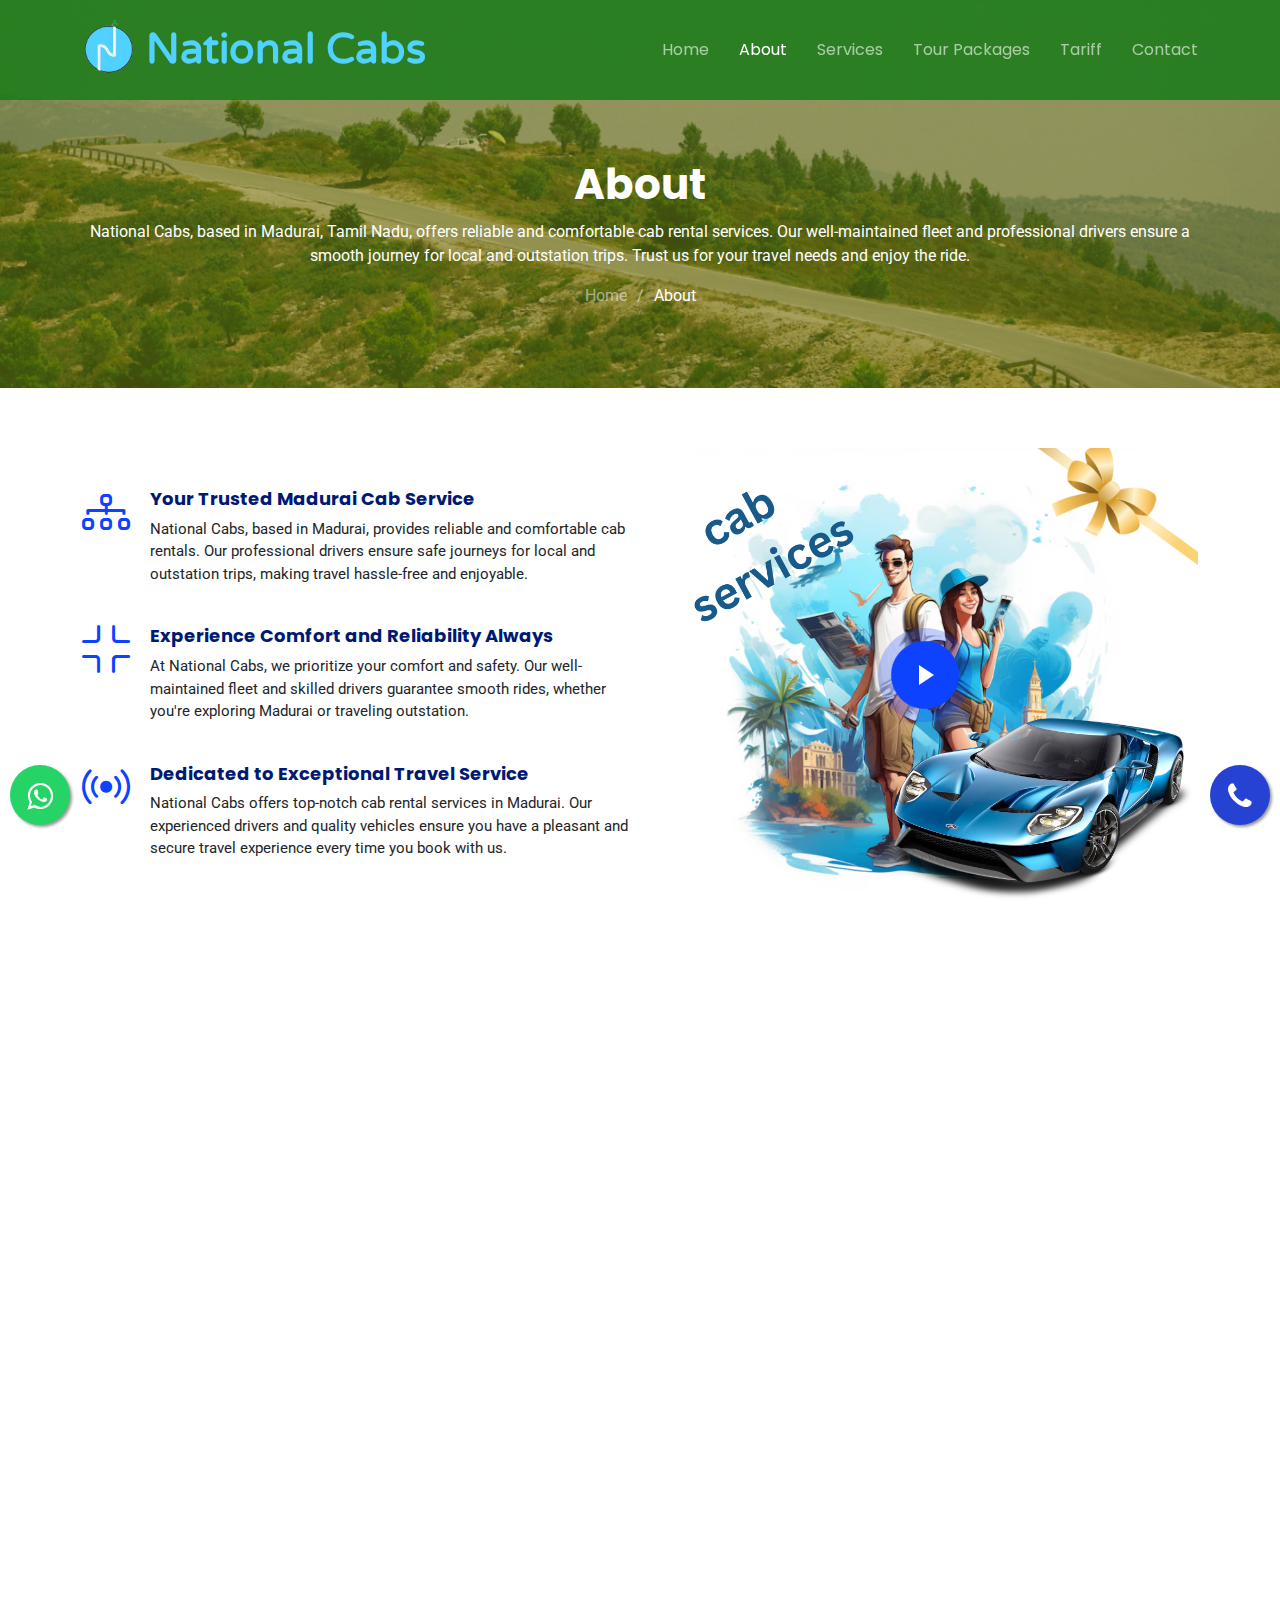
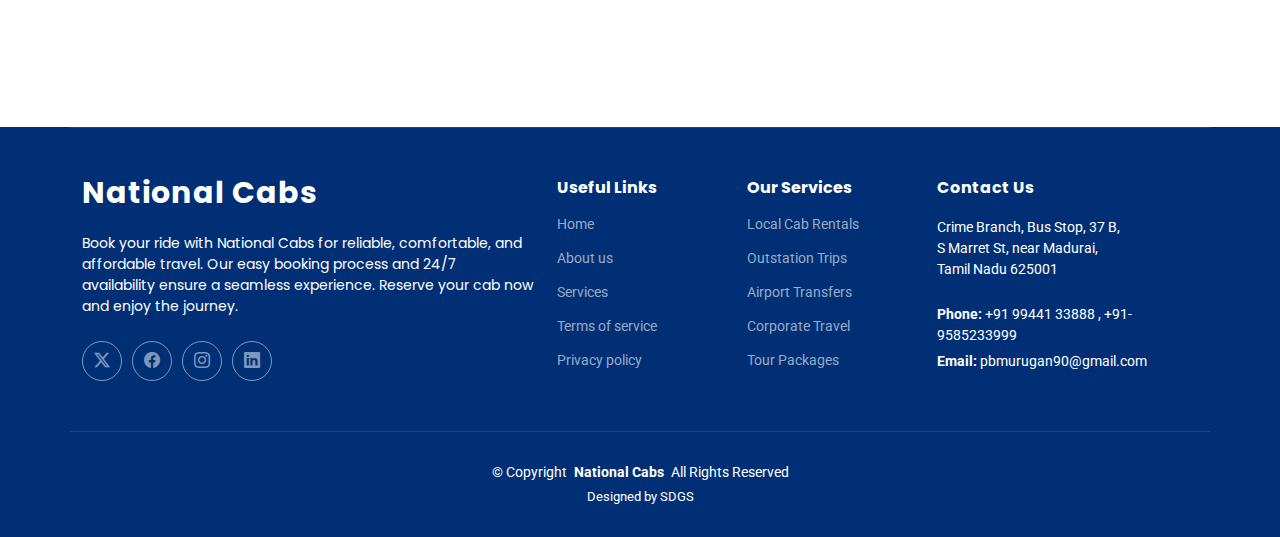
<file: about.html>
<!DOCTYPE html>
<html lang="en">

<head>
  <meta charset="utf-8">
  <meta content="width=device-width, initial-scale=1.0" name="viewport">
  <title>About National Cabs | Trusted Cab Services in Madurai and Beyond</title>
  <meta name="keywords" content="National Cabs, about us, Madurai cab services, travel agency, trusted cab rentals, car hire in Tamil Nadu">
  <meta name="description" content="Learn more about National Cabs, a reliable travel agency in Madurai offering cab services across Tamil Nadu for tourism and business trips.">
  
<link rel="shortcut icon" href="assets/img/logo-removebg-preview.png" type="image/x-icon">


  <!-- Favicons -->
 <link rel="shortcut icon" href="assets/img/logo-removebg-preview.png" type="image/x-icon">

  <!-- Fonts -->
  <link href="https://fonts.googleapis.com" rel="preconnect">
  <link href="https://fonts.gstatic.com" rel="preconnect" crossorigin>
  <link href="https://fonts.googleapis.com/css2?family=Roboto:ital,wght@0,100;0,300;0,400;0,500;0,700;0,900;1,100;1,300;1,400;1,500;1,700;1,900&family=Poppins:ital,wght@0,100;0,200;0,300;0,400;0,500;0,600;0,700;0,800;0,900;1,100;1,200;1,300;1,400;1,500;1,600;1,700;1,800;1,900&display=swap" rel="stylesheet">

  <!-- Vendor CSS Files -->
  <link href="assets/vendor/bootstrap/css/bootstrap.min.css" rel="stylesheet">
  <link href="assets/vendor/bootstrap-icons/bootstrap-icons.css" rel="stylesheet">
  <link href="assets/vendor/aos/aos.css" rel="stylesheet">
  <link href="assets/vendor/fontawesome-free/css/all.min.css" rel="stylesheet">
  <link href="assets/vendor/glightbox/css/glightbox.min.css" rel="stylesheet">
  <link href="assets/vendor/swiper/swiper-bundle.min.css" rel="stylesheet">

  <!-- Main CSS File -->
  <link href="assets/css/main.css" rel="stylesheet">

  <link rel="preconnect" href="https://fonts.googleapis.com">
  <link rel="preconnect" href="https://fonts.gstatic.com" crossorigin>
  <link href="https://fonts.googleapis.com/css2?family=Inter&family=Kadwa:wght@400;700&family=Kdam+Thmor+Pro&family=Koulen&family=Kreon:wght@300..700&family=Special+Elite&family=Varela+Round&display=swap" rel="stylesheet">

<!-- Google tag (gtag.js) -->
<script async src="https://www.googletagmanager.com/gtag/js?id=G-T471MQCKLX"></script>
<script>
  window.dataLayer = window.dataLayer || [];
  function gtag(){dataLayer.push(arguments);}
  gtag('js', new Date());

  gtag('config', 'G-T471MQCKLX');
</script>
<!-- Google tag (gtag.js) -->
<script async src="https://www.googletagmanager.com/gtag/js?id=AW-11153331414">
</script>
<script>
  window.dataLayer = window.dataLayer || [];
  function gtag(){dataLayer.push(arguments);}
  gtag('js', new Date());

  gtag('config', 'AW-11153331414');
</script>
<!-- Event snippet for Submit lead form conversion page -->
<script>
  gtag('event', 'conversion', {'send_to': 'AW-11153331414/rRLkCK75_IoZENapqcYp'});
</script>
<!-- Event snippet for whats app clicks conversion page -->
<script>
  gtag('event', 'conversion', {'send_to': 'AW-11153331414/sgjqCKaIjN0ZENapqcYp'});
</script>

</head>

<body class="about-page">

  <header id="header" class="header d-flex align-items-center fixed-top">
    <div class="container-fluid container-xl position-relative d-flex align-items-center">

      <a href="index.html" class="logo d-flex align-items-center me-auto">
        <!-- Uncomment the line below if you also wish to use an image logo -->
         <img src="assets/img/logo-removebg-preview.png" alt="Outstation cabs Dindigul">
        <h1 class="sitename heading_font">National Cabs  </h1>
      </a>

      <nav id="navmenu" class="navmenu">
        <ul>
          <li><a href="index.html" >Home<br></a></li>
          <li><a href="about.html"class="active">About</a></li>
          <li><a href="services.html">Services</a></li>
          <li><a href="tourpackages.html">Tour Packages</a></li>
          <li><a href="pricing.html">Tariff</a></li>
          <li><a href="contact.html">Contact</a></li>
        </ul>
        <i class="mobile-nav-toggle d-xl-none bi bi-list"></i>
      </nav>

    

    </div>
  </header>

  <main class="main">

    <!-- Page Title -->
    <div class="page-title dark-background" data-aos="fade" style="background-image: url(assets/img/mountain-3.jpg);">
      <div class="container position-relative">
        <h1>About</h1>
        <p>National Cabs, based in Madurai, Tamil Nadu, offers reliable and comfortable cab rental services. Our well-maintained fleet and professional drivers ensure a smooth journey for local and outstation trips. Trust us for your travel needs and enjoy the ride.</p>
        <nav class="breadcrumbs">
          <ol>
            <li><a href="index.html">Home</a></li>
            <li class="current">About</li>
          </ol>
        </nav>
      </div>
    </div><!-- End Page Title -->

  <!-- About Section -->
  <section id="about" class="about section">

    <div class="container">

      <div class="row gy-4">

        <div class="col-lg-6 position-relative align-self-start order-lg-last order-first" data-aos="fade-up" data-aos-delay="200">
          <img src="assets/img/cab services.png" class="img-fluid" alt="Dindigul outstation taxi service">
          <a href="https://youtu.be/D1a0zZFwRUk?si=hXG1njTMmaM3SYjP" class="glightbox pulsating-play-btn"></a>
        </div>

        <div class="col-lg-6 content order-last  order-lg-first" data-aos="fade-up" data-aos-delay="100">
      
       
          <ul>
            <li>
              <i class="bi bi-diagram-3"></i>
              <div>
                <h5>Your Trusted Madurai Cab Service</h5>
                <p>National Cabs, based in Madurai, provides reliable and comfortable cab rentals. Our professional drivers ensure safe journeys for local and outstation trips, making travel hassle-free and enjoyable.</p>
              </div>
            </li>
            <li>
              <i class="bi bi-fullscreen-exit"></i>
              <div>
                <h5>Experience Comfort and Reliability Always</h5>
                <p>At National Cabs, we prioritize your comfort and safety. Our well-maintained fleet and skilled drivers guarantee smooth rides, whether you're exploring Madurai or traveling outstation.</p>
              </div>
            </li>
            <li>
              <i class="bi bi-broadcast"></i>
              <div>
                <h5>Dedicated to Exceptional Travel Service</h5>
                <p>National Cabs offers top-notch cab rental services in Madurai. Our experienced drivers and quality vehicles ensure you have a pleasant and secure travel experience every time you book with us.</p>
              </div>
            </li>
          </ul>
        </div>

      </div>

    </div>

  </section><!-- /About Section -->

    <!-- Faq Section -->
    <section id="faq" class="faq section">

      <!-- Section Title -->
      <div class="container section-title" data-aos="fade-up">
        <!-- <span>Frequently Asked Questions</span> -->
        <h2>Frequently Asked Questions</h2>
        <p>Find answers to common questions about our services, booking process, pricing, and more. Our FAQ section helps you get the information you need for a smooth and hassle-free experience.</p>
      </div><!-- End Section Title -->

      <div class="container">

        <div class="row justify-content-center">

          <div class="col-lg-10">

            <div class="faq-container">

              <div class="faq-item faq-active" data-aos="fade-up" data-aos-delay="200">
                <i class="faq-icon bi bi-question-circle"></i>
                <h3>How do I book a cab with National Cabs?

                  </h3>
                <div class="faq-content">
                  <p>You can book a cab through our user-friendly online platform or by contacting our customer support team.</p>
                </div>
                <i class="faq-toggle bi bi-chevron-right"></i>
              </div><!-- End Faq item-->

              <div class="faq-item" data-aos="fade-up" data-aos-delay="300">
                <i class="faq-icon bi bi-question-circle"></i>
                <h3>What types of vehicles are available for rental?

                 </h3>
                <div class="faq-content">
                  <p> We offer a wide range of vehicles, including sedans, SUVs, and minivans, to meet your travel needs.</p>
                </div>
                <i class="faq-toggle bi bi-chevron-right"></i>
              </div><!-- End Faq item-->

              <div class="faq-item" data-aos="fade-up" data-aos-delay="400">
                <i class="faq-icon bi bi-question-circle"></i>
                <h3>Are your drivers experienced and licensed?</h3>
                <div class="faq-content">
                  <p>Yes, all our drivers are experienced, licensed, and undergo regular training to ensure safe and reliable service.</p>
                </div>
                <i class="faq-toggle bi bi-chevron-right"></i>
              </div><!-- End Faq item-->

              <div class="faq-item" data-aos="fade-up" data-aos-delay="500">
                <i class="faq-icon bi bi-question-circle"></i>
                <h3>Can I book a cab for outstation trips?</h3>
                <div class="faq-content">
                  <p>Absolutely! We provide cab services for both local and outstation trips, ensuring a comfortable journey wherever you go.
                  </p>
                </div>
                <i class="faq-toggle bi bi-chevron-right"></i>
              </div><!-- End Faq item-->

              <div class="faq-item" data-aos="fade-up" data-aos-delay="600">
                <i class="faq-icon bi bi-question-circle"></i>
                <h3>What are your payment options?                </h3>
                <div class="faq-content">
                  <p>We accept various payment methods, including credit/debit cards, online banking, and cash, making it convenient for you to pay.
                  </p>
                </div>
                <i class="faq-toggle bi bi-chevron-right"></i>
              </div><!-- End Faq item-->

            </div>

          </div>

        </div>

      </div>

    </section><!-- /Faq Section -->

  </main>

  <footer id="footer" class="footer dark-background">

    <div class="container footer-top">
      <div class="row gy-4">
        <div class="col-lg-5 col-md-12 footer-about">
          <a href="index.html" class="logo d-flex align-items-center">
            <span class="sitename">National Cabs </span>
          </a>
          <p>Book your ride with National Cabs for reliable, comfortable, and affordable travel. Our easy booking process and 24/7 availability ensure a seamless experience. Reserve your cab now and enjoy the journey.</p>
          <div class="social-links d-flex mt-4">
            <a href=""><i class="bi bi-twitter-x"></i></a>
            <a href=""><i class="bi bi-facebook"></i></a>
            <a href=""><i class="bi bi-instagram"></i></a>
            <a href=""><i class="bi bi-linkedin"></i></a>
          </div>
        </div>

        <div class="col-lg-2 col-6 footer-links">
          <h4>Useful Links</h4>
          <ul>
            <li><a href="#">Home</a></li>
            <li><a href="#">About us</a></li>
            <li><a href="#">Services</a></li>
            <li><a href="#">Terms of service</a></li>
            <li><a href="#">Privacy policy</a></li>
          </ul>
        </div>

        <div class="col-lg-2 col-6 footer-links">
          <h4>Our Services</h4>
          <ul>
            <li><a href="#">Local Cab Rentals</a></li>
            <li><a href="#">Outstation Trips</a></li>
            <li><a href="#">Airport Transfers</a></li>
            <li><a href="#">Corporate Travel</a></li>
            <li><a href="#">Tour Packages</a></li>
          </ul>
        </div>

        <div class="col-lg-3 col-md-12 footer-contact text-center text-md-start">
          <h4>Contact Us</h4>
          <p>Crime Branch, Bus Stop, 37 B, <br> S Marret St,  near Madurai,<br> Tamil Nadu 625001</p>
          <p class="mt-4"><strong>Phone:</strong> <span>+91 99441 33888</span> , <span>
            +91-9585233999</span> </p>
          <p><strong>Email:</strong> <span>pbmurugan90@gmail.com</span></p>
        </div>

      </div>
    </div>

    <div class="container copyright text-center mt-4">
      <p>© <span>Copyright</span> <strong class="px-1 sitename">National Cabs </strong> <span>All Rights Reserved</span></p>
      <div class="credits">
        <!-- All the links in the footer should remain intact. -->
        <!-- You can delete the links only if you've purchased the pro version. -->
        <!-- Licensing information: https://bootstrapmade.com/license/ -->
        <!-- Purchase the pro version with working PHP/AJAX contact form: [buy-url] -->
        Designed by <a href="https://softwaredevelopmentandgraphicdesign.tech/">SDGS</a>
      </div>
    </div>

  </footer>

  <!-- Scroll Top -->
  <a href="#" id="scroll-top" class="scroll-top d-flex align-items-center justify-content-center"><i class="bi bi-arrow-up-short"></i></a>

  <!-- Preloader -->
  <!-- <div id="preloader"></div> -->

   <!-- whatsapp -->
   <a href="https://wa.me/+919944133888" class="float" target="_blank">
    <i class="fa fa-whatsapp my-float"></i>
    </a>

     <!-- phone -->
    <a href="tel:+919944133888" class="float_2" target="_blank">
      <i class="fa fa-phone my-float_2"></i>
      </a>

  <!-- Vendor JS Files -->
  <script src="assets/vendor/bootstrap/js/bootstrap.bundle.min.js"></script>
  <script src="assets/vendor/php-email-form/validate.js"></script>
  <script src="assets/vendor/aos/aos.js"></script>
  <script src="assets/vendor/purecounter/purecounter_vanilla.js"></script>
  <script src="assets/vendor/glightbox/js/glightbox.min.js"></script>
  <script src="assets/vendor/swiper/swiper-bundle.min.js"></script>

  <!-- Main JS File -->
  <script src="assets/js/main.js"></script>
  <script>
    window.addEventListener('load', function() {
      document.addEventListener('mousedown', function(e) {
        if (e.target.closest('[href*="https://wa.me/"]')) {
          gtag('event', 'conversion', {'send_to': 'AW-11153331414/sgjqCKaIjN0ZENapqcYp'});
        }
        if (e.target.closest('[href*="tel"]')) {
          gtag('event', 'conversion', {'send_to': 'AW-11153331414/qrtQCJzijN0ZENapqcYp'});
        }
      }, {
        capture: true
      });
    });
  </script>
</body>

</html>
</file>
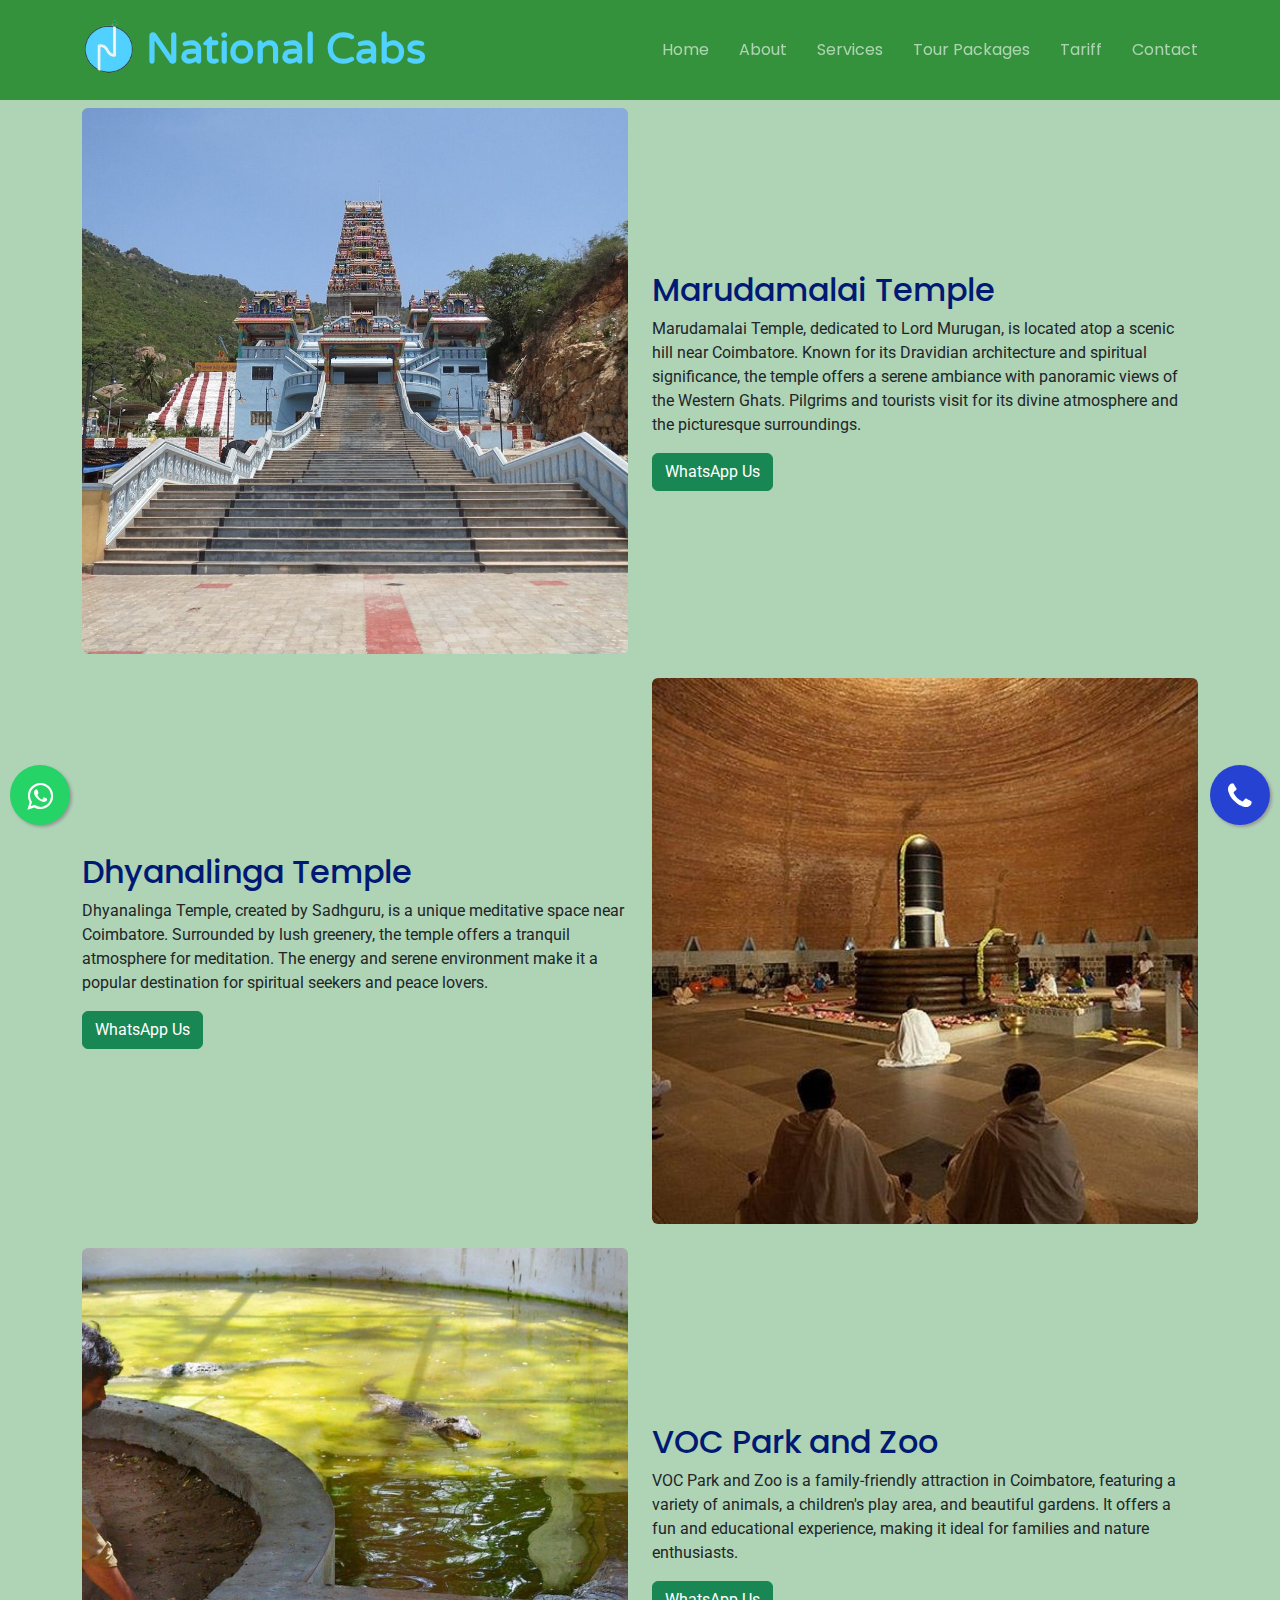
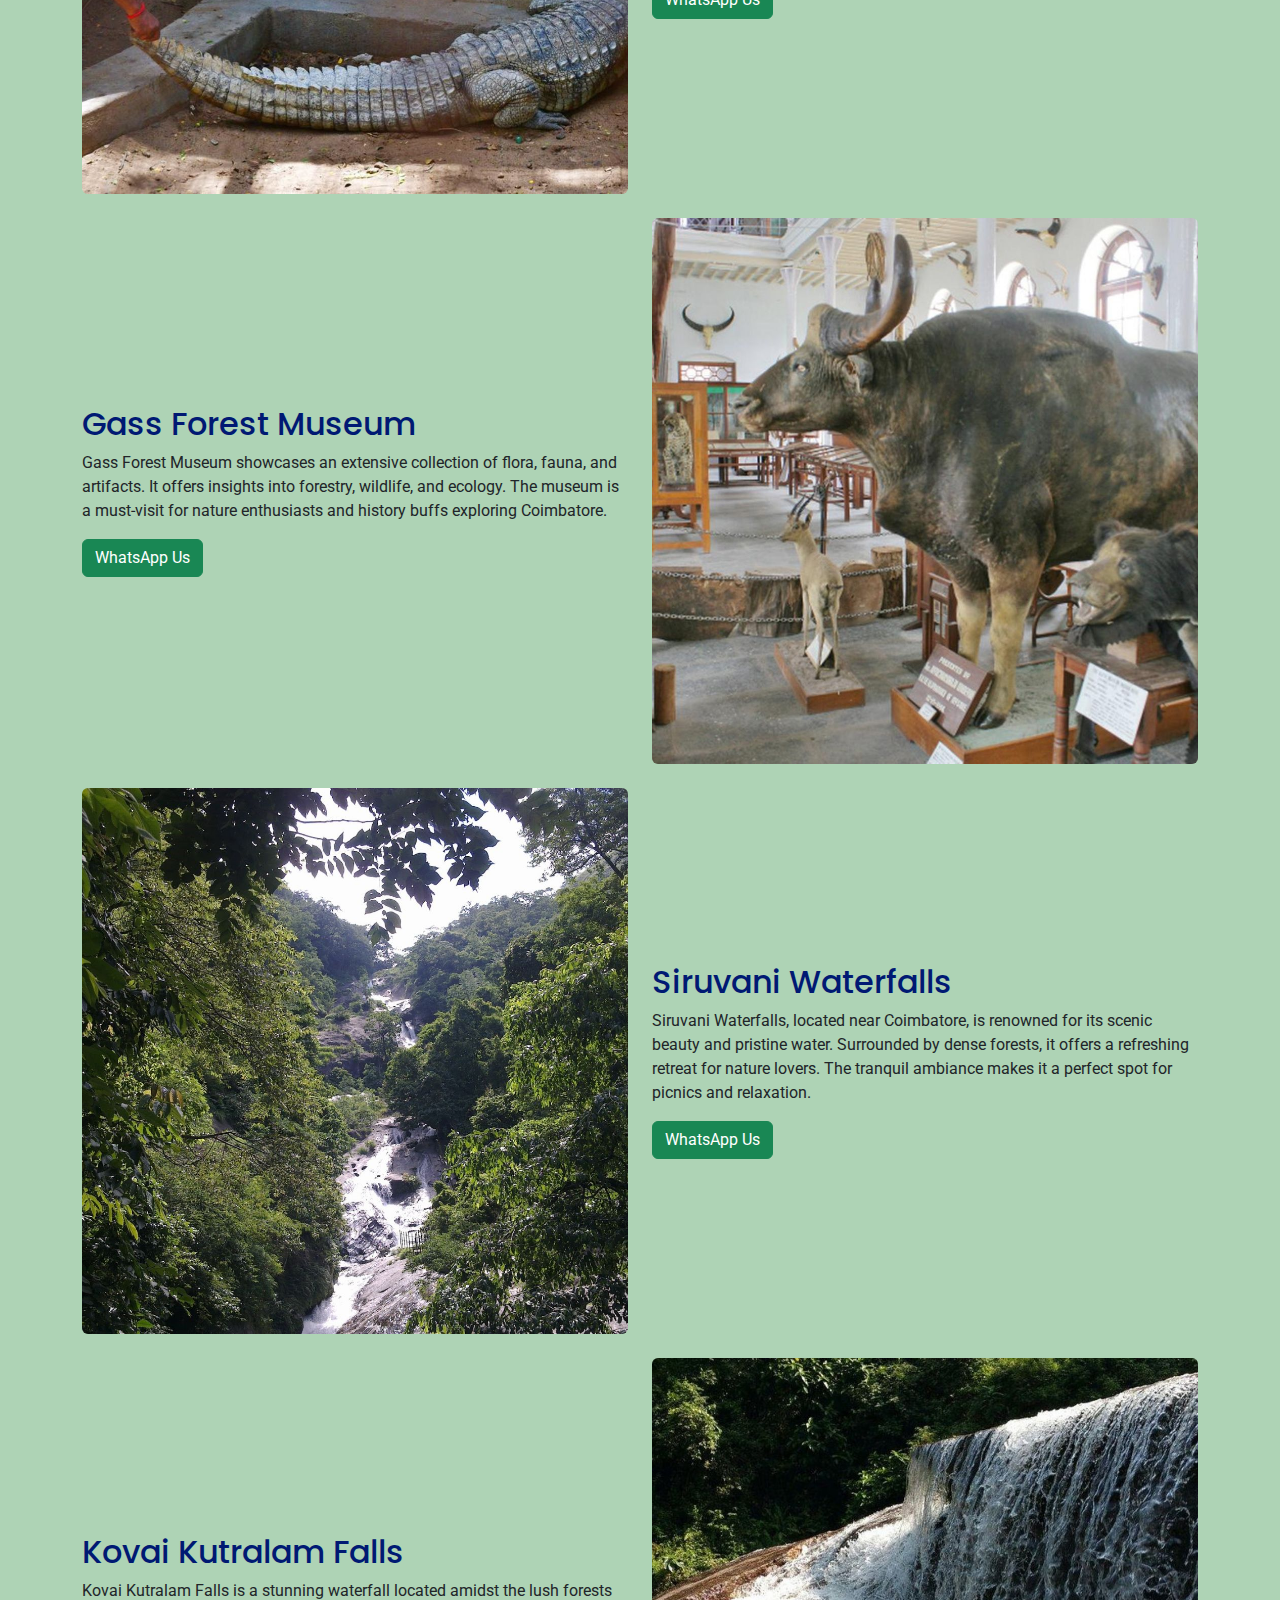
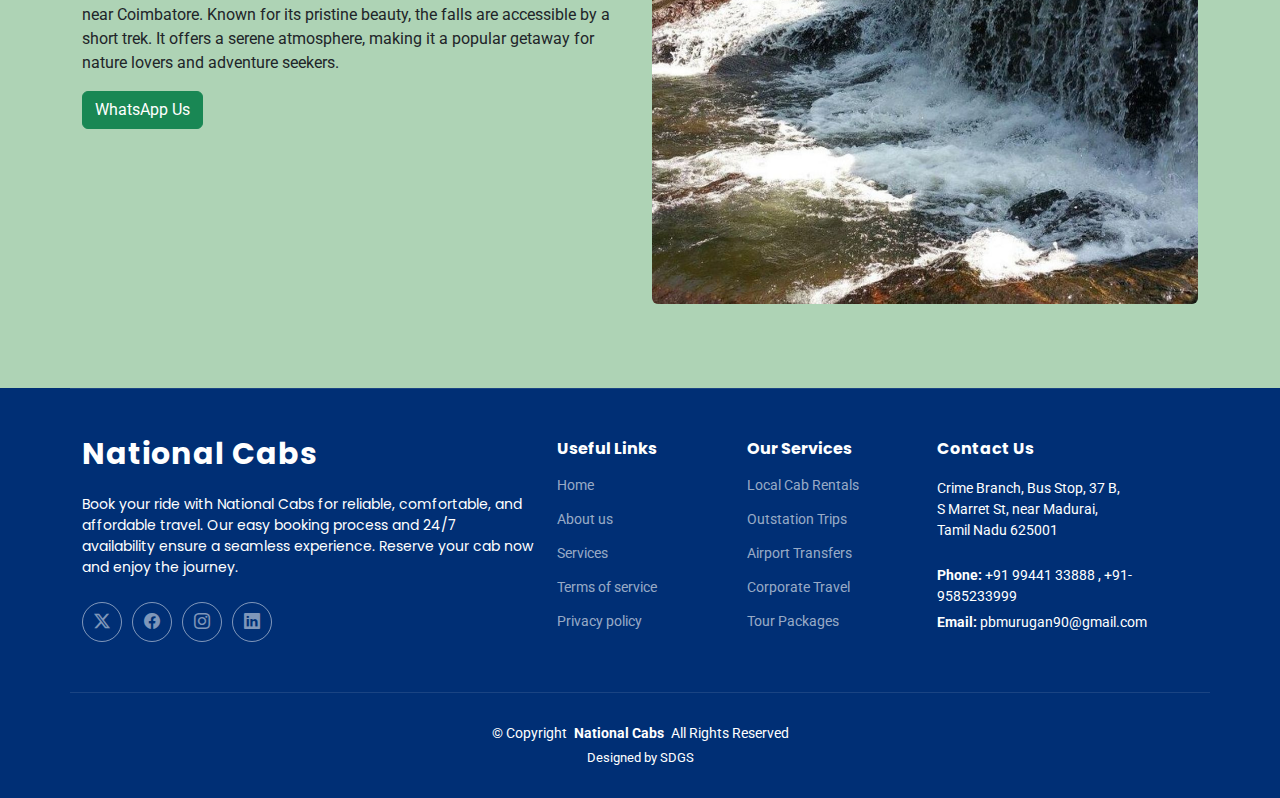
<file: coimbatore.html>
<!DOCTYPE html>
<html lang="en">

<head>
  <meta charset="utf-8">
  <meta content="width=device-width, initial-scale=1.0" name="viewport">
  <title>Coimbatore Tours | National Cabs - Reliable Travel Services</title>
<meta name="keywords" content="Coimbatore tourist places, Marudamalai Temple, Dhyanalinga Temple, Black Thunder, National Cabs, cab rentals in Coimbatore">
<meta name="description" content="Explore Coimbatore's attractions with National Cabs. Visit Marudamalai Temple, Dhyanalinga Temple, and Black Thunder with our comfortable cab services.">

<link rel="shortcut icon" href="assets/img/logo-removebg-preview.png" type="image/x-icon">


  <!-- Favicons -->
 <link rel="shortcut icon" href="assets/img/logo-removebg-preview.png" type="image/x-icon">

  <!-- Fonts -->
  <link href="https://fonts.googleapis.com" rel="preconnect">
  <link href="https://fonts.gstatic.com" rel="preconnect" crossorigin>
  <link href="https://fonts.googleapis.com/css2?family=Roboto:ital,wght@0,100;0,300;0,400;0,500;0,700;0,900;1,100;1,300;1,400;1,500;1,700;1,900&family=Poppins:ital,wght@0,100;0,200;0,300;0,400;0,500;0,600;0,700;0,800;0,900;1,100;1,200;1,300;1,400;1,500;1,600;1,700;1,800;1,900&display=swap" rel="stylesheet">

  <!-- Vendor CSS Files -->
  <link href="assets/vendor/bootstrap/css/bootstrap.min.css" rel="stylesheet">
  <link href="assets/vendor/bootstrap-icons/bootstrap-icons.css" rel="stylesheet">
  <link href="assets/vendor/aos/aos.css" rel="stylesheet">
  <link href="assets/vendor/fontawesome-free/css/all.min.css" rel="stylesheet">
  <link href="assets/vendor/glightbox/css/glightbox.min.css" rel="stylesheet">
  <link href="assets/vendor/swiper/swiper-bundle.min.css" rel="stylesheet">

  <!-- Main CSS File -->
  <link href="assets/css/main.css" rel="stylesheet">

  <link rel="preconnect" href="https://fonts.googleapis.com">
  <link rel="preconnect" href="https://fonts.gstatic.com" crossorigin>
  <link href="https://fonts.googleapis.com/css2?family=Inter&family=Kadwa:wght@400;700&family=Kdam+Thmor+Pro&family=Koulen&family=Kreon:wght@300..700&family=Special+Elite&family=Varela+Round&display=swap" rel="stylesheet">

<!-- Google tag (gtag.js) -->
<script async src="https://www.googletagmanager.com/gtag/js?id=G-T471MQCKLX"></script>
<script>
  window.dataLayer = window.dataLayer || [];
  function gtag(){dataLayer.push(arguments);}
  gtag('js', new Date());

  gtag('config', 'G-T471MQCKLX');
</script>
<!-- Google tag (gtag.js) -->
<script async src="https://www.googletagmanager.com/gtag/js?id=AW-11153331414">
</script>
<script>
  window.dataLayer = window.dataLayer || [];
  function gtag(){dataLayer.push(arguments);}
  gtag('js', new Date());

  gtag('config', 'AW-11153331414');
</script>
<!-- Event snippet for Submit lead form conversion page -->
<script>
  gtag('event', 'conversion', {'send_to': 'AW-11153331414/rRLkCK75_IoZENapqcYp'});
</script>
<!-- Event snippet for whats app clicks conversion page -->
<script>
  gtag('event', 'conversion', {'send_to': 'AW-11153331414/sgjqCKaIjN0ZENapqcYp'});
</script>

</head>

<body class="about-page" style="background-color: rgba(0, 116, 23, 0.317);">

  <header id="header" class="header d-flex align-items-center fixed-top">
    <div class="container-fluid container-xl position-relative d-flex align-items-center">

      <a href="index.html" class="logo d-flex align-items-center me-auto">
        <!-- Uncomment the line below if you also wish to use an image logo -->
         <img src="assets/img/logo-removebg-preview.png" alt="Outstation cabs Dindigul">
        <h1 class="sitename heading_font">National Cabs  </h1>
      </a>

      <nav id="navmenu" class="navmenu">
        <ul>
          <li><a href="index.html" >Home<br></a></li>
          <li><a href="about.html">About</a></li>
          <li><a href="services.html">Services</a></li>
          <li><a href="tourpackages.html">Tour Packages</a></li>
          <li><a href="pricing.html">Tariff</a></li>
          <li><a href="contact.html">Contact</a></li>
        </ul>
        <i class="mobile-nav-toggle d-xl-none bi bi-list"></i>
      </nav>

    

    </div>
  </header>

  <main class="main">

   

 
<section class="mt-5">
  <div class="container">

    <!-- Marudamalai Temple -->
    <div class="row mb-4 align-items-center">
        <div class="col-lg-6 order-1 order-lg-1">
            <img src="./assets/img/Coimbatore/1.jpg" alt="Marudamalai Temple" class="img-fluid rounded">
        </div>
        <div class="col-lg-6 order-2 order-lg-2">
            <h2>Marudamalai Temple</h2>
            <p>Marudamalai Temple, dedicated to Lord Murugan, is located atop a scenic hill near Coimbatore. Known for its Dravidian architecture and spiritual significance, the temple offers a serene ambiance with panoramic views of the Western Ghats. Pilgrims and tourists visit for its divine atmosphere and the picturesque surroundings.</p>
            <a href="https://wa.me/9944133888" class="whatsapp-btn btn btn-success">WhatsApp Us</a>
        </div>
    </div>

    <!-- Dhyanalinga Temple -->
    <div class="row mb-4 align-items-center">
        <div class="col-lg-6 order-1 order-lg-2">
            <img src="./assets/img/Coimbatore/2.jpg" alt="Dhyanalinga Temple" class="img-fluid rounded">
        </div>
        <div class="col-lg-6 order-2 order-lg-1">
            <h2>Dhyanalinga Temple</h2>
            <p>Dhyanalinga Temple, created by Sadhguru, is a unique meditative space near Coimbatore. Surrounded by lush greenery, the temple offers a tranquil atmosphere for meditation. The energy and serene environment make it a popular destination for spiritual seekers and peace lovers.</p>
            <a href="https://wa.me/9944133888" class="whatsapp-btn btn btn-success">WhatsApp Us</a>
        </div>
    </div>

    <!-- VOC Park and Zoo -->
    <div class="row mb-4 align-items-center">
        <div class="col-lg-6 order-1 order-lg-1">
            <img src="./assets/img/Coimbatore/3.jpg" alt="VOC Park and Zoo" class="img-fluid rounded">
        </div>
        <div class="col-lg-6 order-2 order-lg-2">
            <h2>VOC Park and Zoo</h2>
            <p>VOC Park and Zoo is a family-friendly attraction in Coimbatore, featuring a variety of animals, a children's play area, and beautiful gardens. It offers a fun and educational experience, making it ideal for families and nature enthusiasts.</p>
            <a href="https://wa.me/9944133888" class="whatsapp-btn btn btn-success">WhatsApp Us</a>
        </div>
    </div>

    <!-- Gass Forest Museum -->
    <div class="row mb-4 align-items-center">
        <div class="col-lg-6 order-1 order-lg-2">
            <img src="./assets/img/Coimbatore/4.jpg" alt="Gass Forest Museum" class="img-fluid rounded">
        </div>
        <div class="col-lg-6 order-2 order-lg-1">
            <h2>Gass Forest Museum</h2>
            <p>Gass Forest Museum showcases an extensive collection of flora, fauna, and artifacts. It offers insights into forestry, wildlife, and ecology. The museum is a must-visit for nature enthusiasts and history buffs exploring Coimbatore.</p>
            <a href="https://wa.me/9944133888" class="whatsapp-btn btn btn-success">WhatsApp Us</a>
        </div>
    </div>

    <!-- Siruvani Waterfalls -->
    <div class="row mb-4 align-items-center">
        <div class="col-lg-6 order-1 order-lg-1">
            <img src="./assets/img/Coimbatore/5.jpg" alt="Siruvani Waterfalls" class="img-fluid rounded">
        </div>
        <div class="col-lg-6 order-2 order-lg-2">
            <h2>Siruvani Waterfalls</h2>
            <p>Siruvani Waterfalls, located near Coimbatore, is renowned for its scenic beauty and pristine water. Surrounded by dense forests, it offers a refreshing retreat for nature lovers. The tranquil ambiance makes it a perfect spot for picnics and relaxation.</p>
            <a href="https://wa.me/9944133888" class="whatsapp-btn btn btn-success">WhatsApp Us</a>
        </div>
    </div>

    <!-- Kovai Kutralam Falls -->
    <div class="row mb-4 align-items-center">
        <div class="col-lg-6 order-1 order-lg-2">
            <img src="./assets/img/Coimbatore/6.jpg" alt="Kovai Kutralam Falls" class="img-fluid rounded">
        </div>
        <div class="col-lg-6 order-2 order-lg-1">
            <h2>Kovai Kutralam Falls</h2>
            <p>Kovai Kutralam Falls is a stunning waterfall located amidst the lush forests near Coimbatore. Known for its pristine beauty, the falls are accessible by a short trek. It offers a serene atmosphere, making it a popular getaway for nature lovers and adventure seekers.</p>
            <a href="https://wa.me/9944133888" class="whatsapp-btn btn btn-success">WhatsApp Us</a>
        </div>
    </div>

  </div>

</section>
   

  </main>

  <footer id="footer" class="footer dark-background">

    <div class="container footer-top">
      <div class="row gy-4">
        <div class="col-lg-5 col-md-12 footer-about">
          <a href="index.html" class="logo d-flex align-items-center">
            <span class="sitename">National Cabs </span>
          </a>
          <p>Book your ride with National Cabs for reliable, comfortable, and affordable travel. Our easy booking process and 24/7 availability ensure a seamless experience. Reserve your cab now and enjoy the journey.</p>
          <div class="social-links d-flex mt-4">
            <a href=""><i class="bi bi-twitter-x"></i></a>
            <a href=""><i class="bi bi-facebook"></i></a>
            <a href=""><i class="bi bi-instagram"></i></a>
            <a href=""><i class="bi bi-linkedin"></i></a>
          </div>
        </div>

        <div class="col-lg-2 col-6 footer-links">
          <h4>Useful Links</h4>
          <ul>
            <li><a href="#">Home</a></li>
            <li><a href="#">About us</a></li>
            <li><a href="#">Services</a></li>
            <li><a href="#">Terms of service</a></li>
            <li><a href="#">Privacy policy</a></li>
          </ul>
        </div>

        <div class="col-lg-2 col-6 footer-links">
          <h4>Our Services</h4>
          <ul>
            <li><a href="#">Local Cab Rentals</a></li>
            <li><a href="#">Outstation Trips</a></li>
            <li><a href="#">Airport Transfers</a></li>
            <li><a href="#">Corporate Travel</a></li>
            <li><a href="#">Tour Packages</a></li>
          </ul>
        </div>

        <div class="col-lg-3 col-md-12 footer-contact text-center text-md-start">
          <h4>Contact Us</h4>
          <p>Crime Branch, Bus Stop, 37 B, <br> S Marret St,  near Madurai,<br> Tamil Nadu 625001</p>
          <p class="mt-4"><strong>Phone:</strong> <span>+91 99441 33888</span> , <span>
            +91-9585233999</span></p>
          <p><strong>Email:</strong> <span>pbmurugan90@gmail.com</span></p>
        </div>

      </div>
    </div>

    <div class="container copyright text-center mt-4">
      <p>© <span>Copyright</span> <strong class="px-1 sitename">National Cabs </strong> <span>All Rights Reserved</span></p>
      <div class="credits">
        <!-- All the links in the footer should remain intact. -->
        <!-- You can delete the links only if you've purchased the pro version. -->
        <!-- Licensing information: https://bootstrapmade.com/license/ -->
        <!-- Purchase the pro version with working PHP/AJAX contact form: [buy-url] -->
        Designed by <a href="https://softwaredevelopmentandgraphicdesign.tech/">SDGS</a>
      </div>
    </div>

  </footer>

  <!-- Scroll Top -->
  <a href="#" id="scroll-top" class="scroll-top d-flex align-items-center justify-content-center"><i class="bi bi-arrow-up-short"></i></a>

  <!-- Preloader -->
  <!-- <div id="preloader"></div> -->

   <!-- whatsapp -->
   <a href="https://wa.me/+919944133888" class="float" target="_blank">
    <i class="fa fa-whatsapp my-float"></i>
    </a>

     <!-- phone -->
    <a href="tel:+919944133888" class="float_2" target="_blank">
      <i class="fa fa-phone my-float_2"></i>
      </a>

  <!-- Vendor JS Files -->
  <script src="assets/vendor/bootstrap/js/bootstrap.bundle.min.js"></script>
  <script src="assets/vendor/php-email-form/validate.js"></script>
  <script src="assets/vendor/aos/aos.js"></script>
  <script src="assets/vendor/purecounter/purecounter_vanilla.js"></script>
  <script src="assets/vendor/glightbox/js/glightbox.min.js"></script>
  <script src="assets/vendor/swiper/swiper-bundle.min.js"></script>

  <!-- Main JS File -->
  <script src="assets/js/main.js"></script>
  <script>
    window.addEventListener('load', function() {
      document.addEventListener('mousedown', function(e) {
        if (e.target.closest('[href*="https://wa.me/"]')) {
          gtag('event', 'conversion', {'send_to': 'AW-11153331414/sgjqCKaIjN0ZENapqcYp'});
        }
        if (e.target.closest('[href*="tel"]')) {
          gtag('event', 'conversion', {'send_to': 'AW-11153331414/qrtQCJzijN0ZENapqcYp'});
        }
      }, {
        capture: true
      });
    });
  </script>
</body>

</html>
</file>
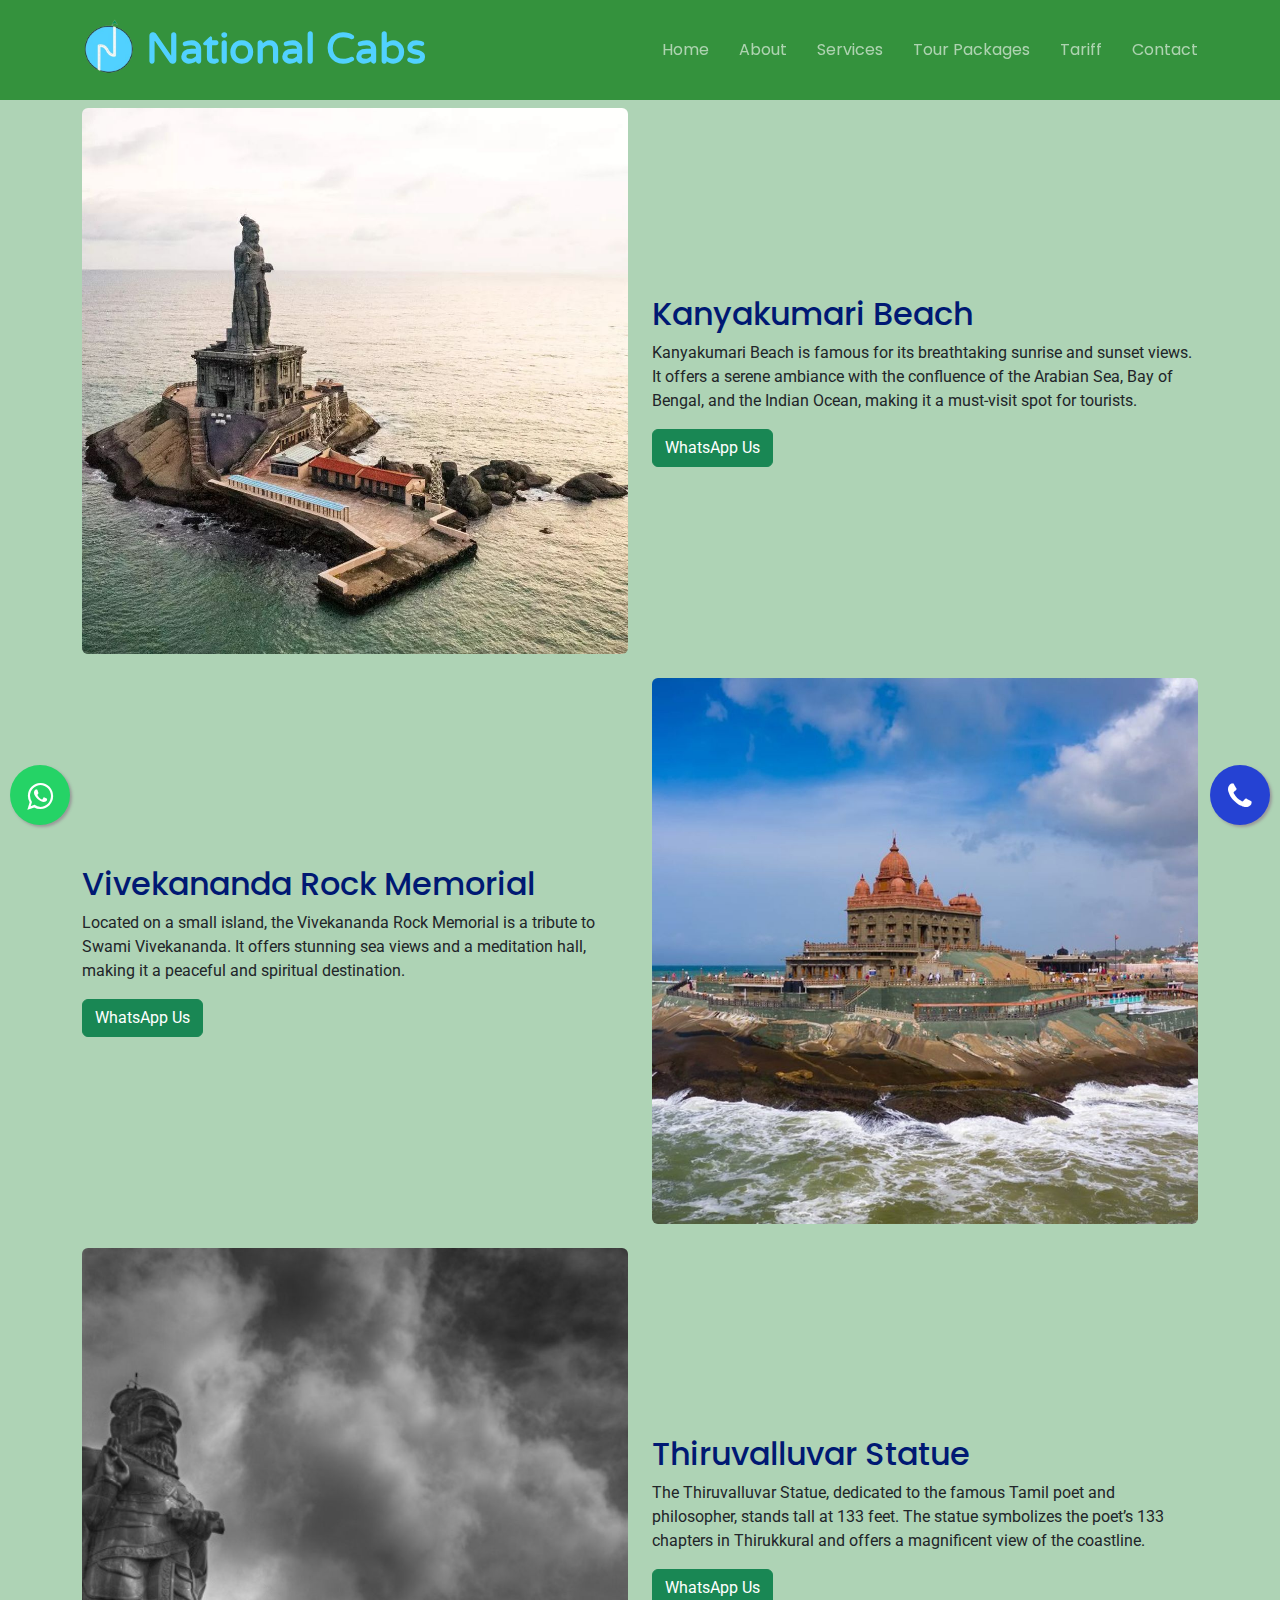
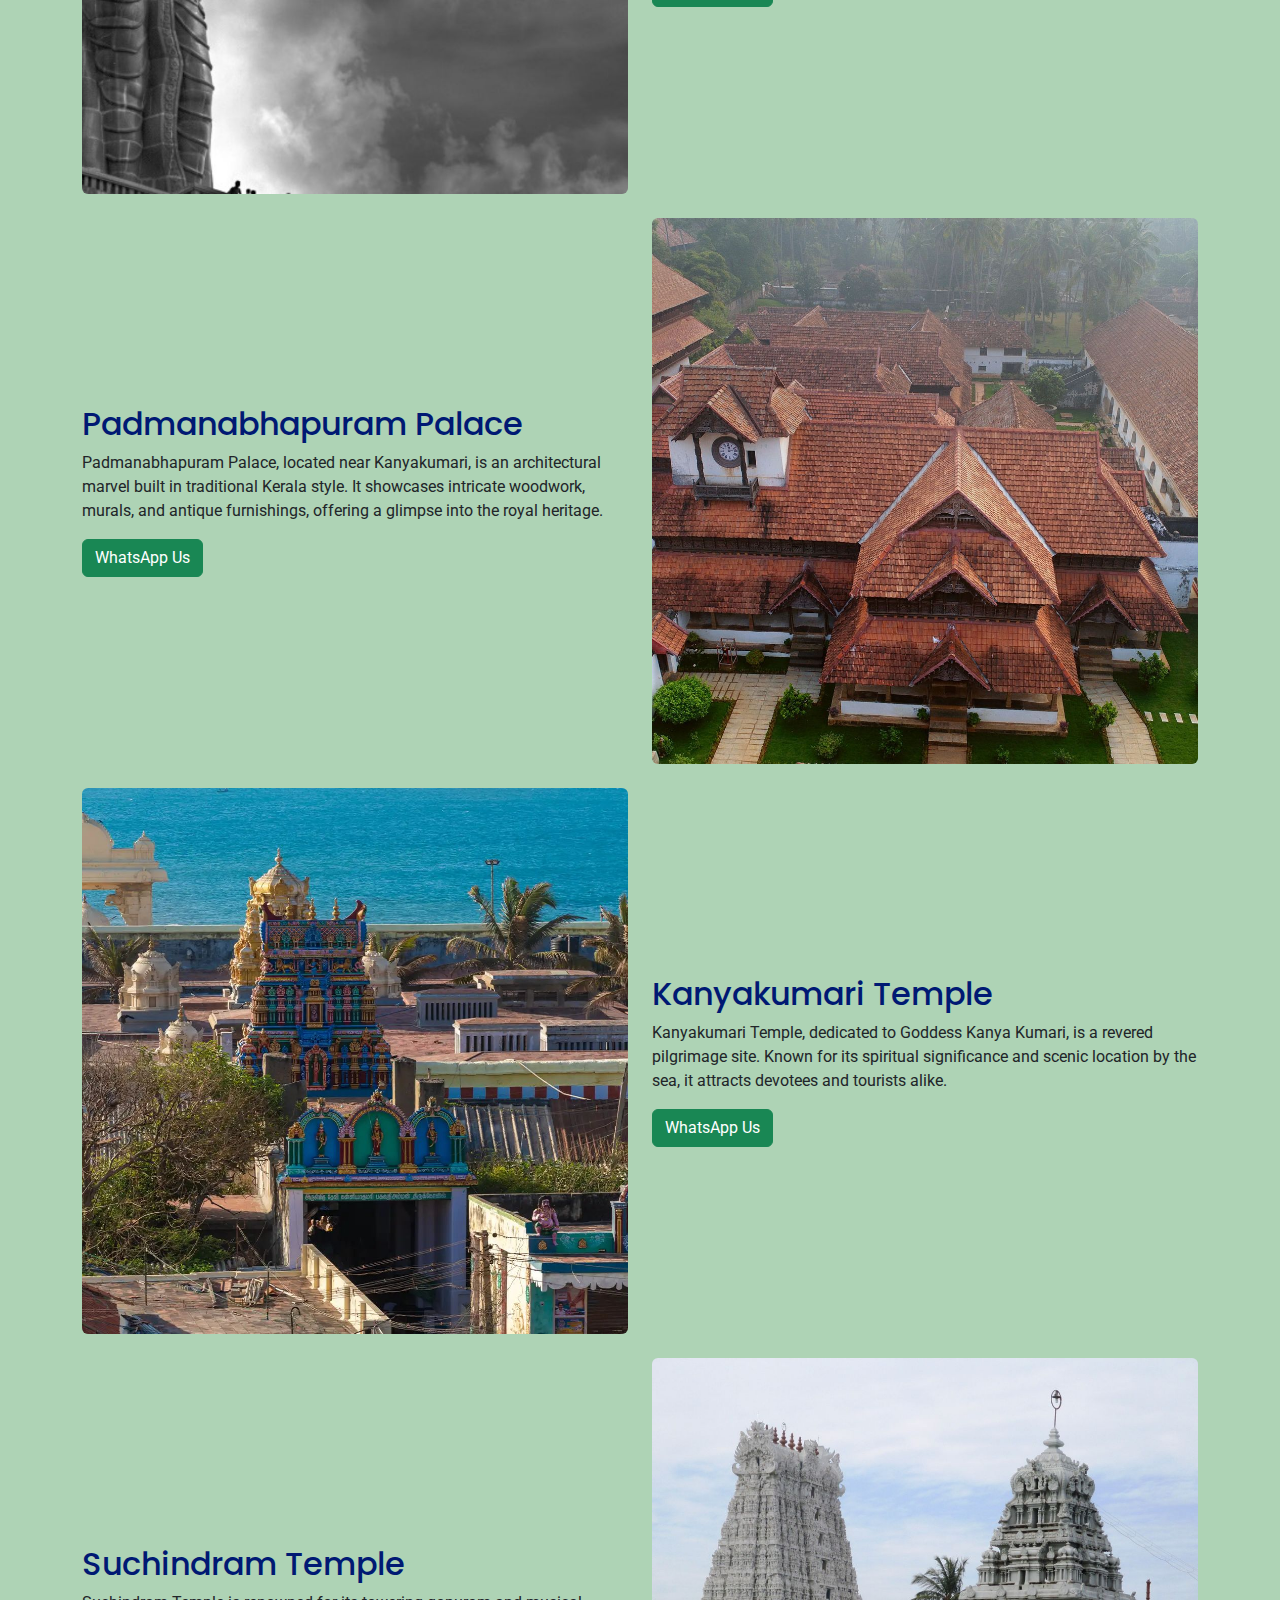
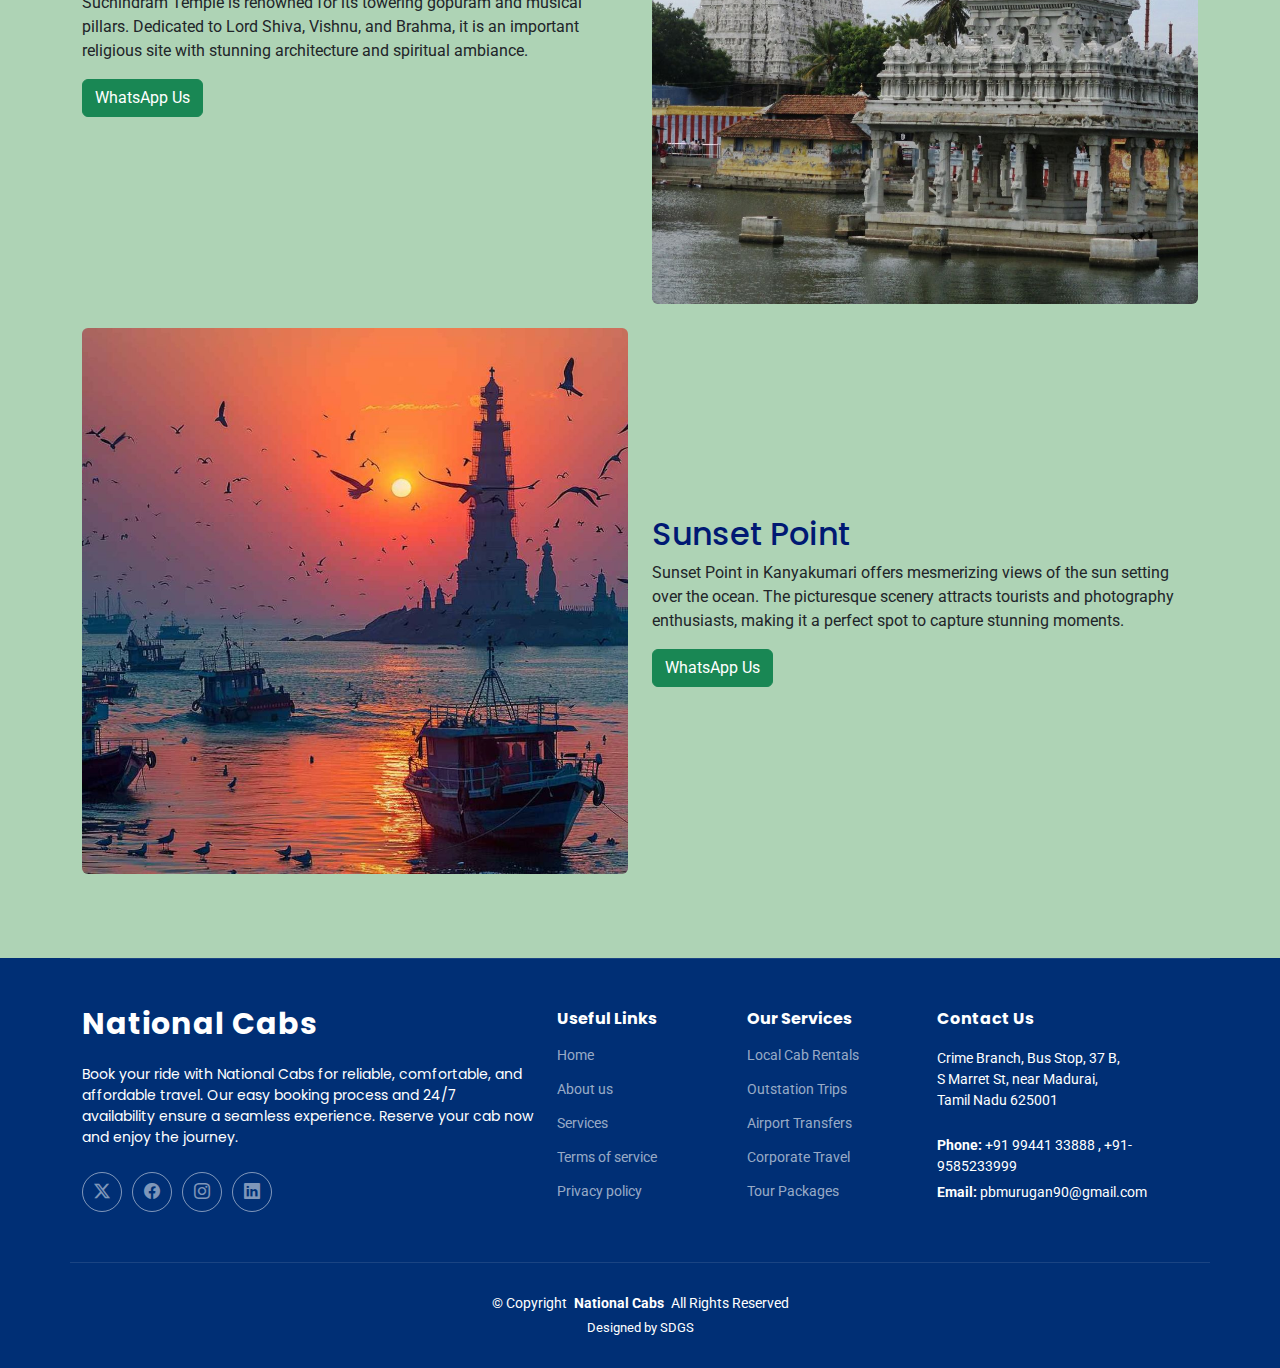
<file: kanyakumari.html>
<!DOCTYPE html>
<html lang="en">

<head>
  <meta charset="utf-8">
  <meta content="width=device-width, initial-scale=1.0" name="viewport">
  <title>Kanyakumari Travel Packages | National Cabs - Scenic and Spiritual Tours</title>
  <meta name="keywords" content="Kanyakumari tourist places, Vivekananda Rock Memorial, Thiruvalluvar Statue, Kanyakumari Beach, National Cabs, sightseeing tours">
  <meta name="description" content="Explore the beauty of Kanyakumari with National Cabs. Visit Vivekananda Rock Memorial, Thiruvalluvar Statue, and Kanyakumari Beach with our reliable cab services.">
  
<link rel="shortcut icon" href="assets/img/logo-removebg-preview.png" type="image/x-icon">


  <!-- Favicons -->
 <link rel="shortcut icon" href="assets/img/logo-removebg-preview.png" type="image/x-icon">

  <!-- Fonts -->
  <link href="https://fonts.googleapis.com" rel="preconnect">
  <link href="https://fonts.gstatic.com" rel="preconnect" crossorigin>
  <link href="https://fonts.googleapis.com/css2?family=Roboto:ital,wght@0,100;0,300;0,400;0,500;0,700;0,900;1,100;1,300;1,400;1,500;1,700;1,900&family=Poppins:ital,wght@0,100;0,200;0,300;0,400;0,500;0,600;0,700;0,800;0,900;1,100;1,200;1,300;1,400;1,500;1,600;1,700;1,800;1,900&display=swap" rel="stylesheet">

  <!-- Vendor CSS Files -->
  <link href="assets/vendor/bootstrap/css/bootstrap.min.css" rel="stylesheet">
  <link href="assets/vendor/bootstrap-icons/bootstrap-icons.css" rel="stylesheet">
  <link href="assets/vendor/aos/aos.css" rel="stylesheet">
  <link href="assets/vendor/fontawesome-free/css/all.min.css" rel="stylesheet">
  <link href="assets/vendor/glightbox/css/glightbox.min.css" rel="stylesheet">
  <link href="assets/vendor/swiper/swiper-bundle.min.css" rel="stylesheet">

  <!-- Main CSS File -->
  <link href="assets/css/main.css" rel="stylesheet">

  <link rel="preconnect" href="https://fonts.googleapis.com">
  <link rel="preconnect" href="https://fonts.gstatic.com" crossorigin>
  <link href="https://fonts.googleapis.com/css2?family=Inter&family=Kadwa:wght@400;700&family=Kdam+Thmor+Pro&family=Koulen&family=Kreon:wght@300..700&family=Special+Elite&family=Varela+Round&display=swap" rel="stylesheet">

<!-- Google tag (gtag.js) -->
<script async src="https://www.googletagmanager.com/gtag/js?id=G-T471MQCKLX"></script>
<script>
  window.dataLayer = window.dataLayer || [];
  function gtag(){dataLayer.push(arguments);}
  gtag('js', new Date());

  gtag('config', 'G-T471MQCKLX');
</script>
<!-- Google tag (gtag.js) -->
<script async src="https://www.googletagmanager.com/gtag/js?id=AW-11153331414">
</script>
<script>
  window.dataLayer = window.dataLayer || [];
  function gtag(){dataLayer.push(arguments);}
  gtag('js', new Date());

  gtag('config', 'AW-11153331414');
</script>
<!-- Event snippet for Submit lead form conversion page -->
<script>
  gtag('event', 'conversion', {'send_to': 'AW-11153331414/rRLkCK75_IoZENapqcYp'});
</script>
<!-- Event snippet for whats app clicks conversion page -->
<script>
  gtag('event', 'conversion', {'send_to': 'AW-11153331414/sgjqCKaIjN0ZENapqcYp'});
</script>

</head>

<body class="about-page" style="background-color: rgba(0, 116, 23, 0.317);">

  <header id="header" class="header d-flex align-items-center fixed-top">
    <div class="container-fluid container-xl position-relative d-flex align-items-center">

      <a href="index.html" class="logo d-flex align-items-center me-auto">
        <!-- Uncomment the line below if you also wish to use an image logo -->
         <img src="assets/img/logo-removebg-preview.png" alt="Outstation cabs Dindigul">
        <h1 class="sitename heading_font">National Cabs  </h1>
      </a>

      <nav id="navmenu" class="navmenu">
        <ul>
          <li><a href="index.html" >Home<br></a></li>
          <li><a href="about.html">About</a></li>
          <li><a href="services.html">Services</a></li>
          <li><a href="tourpackages.html">Tour Packages</a></li>
          <li><a href="pricing.html">Tariff</a></li>
          <li><a href="contact.html">Contact</a></li>
        </ul>
        <i class="mobile-nav-toggle d-xl-none bi bi-list"></i>
      </nav>

    

    </div>
  </header>

  <main class="main">

   

 
<section class="mt-5">

  <div class="container">

    <!-- Kanyakumari Beach -->
    <div class="row mb-4 align-items-center">
        <div class="col-lg-6 order-1 order-lg-1">
            <img src="./assets/img/Kanyakumari/1.jpg" alt="Kanyakumari Beach" class="img-fluid rounded">
        </div>
        <div class="col-lg-6 order-2 order-lg-2">
            <h2>Kanyakumari Beach</h2>
            <p>Kanyakumari Beach is famous for its breathtaking sunrise and sunset views. It offers a serene ambiance with the confluence of the Arabian Sea, Bay of Bengal, and the Indian Ocean, making it a must-visit spot for tourists.</p>
            <a href="https://wa.me/9944133888" class="whatsapp-btn btn btn-success">WhatsApp Us</a>
        </div>
    </div>

    <!-- Vivekananda Rock Memorial -->
    <div class="row mb-4 align-items-center">
        <div class="col-lg-6 order-1 order-lg-2">
            <img src="./assets/img/Kanyakumari/2.jpg" alt="Vivekananda Rock Memorial" class="img-fluid rounded">
        </div>
        <div class="col-lg-6 order-2 order-lg-1">
            <h2>Vivekananda Rock Memorial</h2>
            <p>Located on a small island, the Vivekananda Rock Memorial is a tribute to Swami Vivekananda. It offers stunning sea views and a meditation hall, making it a peaceful and spiritual destination.</p>
            <a href="https://wa.me/9944133888" class="whatsapp-btn btn btn-success">WhatsApp Us</a>
        </div>
    </div>

    <!-- Thiruvalluvar Statue -->
    <div class="row mb-4 align-items-center">
        <div class="col-lg-6 order-1 order-lg-1">
            <img src="./assets/img/Kanyakumari/3.jpg" alt="Thiruvalluvar Statue" class="img-fluid rounded">
        </div>
        <div class="col-lg-6 order-2 order-lg-2">
            <h2>Thiruvalluvar Statue</h2>
            <p>The Thiruvalluvar Statue, dedicated to the famous Tamil poet and philosopher, stands tall at 133 feet. The statue symbolizes the poet’s 133 chapters in Thirukkural and offers a magnificent view of the coastline.</p>
            <a href="https://wa.me/9944133888" class="whatsapp-btn btn btn-success">WhatsApp Us</a>
        </div>
    </div>

    <!-- Padmanabhapuram Palace -->
    <div class="row mb-4 align-items-center">
        <div class="col-lg-6 order-1 order-lg-2">
            <img src="./assets/img/Kanyakumari/4.jpg" alt="Padmanabhapuram Palace" class="img-fluid rounded">
        </div>
        <div class="col-lg-6 order-2 order-lg-1">
            <h2>Padmanabhapuram Palace</h2>
            <p>Padmanabhapuram Palace, located near Kanyakumari, is an architectural marvel built in traditional Kerala style. It showcases intricate woodwork, murals, and antique furnishings, offering a glimpse into the royal heritage.</p>
            <a href="https://wa.me/9944133888" class="whatsapp-btn btn btn-success">WhatsApp Us</a>
        </div>
    </div>

    <!-- Kanyakumari Temple -->
    <div class="row mb-4 align-items-center">
        <div class="col-lg-6 order-1 order-lg-1">
            <img src="./assets/img/Kanyakumari/5.jpg" alt="Kanyakumari Temple" class="img-fluid rounded">
        </div>
        <div class="col-lg-6 order-2 order-lg-2">
            <h2>Kanyakumari Temple</h2>
            <p>Kanyakumari Temple, dedicated to Goddess Kanya Kumari, is a revered pilgrimage site. Known for its spiritual significance and scenic location by the sea, it attracts devotees and tourists alike.</p>
            <a href="https://wa.me/9944133888" class="whatsapp-btn btn btn-success">WhatsApp Us</a>
        </div>
    </div>

    <!-- Suchindram Temple -->
    <div class="row mb-4 align-items-center">
        <div class="col-lg-6 order-1 order-lg-2">
            <img src="./assets/img/Kanyakumari/6.jpg" alt="Suchindram Temple" class="img-fluid rounded">
        </div>
        <div class="col-lg-6 order-2 order-lg-1">
            <h2>Suchindram Temple</h2>
            <p>Suchindram Temple is renowned for its towering gopuram and musical pillars. Dedicated to Lord Shiva, Vishnu, and Brahma, it is an important religious site with stunning architecture and spiritual ambiance.</p>
            <a href="https://wa.me/9944133888" class="whatsapp-btn btn btn-success">WhatsApp Us</a>
        </div>
    </div>

    <!-- Sunset Point -->
    <div class="row mb-4 align-items-center">
        <div class="col-lg-6 order-1 order-lg-1">
            <img src="./assets/img/Kanyakumari/7.jpg" alt="Sunset Point" class="img-fluid rounded">
        </div>
        <div class="col-lg-6 order-2 order-lg-2">
            <h2>Sunset Point</h2>
            <p>Sunset Point in Kanyakumari offers mesmerizing views of the sun setting over the ocean. The picturesque scenery attracts tourists and photography enthusiasts, making it a perfect spot to capture stunning moments.</p>
            <a href="https://wa.me/9944133888" class="whatsapp-btn btn btn-success">WhatsApp Us</a>
        </div>
    </div>

  </div>
</section>
   

  </main>

  <footer id="footer" class="footer dark-background">

    <div class="container footer-top">
      <div class="row gy-4">
        <div class="col-lg-5 col-md-12 footer-about">
          <a href="index.html" class="logo d-flex align-items-center">
            <span class="sitename">National Cabs </span>
          </a>
          <p>Book your ride with National Cabs for reliable, comfortable, and affordable travel. Our easy booking process and 24/7 availability ensure a seamless experience. Reserve your cab now and enjoy the journey.</p>
          <div class="social-links d-flex mt-4">
            <a href=""><i class="bi bi-twitter-x"></i></a>
            <a href=""><i class="bi bi-facebook"></i></a>
            <a href=""><i class="bi bi-instagram"></i></a>
            <a href=""><i class="bi bi-linkedin"></i></a>
          </div>
        </div>

        <div class="col-lg-2 col-6 footer-links">
          <h4>Useful Links</h4>
          <ul>
            <li><a href="#">Home</a></li>
            <li><a href="#">About us</a></li>
            <li><a href="#">Services</a></li>
            <li><a href="#">Terms of service</a></li>
            <li><a href="#">Privacy policy</a></li>
          </ul>
        </div>

        <div class="col-lg-2 col-6 footer-links">
          <h4>Our Services</h4>
          <ul>
            <li><a href="#">Local Cab Rentals</a></li>
            <li><a href="#">Outstation Trips</a></li>
            <li><a href="#">Airport Transfers</a></li>
            <li><a href="#">Corporate Travel</a></li>
            <li><a href="#">Tour Packages</a></li>
          </ul>
        </div>

        <div class="col-lg-3 col-md-12 footer-contact text-center text-md-start">
          <h4>Contact Us</h4>
          <p>Crime Branch, Bus Stop, 37 B, <br> S Marret St,  near Madurai,<br> Tamil Nadu 625001</p>
          <p class="mt-4"><strong>Phone:</strong> <span>+91 99441 33888</span> , <span>
            +91-9585233999</span></p>
          <p><strong>Email:</strong> <span>pbmurugan90@gmail.com</span></p>
        </div>

      </div>
    </div>

    <div class="container copyright text-center mt-4">
      <p>© <span>Copyright</span> <strong class="px-1 sitename">National Cabs </strong> <span>All Rights Reserved</span></p>
      <div class="credits">
        <!-- All the links in the footer should remain intact. -->
        <!-- You can delete the links only if you've purchased the pro version. -->
        <!-- Licensing information: https://bootstrapmade.com/license/ -->
        <!-- Purchase the pro version with working PHP/AJAX contact form: [buy-url] -->
        Designed by <a href="https://softwaredevelopmentandgraphicdesign.tech/">SDGS</a>
      </div>
    </div>

  </footer>

  <!-- Scroll Top -->
  <a href="#" id="scroll-top" class="scroll-top d-flex align-items-center justify-content-center"><i class="bi bi-arrow-up-short"></i></a>

  <!-- Preloader -->
  <!-- <div id="preloader"></div> -->

   <!-- whatsapp -->
   <a href="https://wa.me/+919944133888" class="float" target="_blank">
    <i class="fa fa-whatsapp my-float"></i>
    </a>

     <!-- phone -->
    <a href="tel:+919944133888" class="float_2" target="_blank">
      <i class="fa fa-phone my-float_2"></i>
      </a>

  <!-- Vendor JS Files -->
  <script src="assets/vendor/bootstrap/js/bootstrap.bundle.min.js"></script>
  <script src="assets/vendor/php-email-form/validate.js"></script>
  <script src="assets/vendor/aos/aos.js"></script>
  <script src="assets/vendor/purecounter/purecounter_vanilla.js"></script>
  <script src="assets/vendor/glightbox/js/glightbox.min.js"></script>
  <script src="assets/vendor/swiper/swiper-bundle.min.js"></script>

  <!-- Main JS File -->
  <script src="assets/js/main.js"></script>
  <script>
    window.addEventListener('load', function() {
      document.addEventListener('mousedown', function(e) {
        if (e.target.closest('[href*="https://wa.me/"]')) {
          gtag('event', 'conversion', {'send_to': 'AW-11153331414/sgjqCKaIjN0ZENapqcYp'});
        }
        if (e.target.closest('[href*="tel"]')) {
          gtag('event', 'conversion', {'send_to': 'AW-11153331414/qrtQCJzijN0ZENapqcYp'});
        }
      }, {
        capture: true
      });
    });
  </script>
</body>

</html>
</file>
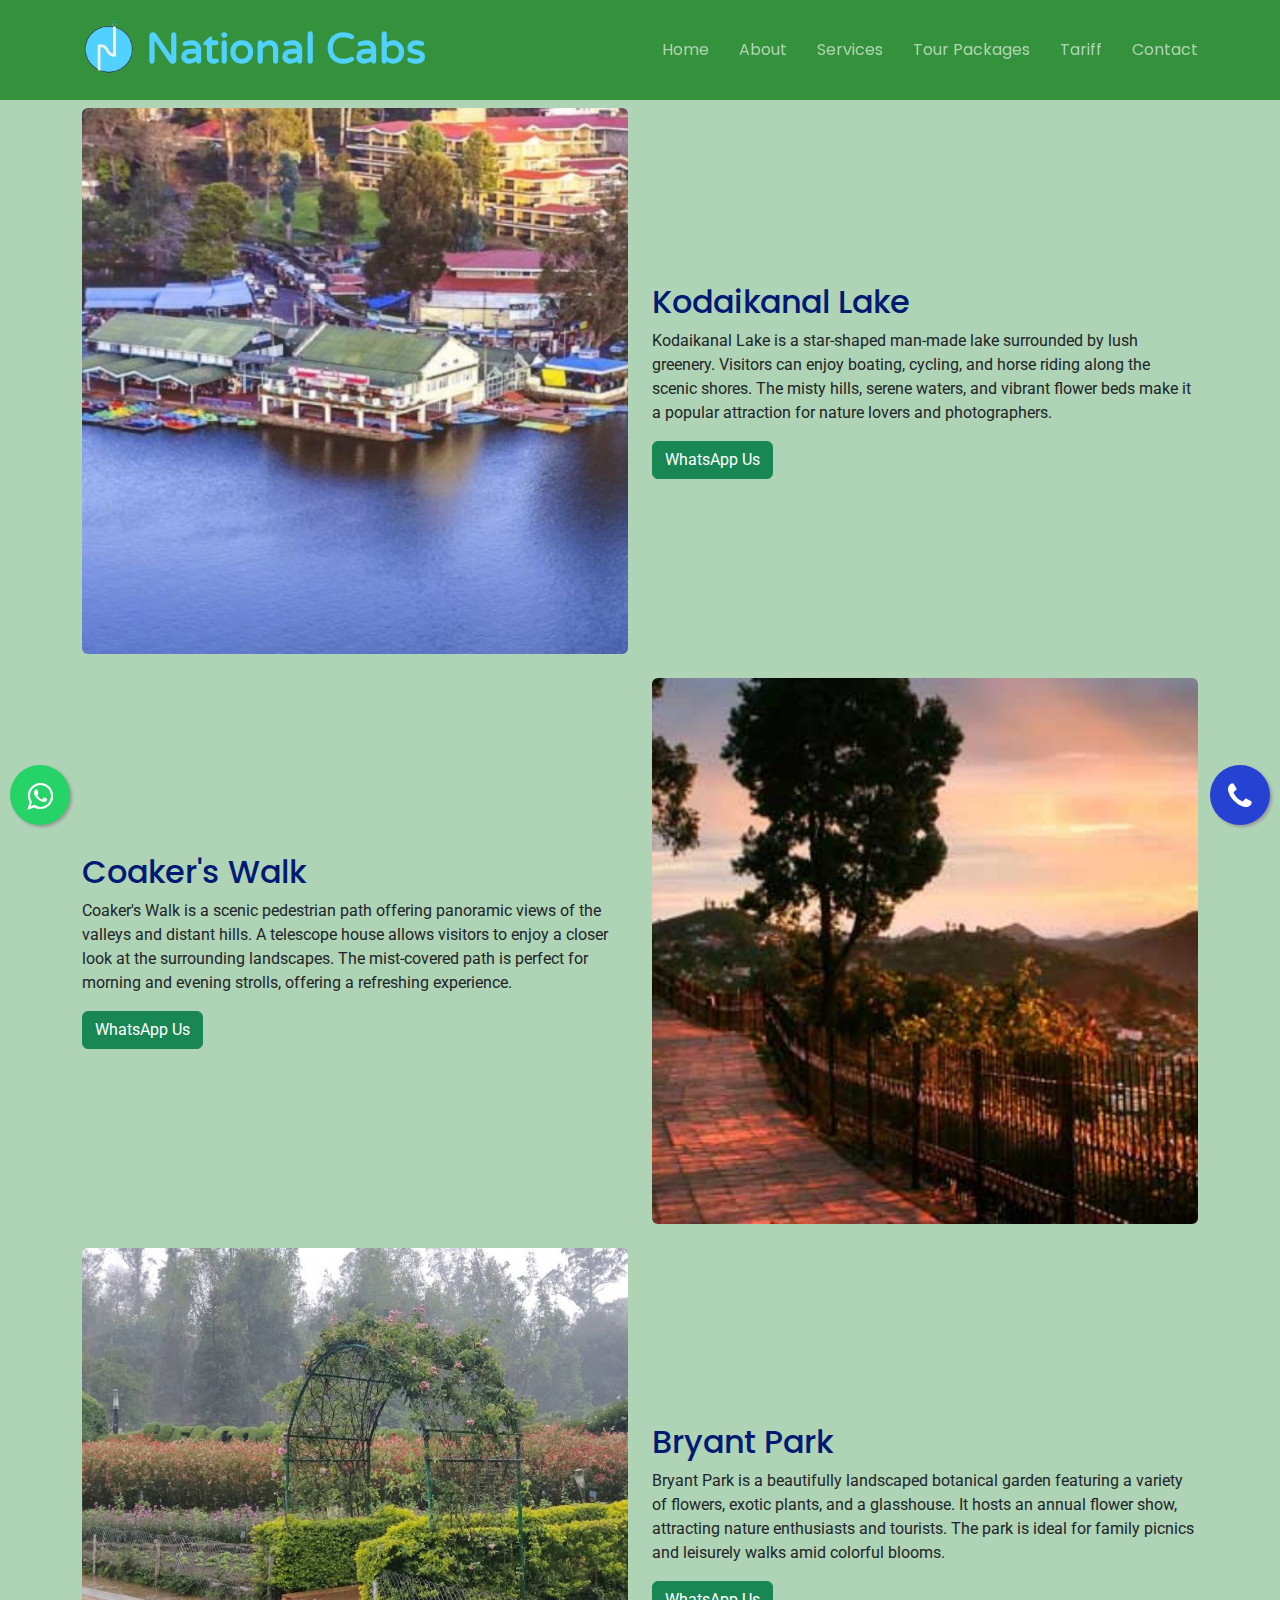
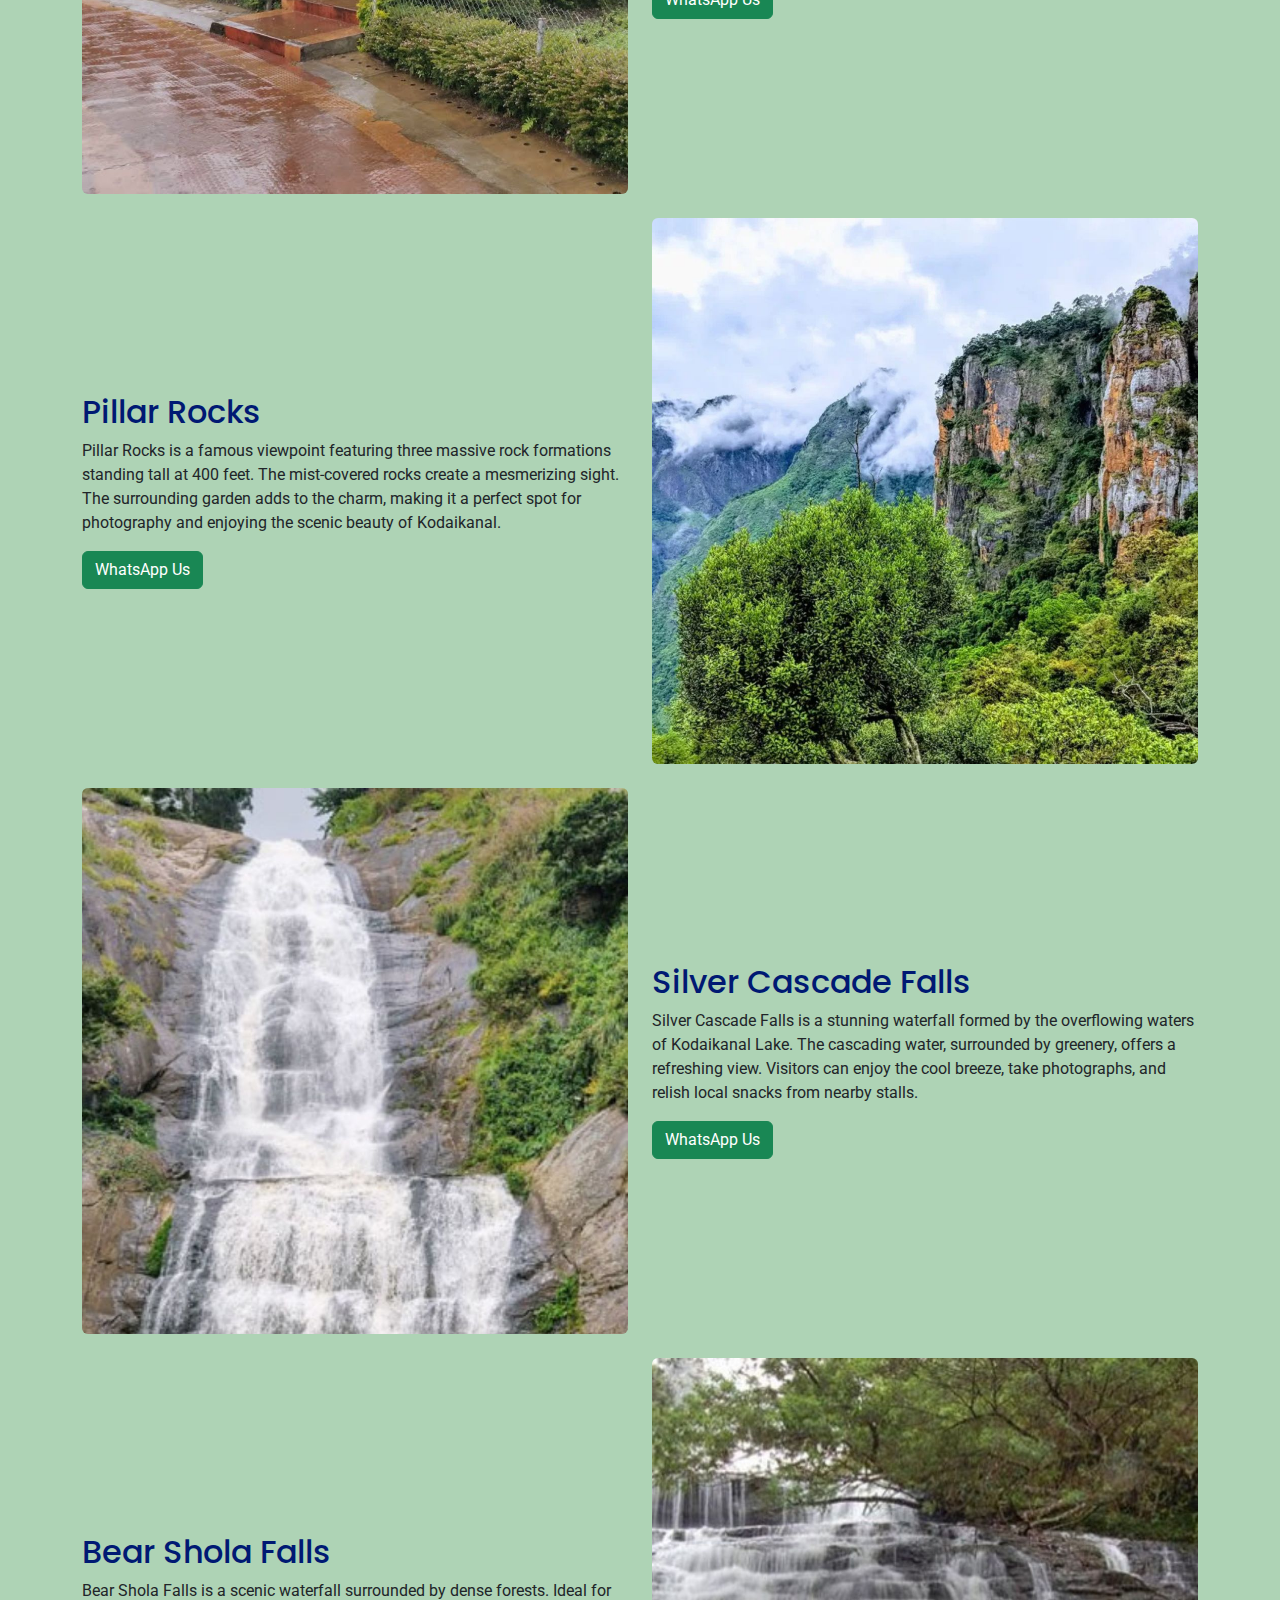
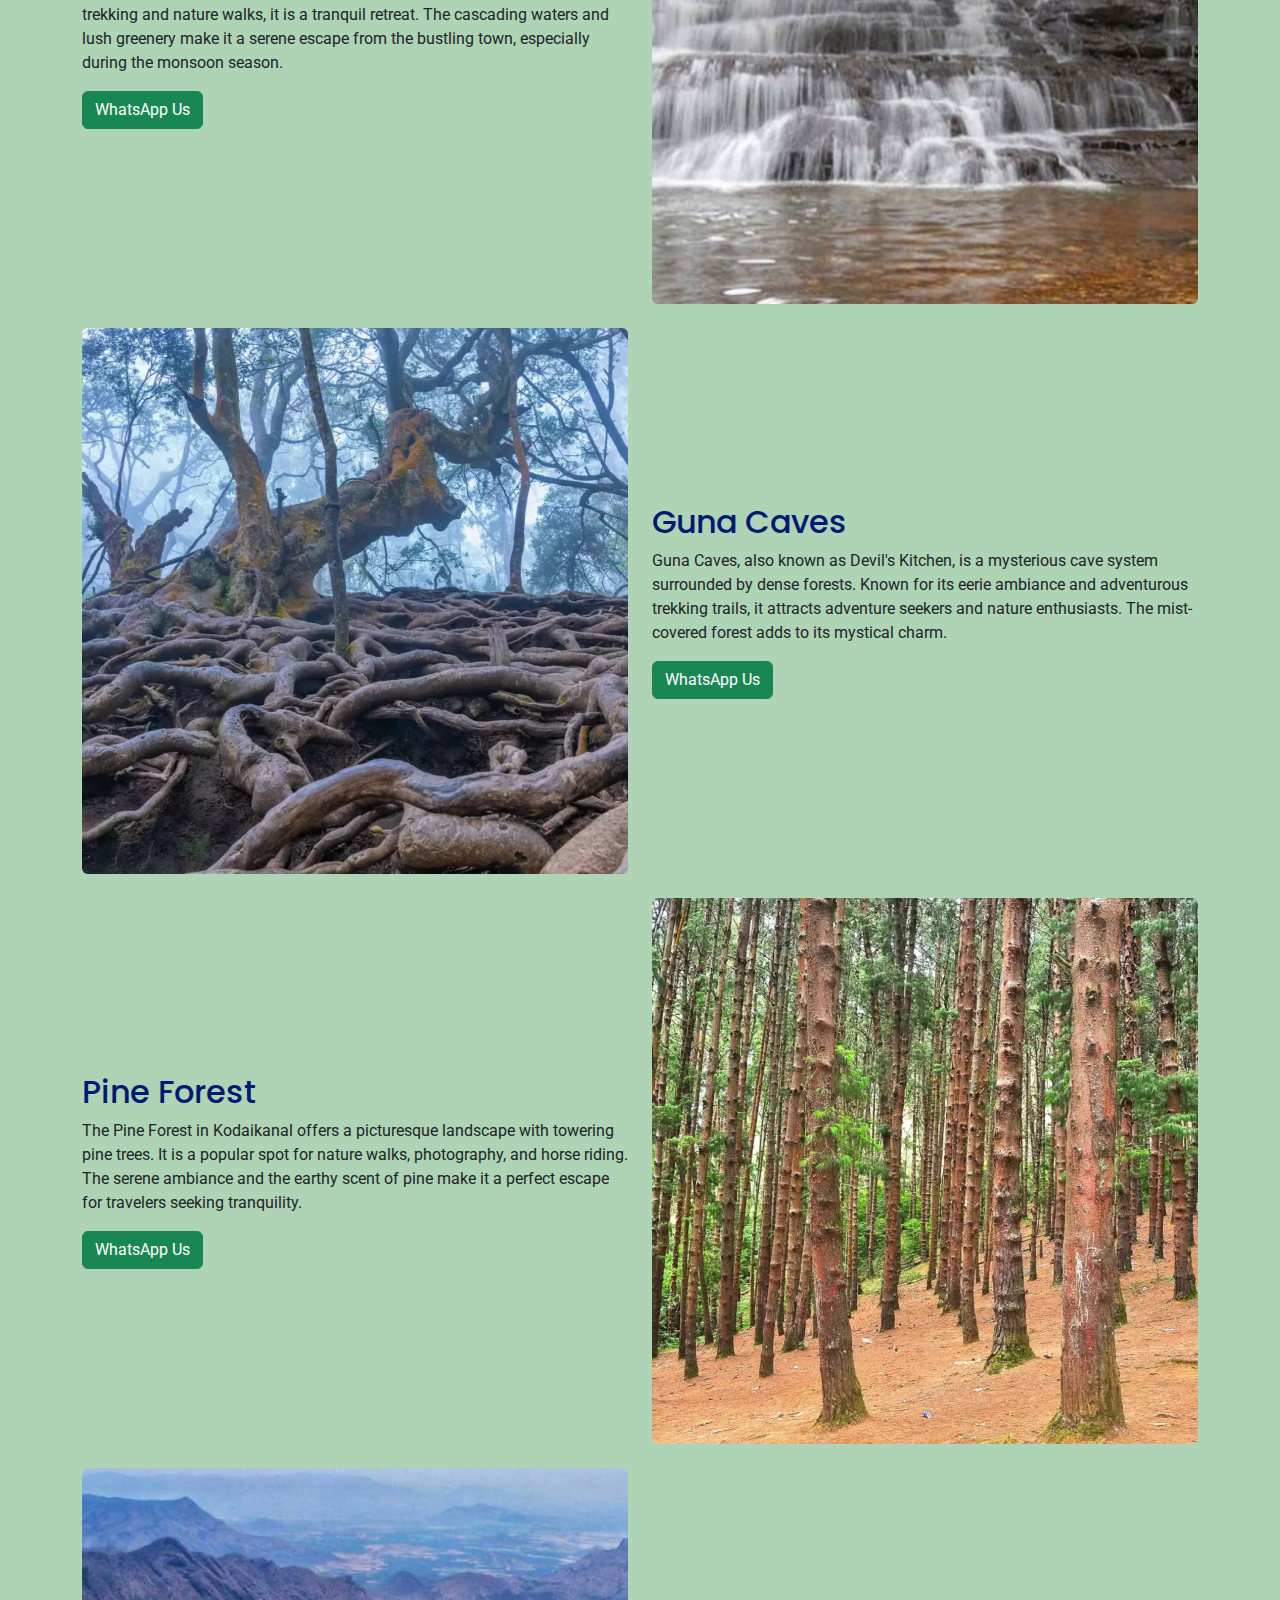
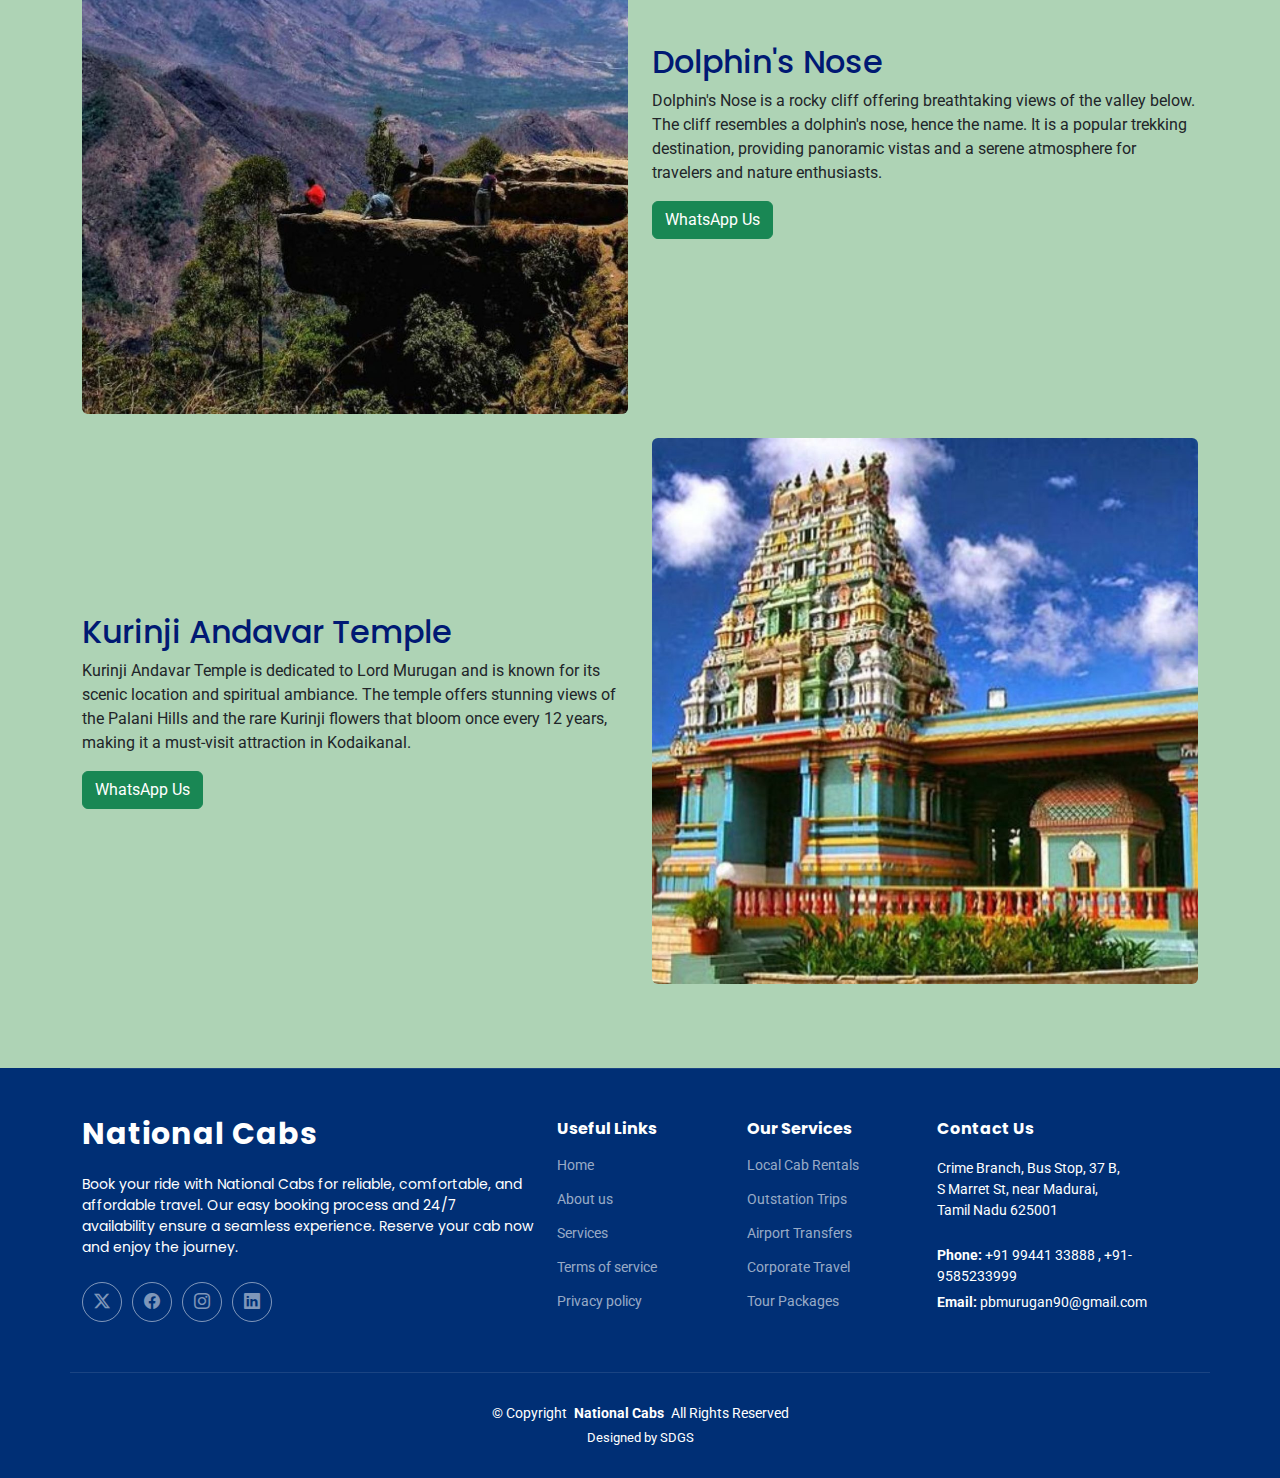
<file: Kodaikanal.html>
<!DOCTYPE html>
<html lang="en">

<head>
  <meta charset="utf-8">
  <meta content="width=device-width, initial-scale=1.0" name="viewport">
  <title>Kodaikanal Travel Packages | National Cabs - Enjoy Nature and Serenity</title>
  <meta name="keywords" content="Kodaikanal tourist places, Coaker’s Walk, Bryant Park, Pillar Rocks, National Cabs, cab services in Kodaikanal, sightseeing tours">
  <meta name="description" content="Discover the beauty of Kodaikanal with National Cabs. Visit Coaker’s Walk, Bryant Park, and Pillar Rocks with our reliable and comfortable cab services.">
  
<link rel="shortcut icon" href="assets/img/logo-removebg-preview.png" type="image/x-icon">


  <!-- Favicons -->
 <link rel="shortcut icon" href="assets/img/logo-removebg-preview.png" type="image/x-icon">

  <!-- Fonts -->
  <link href="https://fonts.googleapis.com" rel="preconnect">
  <link href="https://fonts.gstatic.com" rel="preconnect" crossorigin>
  <link href="https://fonts.googleapis.com/css2?family=Roboto:ital,wght@0,100;0,300;0,400;0,500;0,700;0,900;1,100;1,300;1,400;1,500;1,700;1,900&family=Poppins:ital,wght@0,100;0,200;0,300;0,400;0,500;0,600;0,700;0,800;0,900;1,100;1,200;1,300;1,400;1,500;1,600;1,700;1,800;1,900&display=swap" rel="stylesheet">

  <!-- Vendor CSS Files -->
  <link href="assets/vendor/bootstrap/css/bootstrap.min.css" rel="stylesheet">
  <link href="assets/vendor/bootstrap-icons/bootstrap-icons.css" rel="stylesheet">
  <link href="assets/vendor/aos/aos.css" rel="stylesheet">
  <link href="assets/vendor/fontawesome-free/css/all.min.css" rel="stylesheet">
  <link href="assets/vendor/glightbox/css/glightbox.min.css" rel="stylesheet">
  <link href="assets/vendor/swiper/swiper-bundle.min.css" rel="stylesheet">

  <!-- Main CSS File -->
  <link href="assets/css/main.css" rel="stylesheet">

  <link rel="preconnect" href="https://fonts.googleapis.com">
  <link rel="preconnect" href="https://fonts.gstatic.com" crossorigin>
  <link href="https://fonts.googleapis.com/css2?family=Inter&family=Kadwa:wght@400;700&family=Kdam+Thmor+Pro&family=Koulen&family=Kreon:wght@300..700&family=Special+Elite&family=Varela+Round&display=swap" rel="stylesheet">

<!-- Google tag (gtag.js) -->
<script async src="https://www.googletagmanager.com/gtag/js?id=G-T471MQCKLX"></script>
<script>
  window.dataLayer = window.dataLayer || [];
  function gtag(){dataLayer.push(arguments);}
  gtag('js', new Date());

  gtag('config', 'G-T471MQCKLX');
</script>
<!-- Google tag (gtag.js) -->
<script async src="https://www.googletagmanager.com/gtag/js?id=AW-11153331414">
</script>
<script>
  window.dataLayer = window.dataLayer || [];
  function gtag(){dataLayer.push(arguments);}
  gtag('js', new Date());

  gtag('config', 'AW-11153331414');
</script>
<!-- Event snippet for Submit lead form conversion page -->
<script>
  gtag('event', 'conversion', {'send_to': 'AW-11153331414/rRLkCK75_IoZENapqcYp'});
</script>
<!-- Event snippet for whats app clicks conversion page -->
<script>
  gtag('event', 'conversion', {'send_to': 'AW-11153331414/sgjqCKaIjN0ZENapqcYp'});
</script>

</head>

<body class="about-page" style="background-color: rgba(0, 116, 23, 0.317);">

  <header id="header" class="header d-flex align-items-center fixed-top">
    <div class="container-fluid container-xl position-relative d-flex align-items-center">

      <a href="index.html" class="logo d-flex align-items-center me-auto">
        <!-- Uncomment the line below if you also wish to use an image logo -->
         <img src="assets/img/logo-removebg-preview.png" alt="Outstation cabs Dindigul">
        <h1 class="sitename heading_font">National Cabs  </h1>
      </a>

      <nav id="navmenu" class="navmenu">
        <ul>
          <li><a href="index.html" >Home<br></a></li>
          <li><a href="about.html">About</a></li>
          <li><a href="services.html">Services</a></li>
          <li><a href="tourpackages.html">Tour Packages</a></li>
          <li><a href="pricing.html">Tariff</a></li>
          <li><a href="contact.html">Contact</a></li>
        </ul>
        <i class="mobile-nav-toggle d-xl-none bi bi-list"></i>
      </nav>

    

    </div>
  </header>

  <main class="main">

   

 
<section class="mt-5">
  <div class="container">

    <!-- Kodaikanal Lake -->
    <div class="row mb-4 align-items-center">
        <div class="col-lg-6 order-1 order-lg-1">
            <img src="./assets/img/Kodaikanal/1.jpg" alt="Kodaikanal Lake" class="img-fluid rounded">
        </div>
        <div class="col-lg-6 order-2 order-lg-2">
            <h2>Kodaikanal Lake</h2>
            <p>Kodaikanal Lake is a star-shaped man-made lake surrounded by lush greenery. Visitors can enjoy boating, cycling, and horse riding along the scenic shores. The misty hills, serene waters, and vibrant flower beds make it a popular attraction for nature lovers and photographers.</p>
            <a href="https://wa.me/9944133888" class="whatsapp-btn btn btn-success">WhatsApp Us</a>
        </div>
    </div>

    <!-- Coaker's Walk -->
    <div class="row mb-4 align-items-center">
        <div class="col-lg-6 order-1 order-lg-2">
            <img src="./assets/img/Kodaikanal/2.jpg" alt="Coaker's Walk" class="img-fluid rounded">
        </div>
        <div class="col-lg-6 order-2 order-lg-1">
            <h2>Coaker's Walk</h2>
            <p>Coaker's Walk is a scenic pedestrian path offering panoramic views of the valleys and distant hills. A telescope house allows visitors to enjoy a closer look at the surrounding landscapes. The mist-covered path is perfect for morning and evening strolls, offering a refreshing experience.</p>
            <a href="https://wa.me/9944133888" class="whatsapp-btn btn btn-success">WhatsApp Us</a>
        </div>
    </div>

    <!-- Bryant Park -->
    <div class="row mb-4 align-items-center">
        <div class="col-lg-6 order-1 order-lg-1">
            <img src="./assets/img/Kodaikanal/3.jpg" alt="Bryant Park" class="img-fluid rounded">
        </div>
        <div class="col-lg-6 order-2 order-lg-2">
            <h2>Bryant Park</h2>
            <p>Bryant Park is a beautifully landscaped botanical garden featuring a variety of flowers, exotic plants, and a glasshouse. It hosts an annual flower show, attracting nature enthusiasts and tourists. The park is ideal for family picnics and leisurely walks amid colorful blooms.</p>
            <a href="https://wa.me/9944133888" class="whatsapp-btn btn btn-success">WhatsApp Us</a>
        </div>
    </div>

    <!-- Pillar Rocks -->
    <div class="row mb-4 align-items-center">
        <div class="col-lg-6 order-1 order-lg-2">
            <img src="./assets/img/Kodaikanal/4.jpg" alt="Pillar Rocks" class="img-fluid rounded">
        </div>
        <div class="col-lg-6 order-2 order-lg-1">
            <h2>Pillar Rocks</h2>
            <p>Pillar Rocks is a famous viewpoint featuring three massive rock formations standing tall at 400 feet. The mist-covered rocks create a mesmerizing sight. The surrounding garden adds to the charm, making it a perfect spot for photography and enjoying the scenic beauty of Kodaikanal.</p>
            <a href="https://wa.me/9944133888" class="whatsapp-btn btn btn-success">WhatsApp Us</a>
        </div>
    </div>

    <!-- Silver Cascade Falls -->
    <div class="row mb-4 align-items-center">
        <div class="col-lg-6 order-1 order-lg-1">
            <img src="./assets/img/Kodaikanal/5.jpg" alt="Silver Cascade Falls" class="img-fluid rounded">
        </div>
        <div class="col-lg-6 order-2 order-lg-2">
            <h2>Silver Cascade Falls</h2>
            <p>Silver Cascade Falls is a stunning waterfall formed by the overflowing waters of Kodaikanal Lake. The cascading water, surrounded by greenery, offers a refreshing view. Visitors can enjoy the cool breeze, take photographs, and relish local snacks from nearby stalls.</p>
            <a href="https://wa.me/9944133888" class="whatsapp-btn btn btn-success">WhatsApp Us</a>
        </div>
    </div>

    <!-- Bear Shola Falls -->
    <div class="row mb-4 align-items-center">
        <div class="col-lg-6 order-1 order-lg-2">
            <img src="./assets/img/Kodaikanal/6.jpg" alt="Bear Shola Falls" class="img-fluid rounded">
        </div>
        <div class="col-lg-6 order-2 order-lg-1">
            <h2>Bear Shola Falls</h2>
            <p>Bear Shola Falls is a scenic waterfall surrounded by dense forests. Ideal for trekking and nature walks, it is a tranquil retreat. The cascading waters and lush greenery make it a serene escape from the bustling town, especially during the monsoon season.</p>
            <a href="https://wa.me/9944133888" class="whatsapp-btn btn btn-success">WhatsApp Us</a>
        </div>
    </div>

    <!-- Guna Caves -->
    <div class="row mb-4 align-items-center">
        <div class="col-lg-6 order-1 order-lg-1">
            <img src="./assets/img/Kodaikanal/7.jpg" alt="Guna Caves" class="img-fluid rounded">
        </div>
        <div class="col-lg-6 order-2 order-lg-2">
            <h2>Guna Caves</h2>
            <p>Guna Caves, also known as Devil's Kitchen, is a mysterious cave system surrounded by dense forests. Known for its eerie ambiance and adventurous trekking trails, it attracts adventure seekers and nature enthusiasts. The mist-covered forest adds to its mystical charm.</p>
            <a href="https://wa.me/9944133888" class="whatsapp-btn btn btn-success">WhatsApp Us</a>
        </div>
    </div>

    <!-- Pine Forest -->
    <div class="row mb-4 align-items-center">
        <div class="col-lg-6 order-1 order-lg-2">
            <img src="./assets/img/Kodaikanal/8.jpg" alt="Pine Forest" class="img-fluid rounded">
        </div>
        <div class="col-lg-6 order-2 order-lg-1">
            <h2>Pine Forest</h2>
            <p>The Pine Forest in Kodaikanal offers a picturesque landscape with towering pine trees. It is a popular spot for nature walks, photography, and horse riding. The serene ambiance and the earthy scent of pine make it a perfect escape for travelers seeking tranquility.</p>
            <a href="https://wa.me/9944133888" class="whatsapp-btn btn btn-success">WhatsApp Us</a>
        </div>
    </div>

    <!-- Dolphin's Nose -->
    <div class="row mb-4 align-items-center">
        <div class="col-lg-6 order-1 order-lg-1">
            <img src="./assets/img/Kodaikanal/9.jpg" alt="Dolphin's Nose" class="img-fluid rounded">
        </div>
        <div class="col-lg-6 order-2 order-lg-2">
            <h2>Dolphin's Nose</h2>
            <p>Dolphin's Nose is a rocky cliff offering breathtaking views of the valley below. The cliff resembles a dolphin's nose, hence the name. It is a popular trekking destination, providing panoramic vistas and a serene atmosphere for travelers and nature enthusiasts.</p>
            <a href="https://wa.me/9944133888" class="whatsapp-btn btn btn-success">WhatsApp Us</a>
        </div>
    </div>

    <!-- Kurinji Andavar Temple -->
    <div class="row mb-4 align-items-center">
        <div class="col-lg-6 order-1 order-lg-2">
            <img src="./assets/img/Kodaikanal/10.jpg" alt="Kurinji Andavar Temple" class="img-fluid rounded">
        </div>
        <div class="col-lg-6 order-2 order-lg-1">
            <h2>Kurinji Andavar Temple</h2>
            <p>Kurinji Andavar Temple is dedicated to Lord Murugan and is known for its scenic location and spiritual ambiance. The temple offers stunning views of the Palani Hills and the rare Kurinji flowers that bloom once every 12 years, making it a must-visit attraction in Kodaikanal.</p>
            <a href="https://wa.me/9944133888" class="whatsapp-btn btn btn-success">WhatsApp Us</a>
        </div>
    </div>

  </div>

</section>
   

  </main>

  <footer id="footer" class="footer dark-background">

    <div class="container footer-top">
      <div class="row gy-4">
        <div class="col-lg-5 col-md-12 footer-about">
          <a href="index.html" class="logo d-flex align-items-center">
            <span class="sitename">National Cabs </span>
          </a>
          <p>Book your ride with National Cabs for reliable, comfortable, and affordable travel. Our easy booking process and 24/7 availability ensure a seamless experience. Reserve your cab now and enjoy the journey.</p>
          <div class="social-links d-flex mt-4">
            <a href=""><i class="bi bi-twitter-x"></i></a>
            <a href=""><i class="bi bi-facebook"></i></a>
            <a href=""><i class="bi bi-instagram"></i></a>
            <a href=""><i class="bi bi-linkedin"></i></a>
          </div>
        </div>

        <div class="col-lg-2 col-6 footer-links">
          <h4>Useful Links</h4>
          <ul>
            <li><a href="#">Home</a></li>
            <li><a href="#">About us</a></li>
            <li><a href="#">Services</a></li>
            <li><a href="#">Terms of service</a></li>
            <li><a href="#">Privacy policy</a></li>
          </ul>
        </div>

        <div class="col-lg-2 col-6 footer-links">
          <h4>Our Services</h4>
          <ul>
            <li><a href="#">Local Cab Rentals</a></li>
            <li><a href="#">Outstation Trips</a></li>
            <li><a href="#">Airport Transfers</a></li>
            <li><a href="#">Corporate Travel</a></li>
            <li><a href="#">Tour Packages</a></li>
          </ul>
        </div>

        <div class="col-lg-3 col-md-12 footer-contact text-center text-md-start">
          <h4>Contact Us</h4>
          <p>Crime Branch, Bus Stop, 37 B, <br> S Marret St,  near Madurai,<br> Tamil Nadu 625001</p>
          <p class="mt-4"><strong>Phone:</strong> <span>+91 99441 33888</span> , <span>
            +91-9585233999</span></p>
          <p><strong>Email:</strong> <span>pbmurugan90@gmail.com</span></p>
        </div>

      </div>
    </div>

    <div class="container copyright text-center mt-4">
      <p>© <span>Copyright</span> <strong class="px-1 sitename">National Cabs </strong> <span>All Rights Reserved</span></p>
      <div class="credits">
        <!-- All the links in the footer should remain intact. -->
        <!-- You can delete the links only if you've purchased the pro version. -->
        <!-- Licensing information: https://bootstrapmade.com/license/ -->
        <!-- Purchase the pro version with working PHP/AJAX contact form: [buy-url] -->
        Designed by <a href="https://softwaredevelopmentandgraphicdesign.tech/">SDGS</a>
      </div>
    </div>

  </footer>

  <!-- Scroll Top -->
  <a href="#" id="scroll-top" class="scroll-top d-flex align-items-center justify-content-center"><i class="bi bi-arrow-up-short"></i></a>

  <!-- Preloader -->
  <!-- <div id="preloader"></div> -->

   <!-- whatsapp -->
   <a href="https://wa.me/+919944133888" class="float" target="_blank">
    <i class="fa fa-whatsapp my-float"></i>
    </a>

     <!-- phone -->
    <a href="tel:+919944133888" class="float_2" target="_blank">
      <i class="fa fa-phone my-float_2"></i>
      </a>

  <!-- Vendor JS Files -->
  <script src="assets/vendor/bootstrap/js/bootstrap.bundle.min.js"></script>
  <script src="assets/vendor/php-email-form/validate.js"></script>
  <script src="assets/vendor/aos/aos.js"></script>
  <script src="assets/vendor/purecounter/purecounter_vanilla.js"></script>
  <script src="assets/vendor/glightbox/js/glightbox.min.js"></script>
  <script src="assets/vendor/swiper/swiper-bundle.min.js"></script>

  <!-- Main JS File -->
  <script src="assets/js/main.js"></script>
  <script>
    window.addEventListener('load', function() {
      document.addEventListener('mousedown', function(e) {
        if (e.target.closest('[href*="https://wa.me/"]')) {
          gtag('event', 'conversion', {'send_to': 'AW-11153331414/sgjqCKaIjN0ZENapqcYp'});
        }
        if (e.target.closest('[href*="tel"]')) {
          gtag('event', 'conversion', {'send_to': 'AW-11153331414/qrtQCJzijN0ZENapqcYp'});
        }
      }, {
        capture: true
      });
    });
  </script>
</body>

</html>
</file>
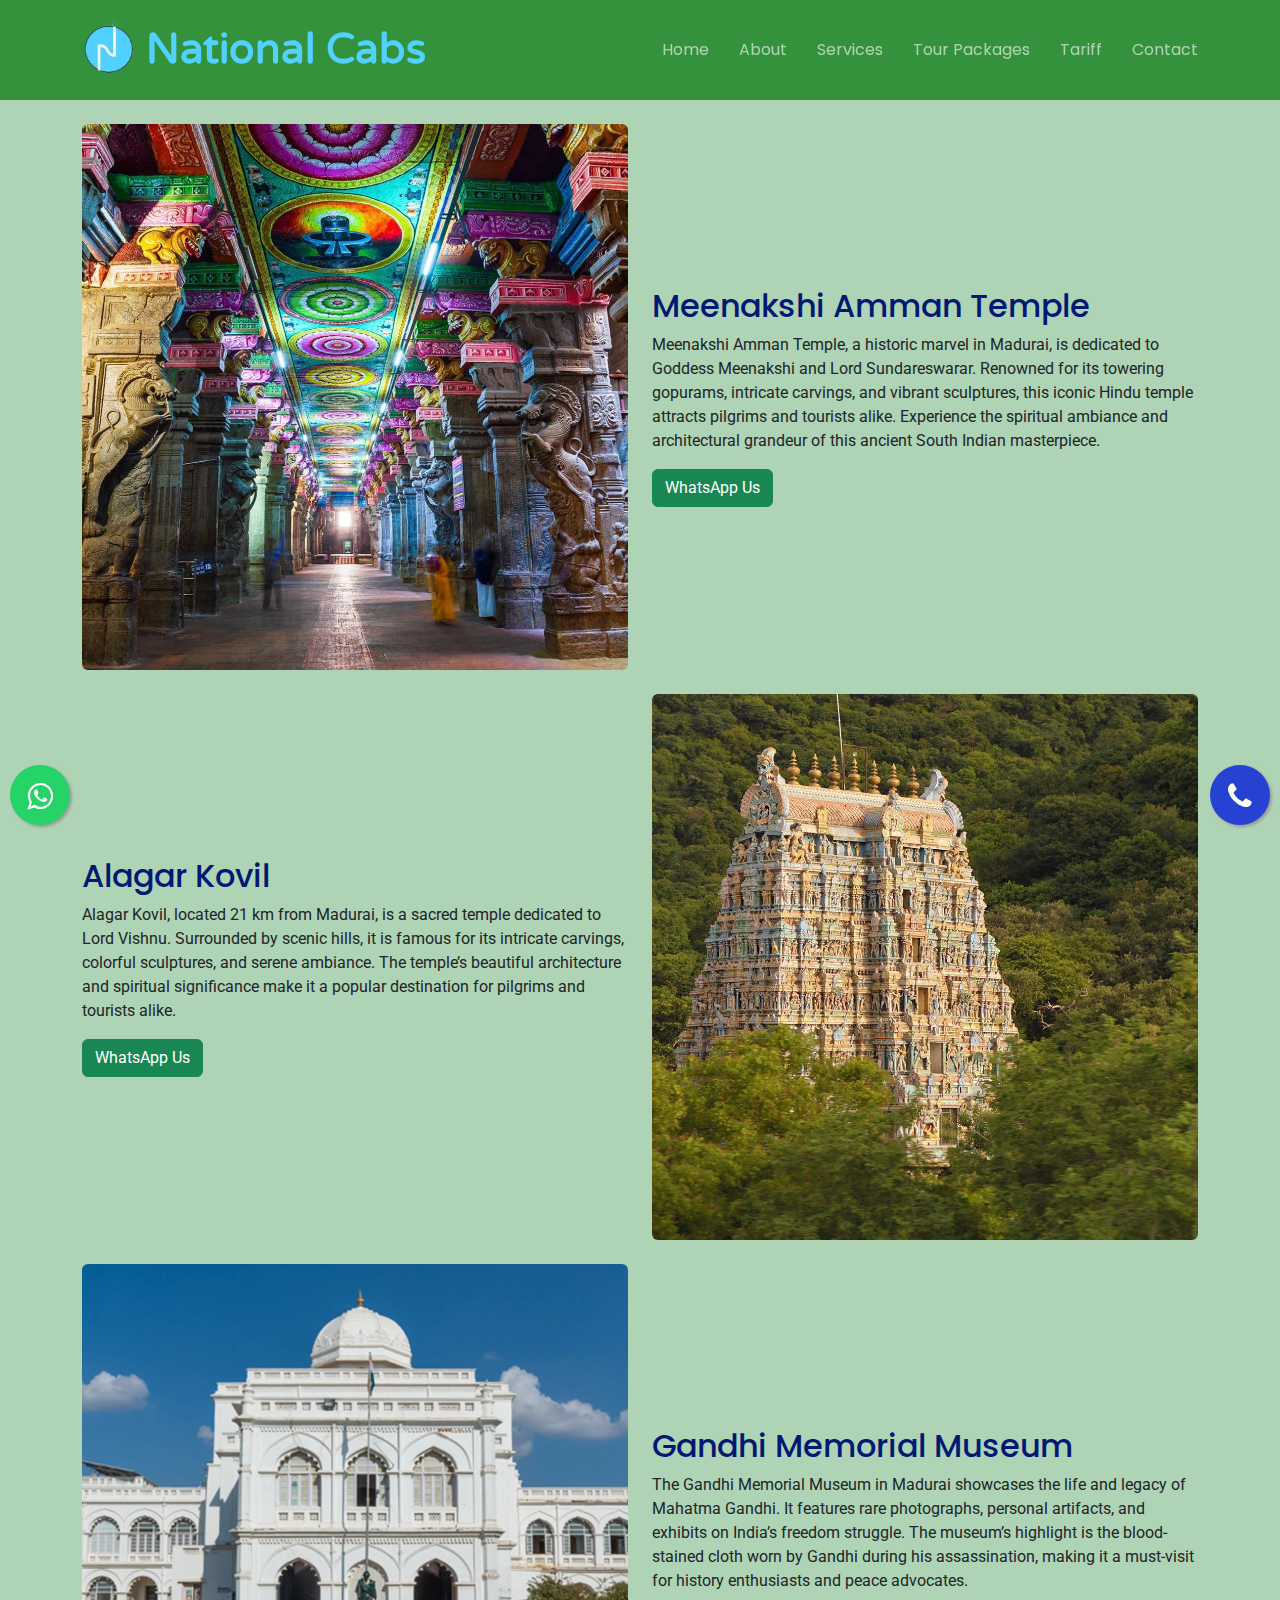
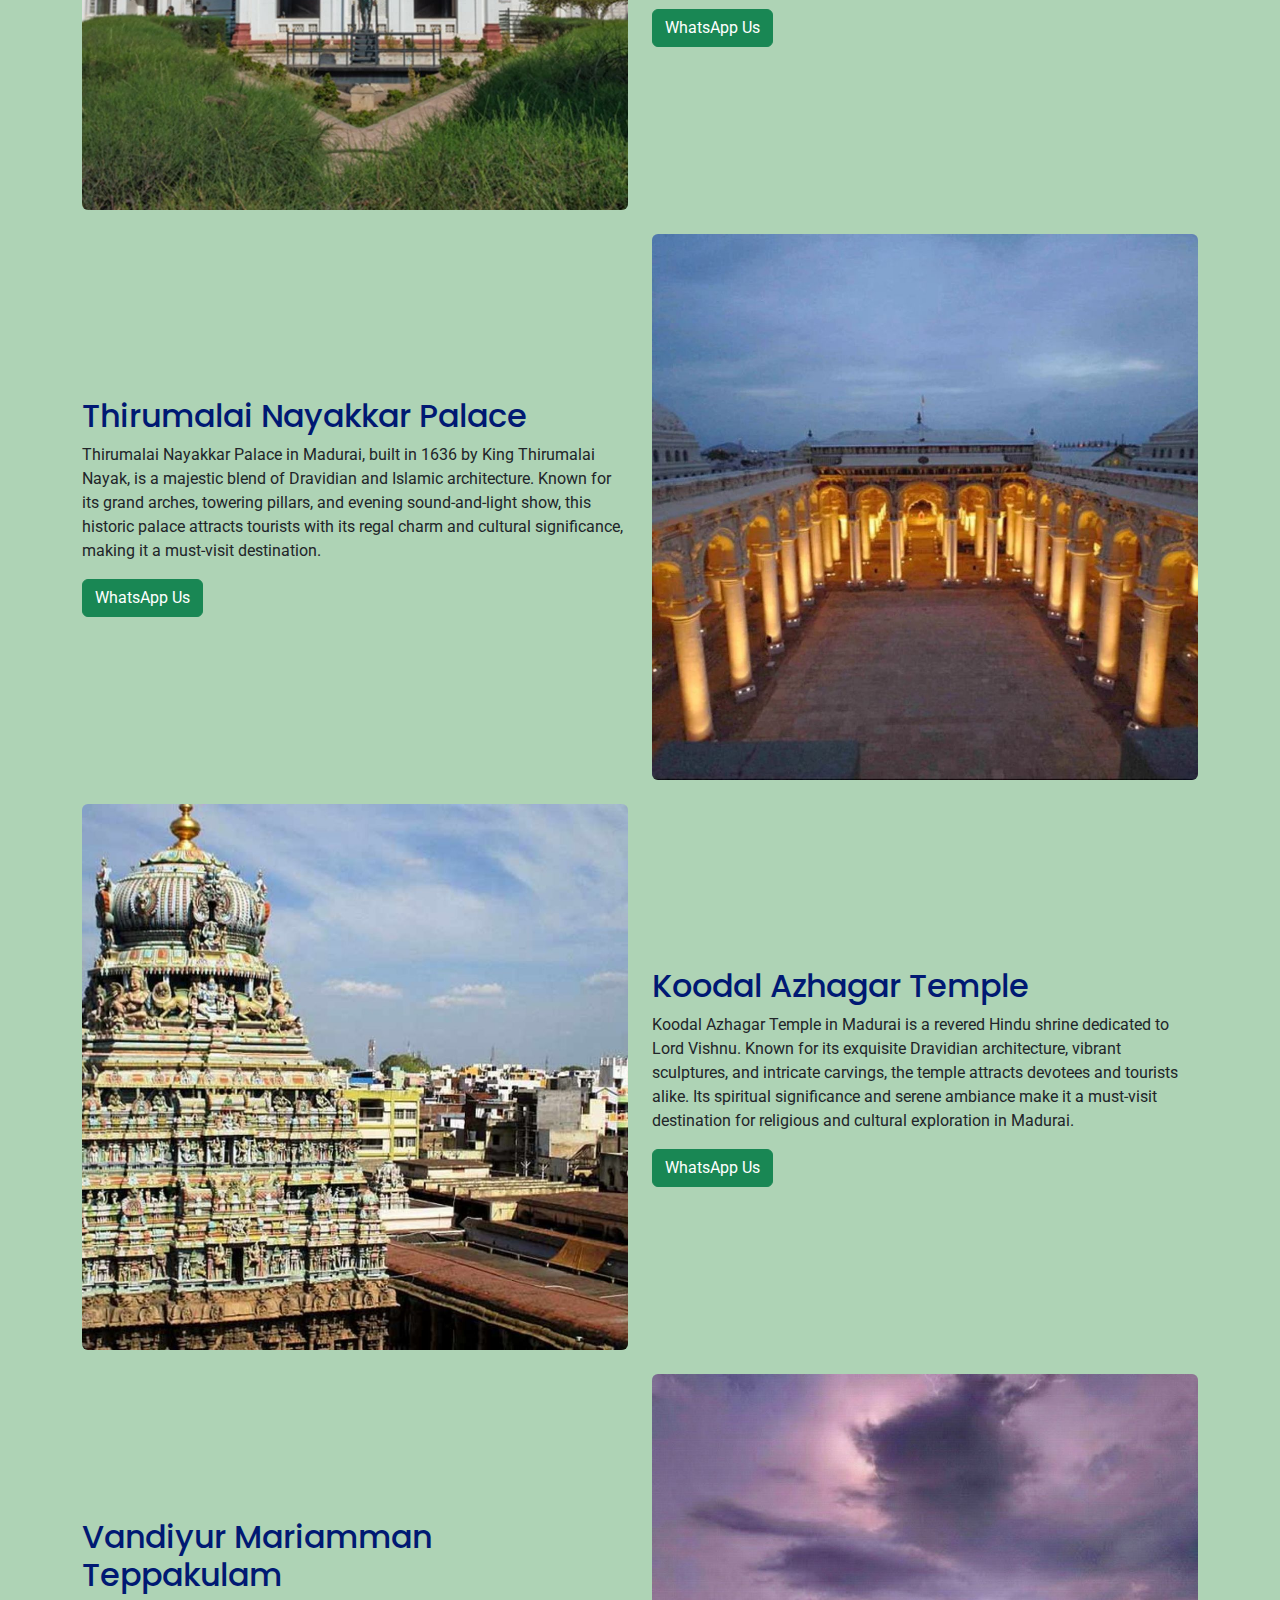
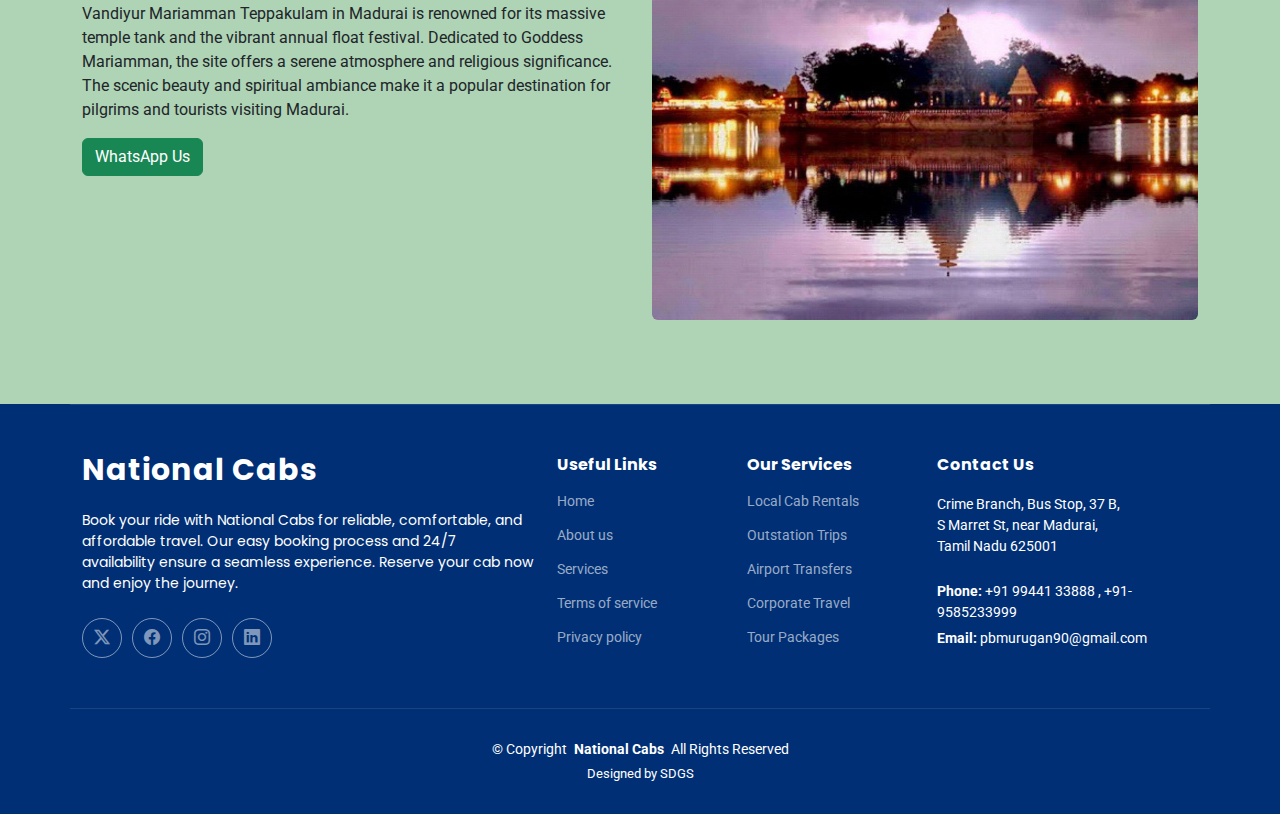
<file: madurai.html>
<!DOCTYPE html>
<html lang="en">

<head>
  <meta charset="utf-8">
  <meta content="width=device-width, initial-scale=1.0" name="viewport">
  <title>Madurai Tourist Attractions | National Cabs - Reliable Travel Services</title>
  <meta name="keywords" content="Madurai tourist places, Meenakshi Amman Temple, Alagar Koil, Thirumalai Nayakkar Mahal, National Cabs, Madurai cab services, sightseeing, travel agency">
  <meta name="description" content="Explore the top tourist attractions in Madurai with National Cabs. Visit Meenakshi Amman Temple, Alagar Koil, Thirumalai Nayakkar Mahal, and more with our reliable cab services.">
  
<link rel="shortcut icon" href="assets/img/logo-removebg-preview.png" type="image/x-icon">


  <!-- Favicons -->
 <link rel="shortcut icon" href="assets/img/logo-removebg-preview.png" type="image/x-icon">

  <!-- Fonts -->
  <link href="https://fonts.googleapis.com" rel="preconnect">
  <link href="https://fonts.gstatic.com" rel="preconnect" crossorigin>
  <link href="https://fonts.googleapis.com/css2?family=Roboto:ital,wght@0,100;0,300;0,400;0,500;0,700;0,900;1,100;1,300;1,400;1,500;1,700;1,900&family=Poppins:ital,wght@0,100;0,200;0,300;0,400;0,500;0,600;0,700;0,800;0,900;1,100;1,200;1,300;1,400;1,500;1,600;1,700;1,800;1,900&display=swap" rel="stylesheet">

  <!-- Vendor CSS Files -->
  <link href="assets/vendor/bootstrap/css/bootstrap.min.css" rel="stylesheet">
  <link href="assets/vendor/bootstrap-icons/bootstrap-icons.css" rel="stylesheet">
  <link href="assets/vendor/aos/aos.css" rel="stylesheet">
  <link href="assets/vendor/fontawesome-free/css/all.min.css" rel="stylesheet">
  <link href="assets/vendor/glightbox/css/glightbox.min.css" rel="stylesheet">
  <link href="assets/vendor/swiper/swiper-bundle.min.css" rel="stylesheet">

  <!-- Main CSS File -->
  <link href="assets/css/main.css" rel="stylesheet">

  <link rel="preconnect" href="https://fonts.googleapis.com">
  <link rel="preconnect" href="https://fonts.gstatic.com" crossorigin>
  <link href="https://fonts.googleapis.com/css2?family=Inter&family=Kadwa:wght@400;700&family=Kdam+Thmor+Pro&family=Koulen&family=Kreon:wght@300..700&family=Special+Elite&family=Varela+Round&display=swap" rel="stylesheet">

<!-- Google tag (gtag.js) -->
<script async src="https://www.googletagmanager.com/gtag/js?id=G-T471MQCKLX"></script>
<script>
  window.dataLayer = window.dataLayer || [];
  function gtag(){dataLayer.push(arguments);}
  gtag('js', new Date());

  gtag('config', 'G-T471MQCKLX');
</script>
<!-- Google tag (gtag.js) -->
<script async src="https://www.googletagmanager.com/gtag/js?id=AW-11153331414">
</script>
<script>
  window.dataLayer = window.dataLayer || [];
  function gtag(){dataLayer.push(arguments);}
  gtag('js', new Date());

  gtag('config', 'AW-11153331414');
</script>
<!-- Event snippet for Submit lead form conversion page -->
<script>
  gtag('event', 'conversion', {'send_to': 'AW-11153331414/rRLkCK75_IoZENapqcYp'});
</script>
<!-- Event snippet for whats app clicks conversion page -->
<script>
  gtag('event', 'conversion', {'send_to': 'AW-11153331414/sgjqCKaIjN0ZENapqcYp'});
</script>

</head>

<body class="about-page" style="background-color: rgba(0, 116, 23, 0.317);">

  <header id="header" class="header d-flex align-items-center fixed-top">
    <div class="container-fluid container-xl position-relative d-flex align-items-center">

      <a href="index.html" class="logo d-flex align-items-center me-auto">
        <!-- Uncomment the line below if you also wish to use an image logo -->
         <img src="assets/img/logo-removebg-preview.png" alt="Outstation cabs Dindigul">
        <h1 class="sitename heading_font">National Cabs  </h1>
      </a>

      <nav id="navmenu" class="navmenu">
        <ul>
          <li><a href="index.html" >Home<br></a></li>
          <li><a href="about.html">About</a></li>
          <li><a href="services.html">Services</a></li>
          <li><a href="tourpackages.html">Tour Packages</a></li>
          <li><a href="pricing.html">Tariff</a></li>
          <li><a href="contact.html">Contact</a></li>
        </ul>
        <i class="mobile-nav-toggle d-xl-none bi bi-list"></i>
      </nav>

    

    </div>
  </header>

  <main class="main">

   

 
<section class="mt-5">
  <div class="container">

    <!-- Meenakshi Amman Temple -->
    <div class="row mt-3 mb-4 align-items-center">
        <div class="col-lg-6 order-1 order-lg-1">
            <img src="./assets/img/madurai/1.jpg" alt="Meenakshi Amman Temple" class="img-fluid rounded">
        </div>
        <div class="col-lg-6 order-2 order-lg-2">
            <h2>Meenakshi Amman Temple</h2>
            <p>Meenakshi Amman Temple, a historic marvel in Madurai, is dedicated to Goddess Meenakshi and Lord Sundareswarar. Renowned for its towering gopurams, intricate carvings, and vibrant sculptures, this iconic Hindu temple attracts pilgrims and tourists alike. Experience the spiritual ambiance and architectural grandeur of this ancient South Indian masterpiece.</p>
            <a href="https://wa.me/9944133888" class="whatsapp-btn btn btn-success">WhatsApp Us</a>
        </div>
    </div>

    <!-- Alagar Kovil -->
    <div class="row mt-3 mb-4 align-items-center">
        <div class="col-lg-6 order-1 order-lg-2">
            <img src="./assets/img/madurai/2.jpg" alt="Alagar Kovil" class="img-fluid rounded">
        </div>
        <div class="col-lg-6 order-2 order-lg-1">
            <h2>Alagar Kovil</h2>
            <p>Alagar Kovil, located 21 km from Madurai, is a sacred temple dedicated to Lord Vishnu. Surrounded by scenic hills, it is famous for its intricate carvings, colorful sculptures, and serene ambiance. The temple’s beautiful architecture and spiritual significance make it a popular destination for pilgrims and tourists alike.</p>
            <a href="https://wa.me/9944133888" class="whatsapp-btn btn btn-success">WhatsApp Us</a>
        </div>
    </div>

    <!-- Gandhi Memorial Museum -->
    <div class="row mt-3 mb-4 align-items-center">
        <div class="col-lg-6 order-1 order-lg-1">
            <img src="./assets/img/madurai/3.jpg" alt="Gandhi Memorial Museum" class="img-fluid rounded">
        </div>
        <div class="col-lg-6 order-2 order-lg-2">
            <h2>Gandhi Memorial Museum</h2>
            <p>The Gandhi Memorial Museum in Madurai showcases the life and legacy of Mahatma Gandhi. It features rare photographs, personal artifacts, and exhibits on India’s freedom struggle. The museum’s highlight is the blood-stained cloth worn by Gandhi during his assassination, making it a must-visit for history enthusiasts and peace advocates.</p>
            <a href="https://wa.me/9944133888" class="whatsapp-btn btn btn-success">WhatsApp Us</a>
        </div>
    </div>

    <!-- Thirumalai Nayakkar Palace -->
    <div class="row mt-3 mb-4 align-items-center">
        <div class="col-lg-6 order-1 order-lg-2">
            <img src="./assets/img/madurai/4.jpg" alt="Thirumalai Nayakkar Palace" class="img-fluid rounded">
        </div>
        <div class="col-lg-6 order-2 order-lg-1">
            <h2>Thirumalai Nayakkar Palace</h2>
            <p>Thirumalai Nayakkar Palace in Madurai, built in 1636 by King Thirumalai Nayak, is a majestic blend of Dravidian and Islamic architecture. Known for its grand arches, towering pillars, and evening sound-and-light show, this historic palace attracts tourists with its regal charm and cultural significance, making it a must-visit destination.</p>
            <a href="https://wa.me/9944133888" class="whatsapp-btn btn btn-success">WhatsApp Us</a>
        </div>
    </div>

    <!-- Koodal Azhagar Temple -->
    <div class="row mt-3 mb-4 align-items-center">
        <div class="col-lg-6 order-1 order-lg-1">
            <img src="./assets/img/madurai/5.jpg" alt="Koodal Azhagar Temple" class="img-fluid rounded">
        </div>
        <div class="col-lg-6 order-2 order-lg-2">
            <h2>Koodal Azhagar Temple</h2>
            <p>Koodal Azhagar Temple in Madurai is a revered Hindu shrine dedicated to Lord Vishnu. Known for its exquisite Dravidian architecture, vibrant sculptures, and intricate carvings, the temple attracts devotees and tourists alike. Its spiritual significance and serene ambiance make it a must-visit destination for religious and cultural exploration in Madurai.</p>
            <a href="https://wa.me/9944133888" class="whatsapp-btn btn btn-success">WhatsApp Us</a>
        </div>
    </div>

    <!-- Vandiyur Mariamman Teppakulam -->
    <div class="row mt-3 mb-4 align-items-center">
        <div class="col-lg-6 order-1 order-lg-2">
            <img src="./assets/img/madurai/6.jpg" alt="Vandiyur Mariamman Teppakulam" class="img-fluid rounded">
        </div>
        <div class="col-lg-6 order-2 order-lg-1">
            <h2>Vandiyur Mariamman Teppakulam</h2>
            <p>Vandiyur Mariamman Teppakulam in Madurai is renowned for its massive temple tank and the vibrant annual float festival. Dedicated to Goddess Mariamman, the site offers a serene atmosphere and religious significance. The scenic beauty and spiritual ambiance make it a popular destination for pilgrims and tourists visiting Madurai.</p>
            <a href="https://wa.me/9944133888" class="whatsapp-btn btn btn-success">WhatsApp Us</a>
        </div>
    </div>

  </div>
</section>
   

  </main>

  <footer id="footer" class="footer dark-background">

    <div class="container footer-top">
      <div class="row gy-4">
        <div class="col-lg-5 col-md-12 footer-about">
          <a href="index.html" class="logo d-flex align-items-center">
            <span class="sitename">National Cabs </span>
          </a>
          <p>Book your ride with National Cabs for reliable, comfortable, and affordable travel. Our easy booking process and 24/7 availability ensure a seamless experience. Reserve your cab now and enjoy the journey.</p>
          <div class="social-links d-flex mt-4">
            <a href=""><i class="bi bi-twitter-x"></i></a>
            <a href=""><i class="bi bi-facebook"></i></a>
            <a href=""><i class="bi bi-instagram"></i></a>
            <a href=""><i class="bi bi-linkedin"></i></a>
          </div>
        </div>

        <div class="col-lg-2 col-6 footer-links">
          <h4>Useful Links</h4>
          <ul>
            <li><a href="#">Home</a></li>
            <li><a href="#">About us</a></li>
            <li><a href="#">Services</a></li>
            <li><a href="#">Terms of service</a></li>
            <li><a href="#">Privacy policy</a></li>
          </ul>
        </div>

        <div class="col-lg-2 col-6 footer-links">
          <h4>Our Services</h4>
          <ul>
            <li><a href="#">Local Cab Rentals</a></li>
            <li><a href="#">Outstation Trips</a></li>
            <li><a href="#">Airport Transfers</a></li>
            <li><a href="#">Corporate Travel</a></li>
            <li><a href="#">Tour Packages</a></li>
          </ul>
        </div>

        <div class="col-lg-3 col-md-12 footer-contact text-center text-md-start">
          <h4>Contact Us</h4>
          <p>Crime Branch, Bus Stop, 37 B, <br> S Marret St,  near Madurai,<br> Tamil Nadu 625001</p>
          <p class="mt-4"><strong>Phone:</strong> <span>+91 99441 33888</span> , <span>
            +91-9585233999</span></p>
          <p><strong>Email:</strong> <span>pbmurugan90@gmail.com</span></p>
        </div>

      </div>
    </div>

    <div class="container copyright text-center mt-4">
      <p>© <span>Copyright</span> <strong class="px-1 sitename">National Cabs </strong> <span>All Rights Reserved</span></p>
      <div class="credits">
        <!-- All the links in the footer should remain intact. -->
        <!-- You can delete the links only if you've purchased the pro version. -->
        <!-- Licensing information: https://bootstrapmade.com/license/ -->
        <!-- Purchase the pro version with working PHP/AJAX contact form: [buy-url] -->
        Designed by <a href="https://softwaredevelopmentandgraphicdesign.tech/">SDGS</a>
      </div>
    </div>

  </footer>

  <!-- Scroll Top -->
  <a href="#" id="scroll-top" class="scroll-top d-flex align-items-center justify-content-center"><i class="bi bi-arrow-up-short"></i></a>

  <!-- Preloader -->
  <!-- <div id="preloader"></div> -->

   <!-- whatsapp -->
   <a href="https://wa.me/+919944133888" class="float" target="_blank">
    <i class="fa fa-whatsapp my-float"></i>
    </a>

     <!-- phone -->
    <a href="tel:+919944133888" class="float_2" target="_blank">
      <i class="fa fa-phone my-float_2"></i>
      </a>

  <!-- Vendor JS Files -->
  <script src="assets/vendor/bootstrap/js/bootstrap.bundle.min.js"></script>
  <script src="assets/vendor/php-email-form/validate.js"></script>
  <script src="assets/vendor/aos/aos.js"></script>
  <script src="assets/vendor/purecounter/purecounter_vanilla.js"></script>
  <script src="assets/vendor/glightbox/js/glightbox.min.js"></script>
  <script src="assets/vendor/swiper/swiper-bundle.min.js"></script>

  <!-- Main JS File -->
  <script src="assets/js/main.js"></script>
  <script>
    window.addEventListener('load', function() {
      document.addEventListener('mousedown', function(e) {
        if (e.target.closest('[href*="https://wa.me/"]')) {
          gtag('event', 'conversion', {'send_to': 'AW-11153331414/sgjqCKaIjN0ZENapqcYp'});
        }
        if (e.target.closest('[href*="tel"]')) {
          gtag('event', 'conversion', {'send_to': 'AW-11153331414/qrtQCJzijN0ZENapqcYp'});
        }
      }, {
        capture: true
      });
    });
  </script>
</body>

</html>
</file>
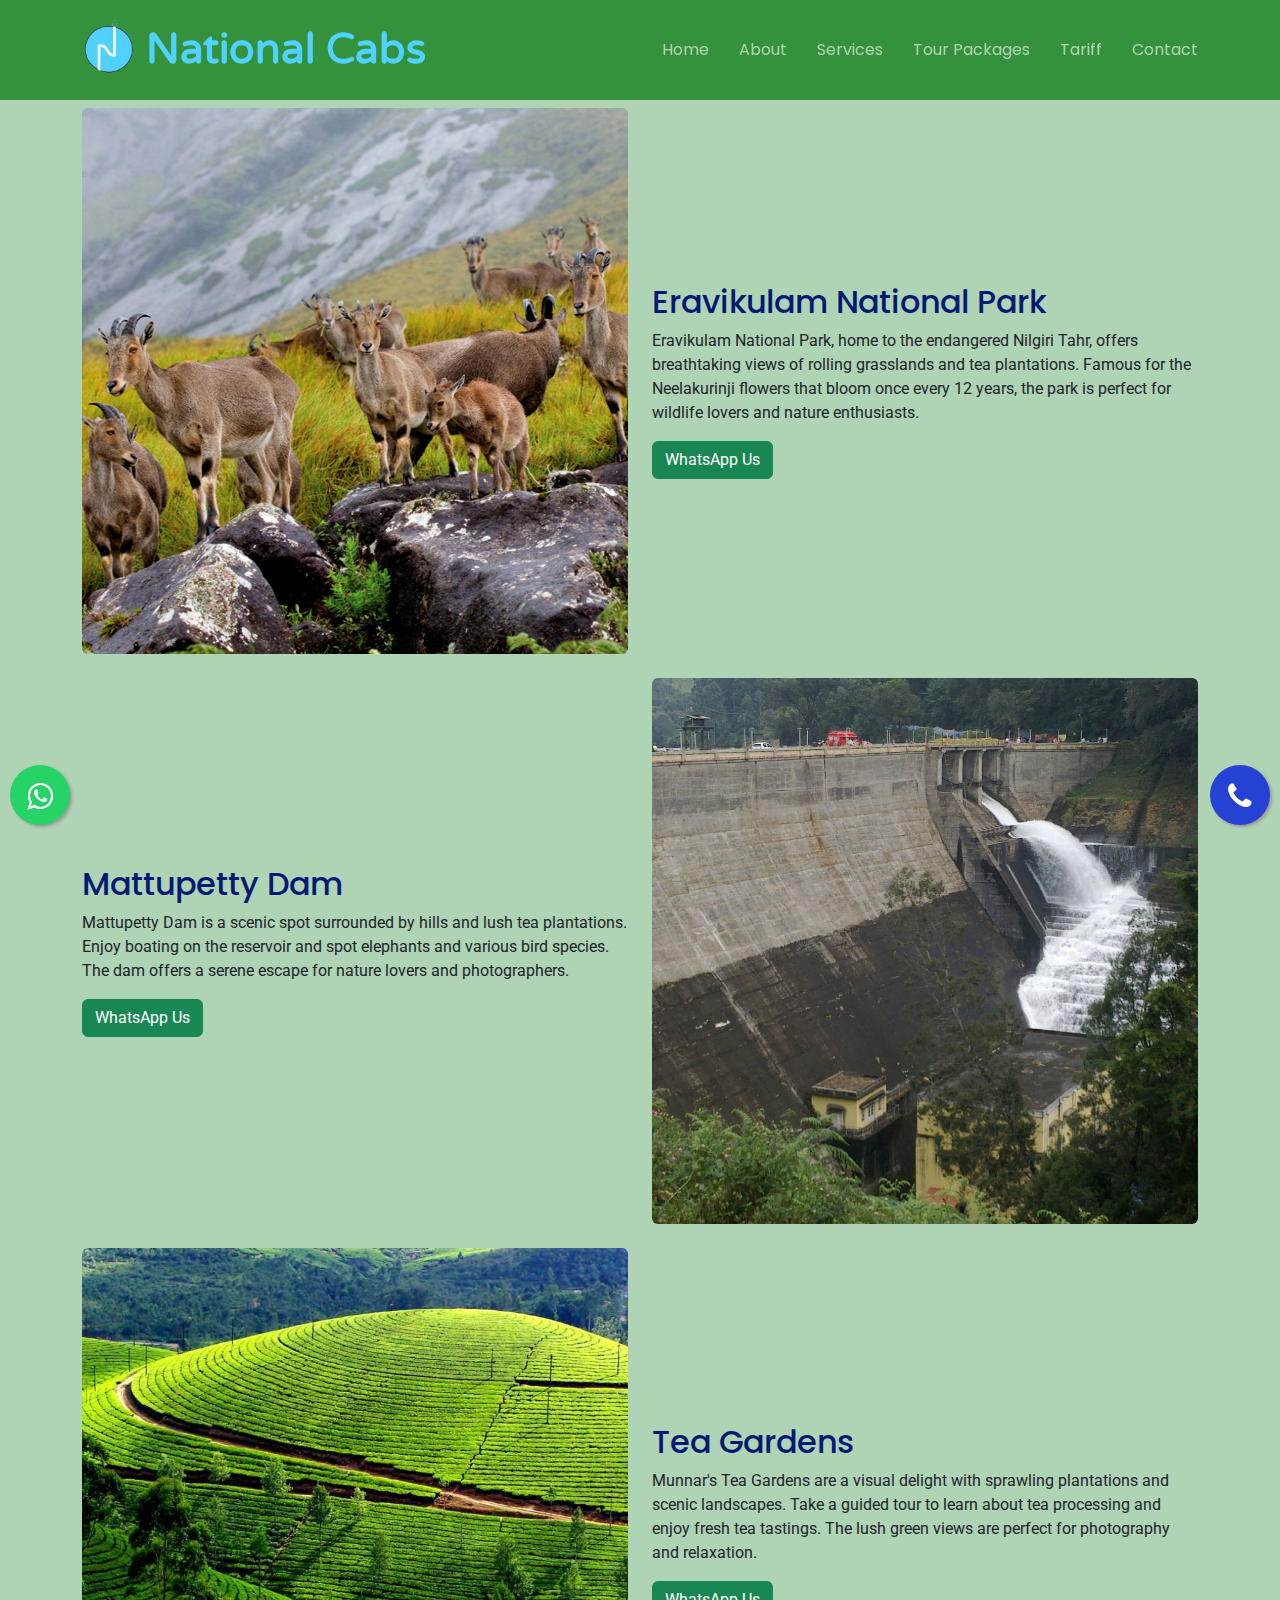
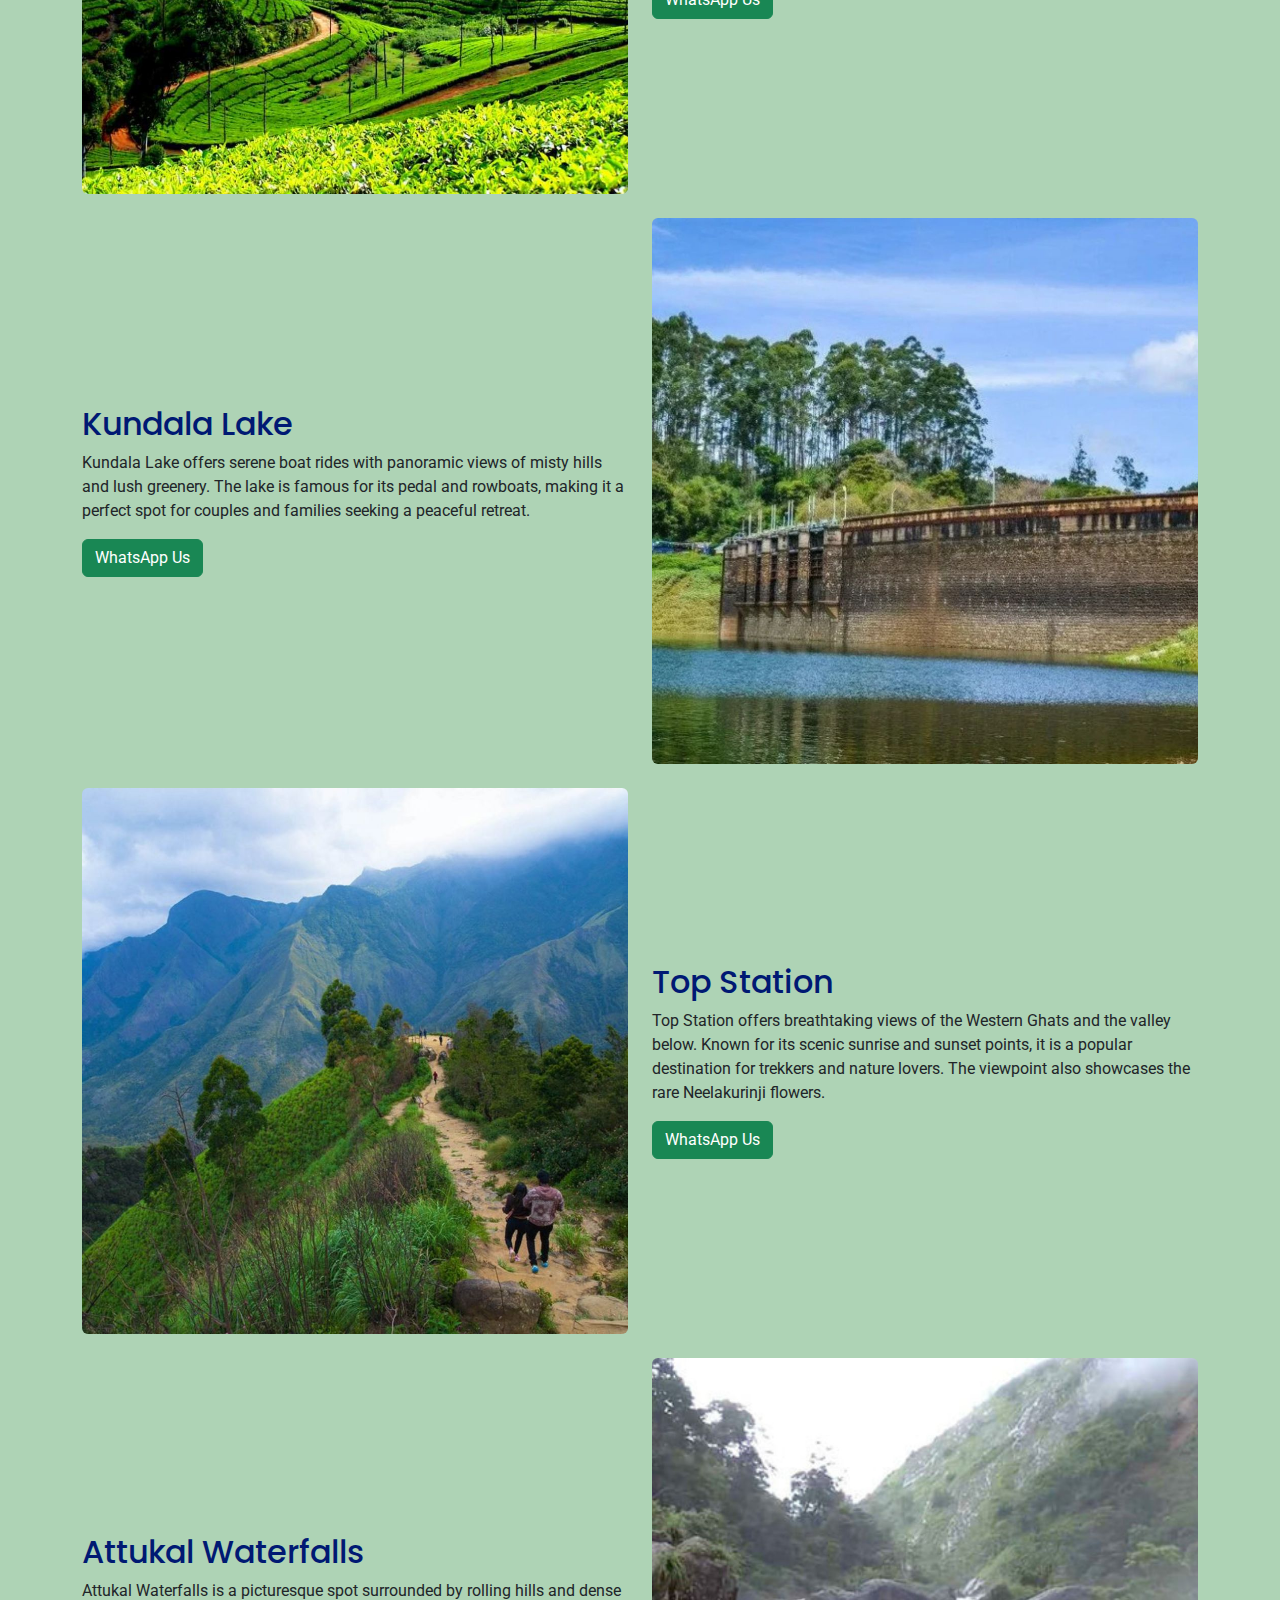
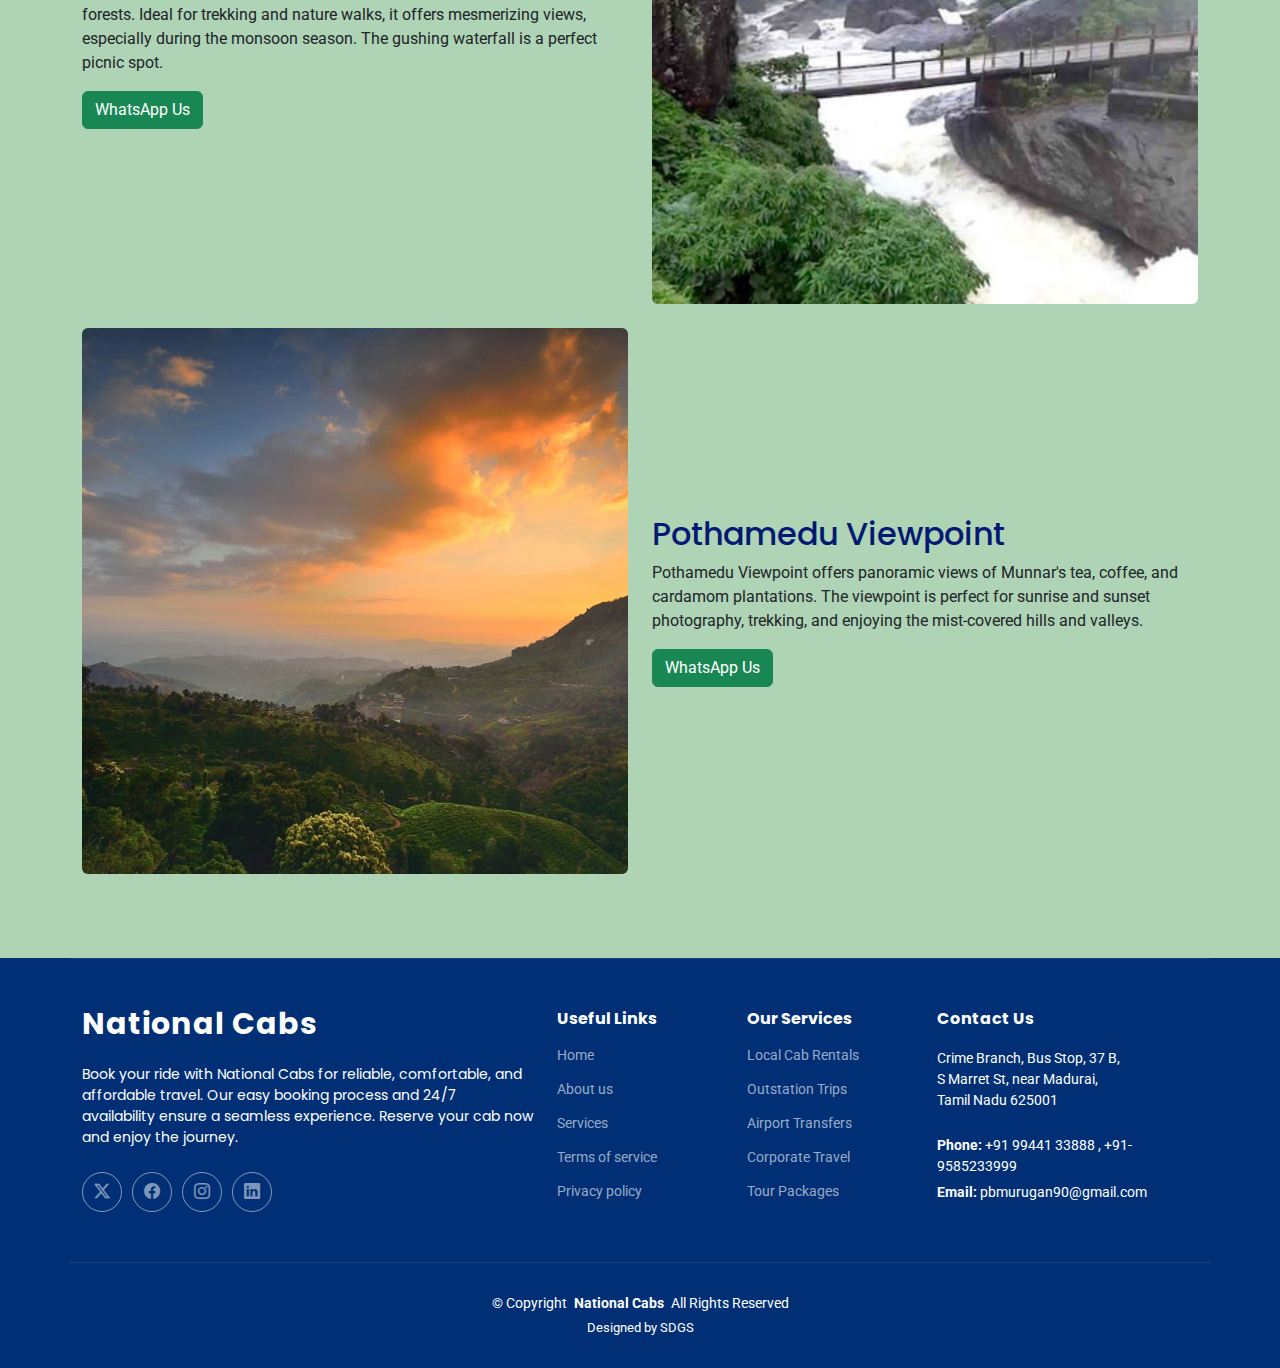
<file: munnar.html>
<!DOCTYPE html>
<html lang="en">

<head>
  <meta charset="utf-8">
  <meta content="width=device-width, initial-scale=1.0" name="viewport">
  <title>Munnar Hill Station Tours | National Cabs - Explore Nature with Comfort</title>
  <meta name="keywords" content="Munnar tourist places, Eravikulam National Park, Mattupetty Dam, Tea Gardens, National Cabs, cab rentals in Munnar, hill station tours">
  <meta name="description" content="Explore the scenic hill station of Munnar with National Cabs. Visit Eravikulam National Park, Mattupetty Dam, and lush Tea Gardens comfortably with our cab services.">
  
<link rel="shortcut icon" href="assets/img/logo-removebg-preview.png" type="image/x-icon">


  <!-- Favicons -->
 <link rel="shortcut icon" href="assets/img/logo-removebg-preview.png" type="image/x-icon">

  <!-- Fonts -->
  <link href="https://fonts.googleapis.com" rel="preconnect">
  <link href="https://fonts.gstatic.com" rel="preconnect" crossorigin>
  <link href="https://fonts.googleapis.com/css2?family=Roboto:ital,wght@0,100;0,300;0,400;0,500;0,700;0,900;1,100;1,300;1,400;1,500;1,700;1,900&family=Poppins:ital,wght@0,100;0,200;0,300;0,400;0,500;0,600;0,700;0,800;0,900;1,100;1,200;1,300;1,400;1,500;1,600;1,700;1,800;1,900&display=swap" rel="stylesheet">

  <!-- Vendor CSS Files -->
  <link href="assets/vendor/bootstrap/css/bootstrap.min.css" rel="stylesheet">
  <link href="assets/vendor/bootstrap-icons/bootstrap-icons.css" rel="stylesheet">
  <link href="assets/vendor/aos/aos.css" rel="stylesheet">
  <link href="assets/vendor/fontawesome-free/css/all.min.css" rel="stylesheet">
  <link href="assets/vendor/glightbox/css/glightbox.min.css" rel="stylesheet">
  <link href="assets/vendor/swiper/swiper-bundle.min.css" rel="stylesheet">

  <!-- Main CSS File -->
  <link href="assets/css/main.css" rel="stylesheet">

  <link rel="preconnect" href="https://fonts.googleapis.com">
  <link rel="preconnect" href="https://fonts.gstatic.com" crossorigin>
  <link href="https://fonts.googleapis.com/css2?family=Inter&family=Kadwa:wght@400;700&family=Kdam+Thmor+Pro&family=Koulen&family=Kreon:wght@300..700&family=Special+Elite&family=Varela+Round&display=swap" rel="stylesheet">

<!-- Google tag (gtag.js) -->
<script async src="https://www.googletagmanager.com/gtag/js?id=G-T471MQCKLX"></script>
<script>
  window.dataLayer = window.dataLayer || [];
  function gtag(){dataLayer.push(arguments);}
  gtag('js', new Date());

  gtag('config', 'G-T471MQCKLX');
</script>
<!-- Google tag (gtag.js) -->
<script async src="https://www.googletagmanager.com/gtag/js?id=AW-11153331414">
</script>
<script>
  window.dataLayer = window.dataLayer || [];
  function gtag(){dataLayer.push(arguments);}
  gtag('js', new Date());

  gtag('config', 'AW-11153331414');
</script>
<!-- Event snippet for Submit lead form conversion page -->
<script>
  gtag('event', 'conversion', {'send_to': 'AW-11153331414/rRLkCK75_IoZENapqcYp'});
</script>
<!-- Event snippet for whats app clicks conversion page -->
<script>
  gtag('event', 'conversion', {'send_to': 'AW-11153331414/sgjqCKaIjN0ZENapqcYp'});
</script>

</head>

<body class="about-page" style="background-color: rgba(0, 116, 23, 0.317);">

  <header id="header" class="header d-flex align-items-center fixed-top">
    <div class="container-fluid container-xl position-relative d-flex align-items-center">

      <a href="index.html" class="logo d-flex align-items-center me-auto">
        <!-- Uncomment the line below if you also wish to use an image logo -->
         <img src="assets/img/logo-removebg-preview.png" alt="Outstation cabs Dindigul">
        <h1 class="sitename heading_font">National Cabs  </h1>
      </a>

      <nav id="navmenu" class="navmenu">
        <ul>
          <li><a href="index.html" >Home<br></a></li>
          <li><a href="about.html">About</a></li>
          <li><a href="services.html">Services</a></li>
          <li><a href="tourpackages.html">Tour Packages</a></li>
          <li><a href="pricing.html">Tariff</a></li>
          <li><a href="contact.html">Contact</a></li>
        </ul>
        <i class="mobile-nav-toggle d-xl-none bi bi-list"></i>
      </nav>

    

    </div>
  </header>

  <main class="main">

   

 
<section class="mt-5">
  <div class="container">

    <!-- Eravikulam National Park -->
    <div class="row mb-4 align-items-center">
        <div class="col-lg-6 order-1 order-lg-1">
            <img src="./assets/img/Munnar/1.jpg" alt="Eravikulam National Park" class="img-fluid rounded">
        </div>
        <div class="col-lg-6 order-2 order-lg-2">
            <h2>Eravikulam National Park</h2>
            <p>Eravikulam National Park, home to the endangered Nilgiri Tahr, offers breathtaking views of rolling grasslands and tea plantations. Famous for the Neelakurinji flowers that bloom once every 12 years, the park is perfect for wildlife lovers and nature enthusiasts.</p>
            <a href="https://wa.me/9944133888" class="whatsapp-btn btn btn-success">WhatsApp Us</a>
        </div>
    </div>

    <!-- Mattupetty Dam -->
    <div class="row mb-4 align-items-center">
        <div class="col-lg-6 order-1 order-lg-2">
            <img src="./assets/img/Munnar/2.jpg" alt="Mattupetty Dam" class="img-fluid rounded">
        </div>
        <div class="col-lg-6 order-2 order-lg-1">
            <h2>Mattupetty Dam</h2>
            <p>Mattupetty Dam is a scenic spot surrounded by hills and lush tea plantations. Enjoy boating on the reservoir and spot elephants and various bird species. The dam offers a serene escape for nature lovers and photographers.</p>
            <a href="https://wa.me/9944133888" class="whatsapp-btn btn btn-success">WhatsApp Us</a>
        </div>
    </div>

    <!-- Tea Gardens -->
    <div class="row mb-4 align-items-center">
        <div class="col-lg-6 order-1 order-lg-1">
            <img src="./assets/img/Munnar/3.jpg" alt="Tea Gardens" class="img-fluid rounded">
        </div>
        <div class="col-lg-6 order-2 order-lg-2">
            <h2>Tea Gardens</h2>
            <p>Munnar's Tea Gardens are a visual delight with sprawling plantations and scenic landscapes. Take a guided tour to learn about tea processing and enjoy fresh tea tastings. The lush green views are perfect for photography and relaxation.</p>
            <a href="https://wa.me/9944133888" class="whatsapp-btn btn btn-success">WhatsApp Us</a>
        </div>
    </div>

    <!-- Kundala Lake -->
    <div class="row mb-4 align-items-center">
        <div class="col-lg-6 order-1 order-lg-2">
            <img src="./assets/img/Munnar/4.jpg" alt="Kundala Lake" class="img-fluid rounded">
        </div>
        <div class="col-lg-6 order-2 order-lg-1">
            <h2>Kundala Lake</h2>
            <p>Kundala Lake offers serene boat rides with panoramic views of misty hills and lush greenery. The lake is famous for its pedal and rowboats, making it a perfect spot for couples and families seeking a peaceful retreat.</p>
            <a href="https://wa.me/9944133888" class="whatsapp-btn btn btn-success">WhatsApp Us</a>
        </div>
    </div>

    <!-- Top Station -->
    <div class="row mb-4 align-items-center">
        <div class="col-lg-6 order-1 order-lg-1">
            <img src="./assets/img/Munnar/5.jpg" alt="Top Station" class="img-fluid rounded">
        </div>
        <div class="col-lg-6 order-2 order-lg-2">
            <h2>Top Station</h2>
            <p>Top Station offers breathtaking views of the Western Ghats and the valley below. Known for its scenic sunrise and sunset points, it is a popular destination for trekkers and nature lovers. The viewpoint also showcases the rare Neelakurinji flowers.</p>
            <a href="https://wa.me/9944133888" class="whatsapp-btn btn btn-success">WhatsApp Us</a>
        </div>
    </div>

    <!-- Attukal Waterfalls -->
    <div class="row mb-4 align-items-center">
        <div class="col-lg-6 order-1 order-lg-2">
            <img src="./assets/img/Munnar/6.jpg" alt="Attukal Waterfalls" class="img-fluid rounded">
        </div>
        <div class="col-lg-6 order-2 order-lg-1">
            <h2>Attukal Waterfalls</h2>
            <p>Attukal Waterfalls is a picturesque spot surrounded by rolling hills and dense forests. Ideal for trekking and nature walks, it offers mesmerizing views, especially during the monsoon season. The gushing waterfall is a perfect picnic spot.</p>
            <a href="https://wa.me/9944133888" class="whatsapp-btn btn btn-success">WhatsApp Us</a>
        </div>
    </div>

    <!-- Pothamedu Viewpoint -->
    <div class="row mb-4 align-items-center">
        <div class="col-lg-6 order-1 order-lg-1">
            <img src="./assets/img/Munnar/7.jpg" alt="Pothamedu Viewpoint" class="img-fluid rounded">
        </div>
        <div class="col-lg-6 order-2 order-lg-2">
            <h2>Pothamedu Viewpoint</h2>
            <p>Pothamedu Viewpoint offers panoramic views of Munnar's tea, coffee, and cardamom plantations. The viewpoint is perfect for sunrise and sunset photography, trekking, and enjoying the mist-covered hills and valleys.</p>
            <a href="https://wa.me/9944133888" class="whatsapp-btn btn btn-success">WhatsApp Us</a>
        </div>
    </div>

  </div>

</section>
   

  </main>

  <footer id="footer" class="footer dark-background">

    <div class="container footer-top">
      <div class="row gy-4">
        <div class="col-lg-5 col-md-12 footer-about">
          <a href="index.html" class="logo d-flex align-items-center">
            <span class="sitename">National Cabs </span>
          </a>
          <p>Book your ride with National Cabs for reliable, comfortable, and affordable travel. Our easy booking process and 24/7 availability ensure a seamless experience. Reserve your cab now and enjoy the journey.</p>
          <div class="social-links d-flex mt-4">
            <a href=""><i class="bi bi-twitter-x"></i></a>
            <a href=""><i class="bi bi-facebook"></i></a>
            <a href=""><i class="bi bi-instagram"></i></a>
            <a href=""><i class="bi bi-linkedin"></i></a>
          </div>
        </div>

        <div class="col-lg-2 col-6 footer-links">
          <h4>Useful Links</h4>
          <ul>
            <li><a href="#">Home</a></li>
            <li><a href="#">About us</a></li>
            <li><a href="#">Services</a></li>
            <li><a href="#">Terms of service</a></li>
            <li><a href="#">Privacy policy</a></li>
          </ul>
        </div>

        <div class="col-lg-2 col-6 footer-links">
          <h4>Our Services</h4>
          <ul>
            <li><a href="#">Local Cab Rentals</a></li>
            <li><a href="#">Outstation Trips</a></li>
            <li><a href="#">Airport Transfers</a></li>
            <li><a href="#">Corporate Travel</a></li>
            <li><a href="#">Tour Packages</a></li>
          </ul>
        </div>

        <div class="col-lg-3 col-md-12 footer-contact text-center text-md-start">
          <h4>Contact Us</h4>
          <p>Crime Branch, Bus Stop, 37 B, <br> S Marret St,  near Madurai,<br> Tamil Nadu 625001</p>
          <p class="mt-4"><strong>Phone:</strong> <span>+91 99441 33888</span> , <span>
            +91-9585233999</span></p>
          <p><strong>Email:</strong> <span>pbmurugan90@gmail.com</span></p>
        </div>

      </div>
    </div>

    <div class="container copyright text-center mt-4">
      <p>© <span>Copyright</span> <strong class="px-1 sitename">National Cabs </strong> <span>All Rights Reserved</span></p>
      <div class="credits">
        <!-- All the links in the footer should remain intact. -->
        <!-- You can delete the links only if you've purchased the pro version. -->
        <!-- Licensing information: https://bootstrapmade.com/license/ -->
        <!-- Purchase the pro version with working PHP/AJAX contact form: [buy-url] -->
        Designed by <a href="https://softwaredevelopmentandgraphicdesign.tech/">SDGS</a>
      </div>
    </div>

  </footer>

  <!-- Scroll Top -->
  <a href="#" id="scroll-top" class="scroll-top d-flex align-items-center justify-content-center"><i class="bi bi-arrow-up-short"></i></a>

  <!-- Preloader -->
  <!-- <div id="preloader"></div> -->

   <!-- whatsapp -->
   <a href="https://wa.me/+919944133888" class="float" target="_blank">
    <i class="fa fa-whatsapp my-float"></i>
    </a>

     <!-- phone -->
    <a href="tel:+919944133888" class="float_2" target="_blank">
      <i class="fa fa-phone my-float_2"></i>
      </a>

  <!-- Vendor JS Files -->
  <script src="assets/vendor/bootstrap/js/bootstrap.bundle.min.js"></script>
  <script src="assets/vendor/php-email-form/validate.js"></script>
  <script src="assets/vendor/aos/aos.js"></script>
  <script src="assets/vendor/purecounter/purecounter_vanilla.js"></script>
  <script src="assets/vendor/glightbox/js/glightbox.min.js"></script>
  <script src="assets/vendor/swiper/swiper-bundle.min.js"></script>

  <!-- Main JS File -->
  <script src="assets/js/main.js"></script>
  <script>
    window.addEventListener('load', function() {
      document.addEventListener('mousedown', function(e) {
        if (e.target.closest('[href*="https://wa.me/"]')) {
          gtag('event', 'conversion', {'send_to': 'AW-11153331414/sgjqCKaIjN0ZENapqcYp'});
        }
        if (e.target.closest('[href*="tel"]')) {
          gtag('event', 'conversion', {'send_to': 'AW-11153331414/qrtQCJzijN0ZENapqcYp'});
        }
      }, {
        capture: true
      });
    });
  </script>
</body>

</html>
</file>
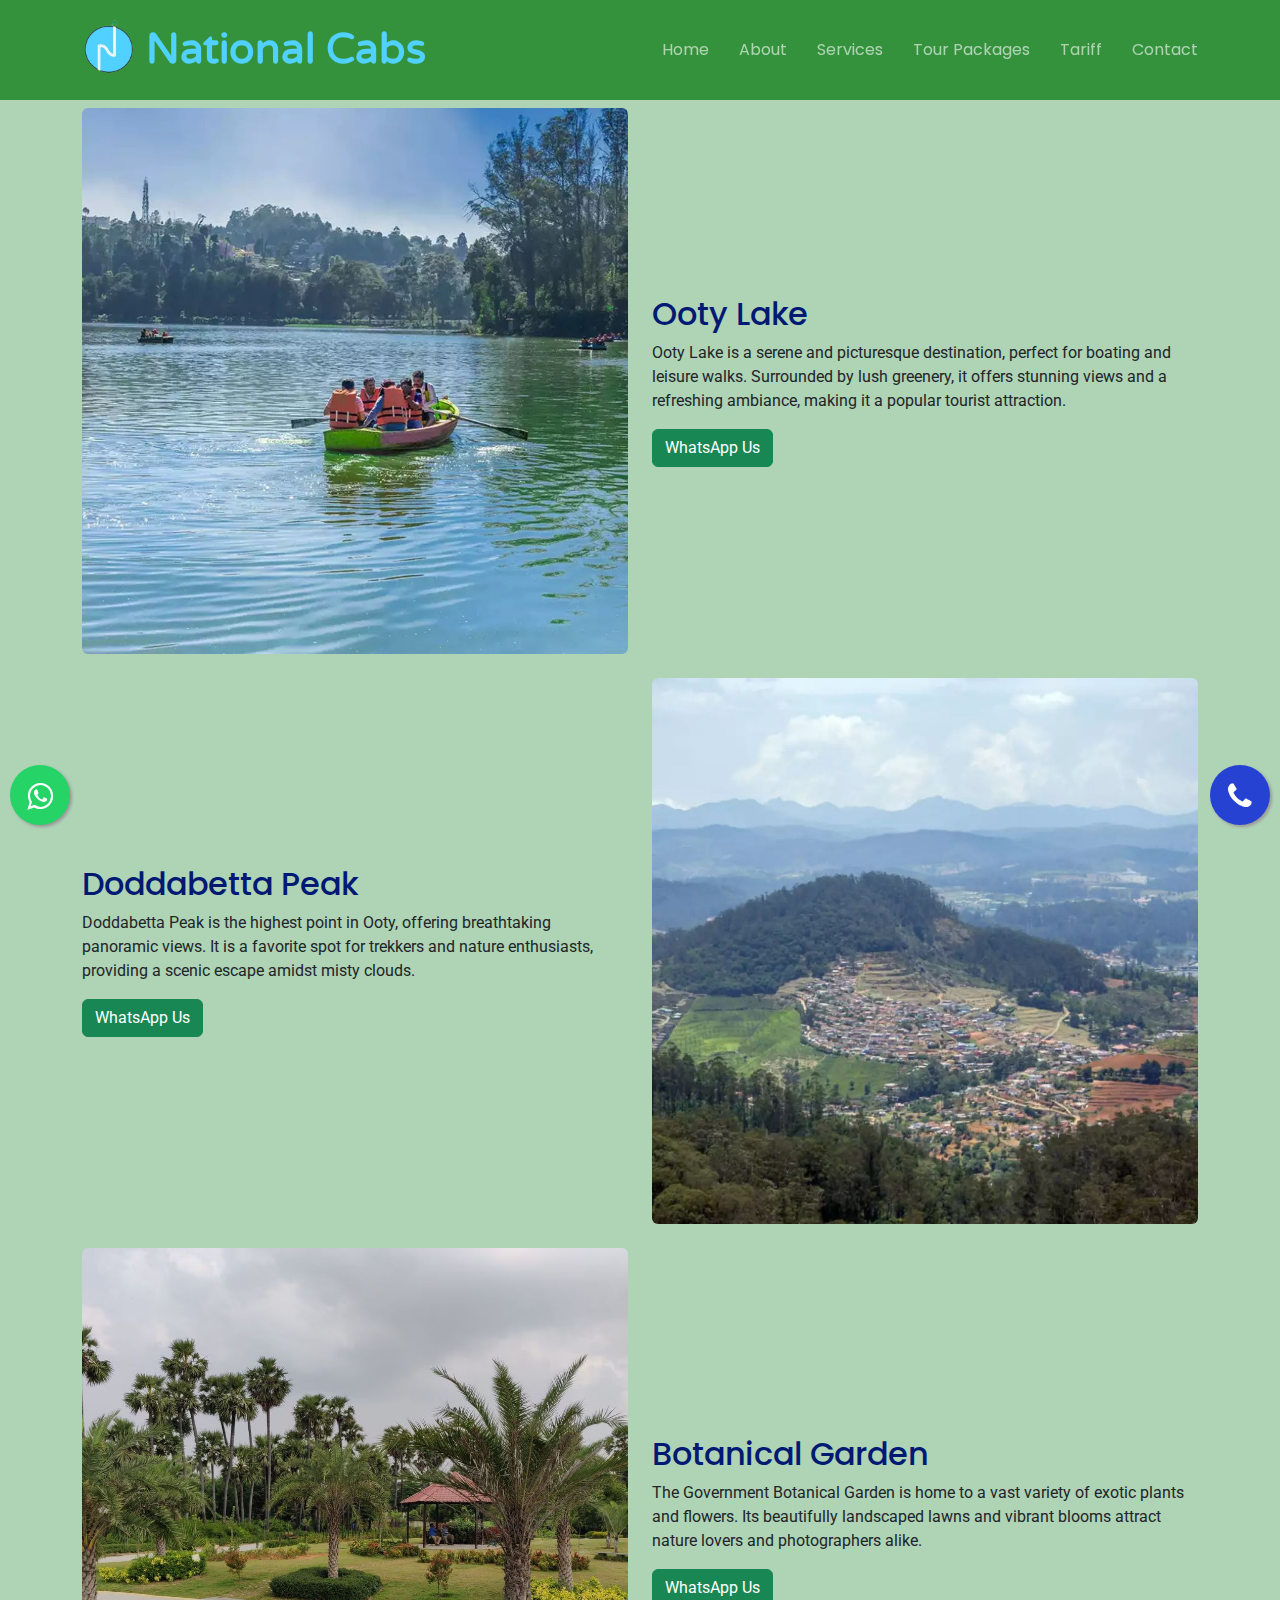
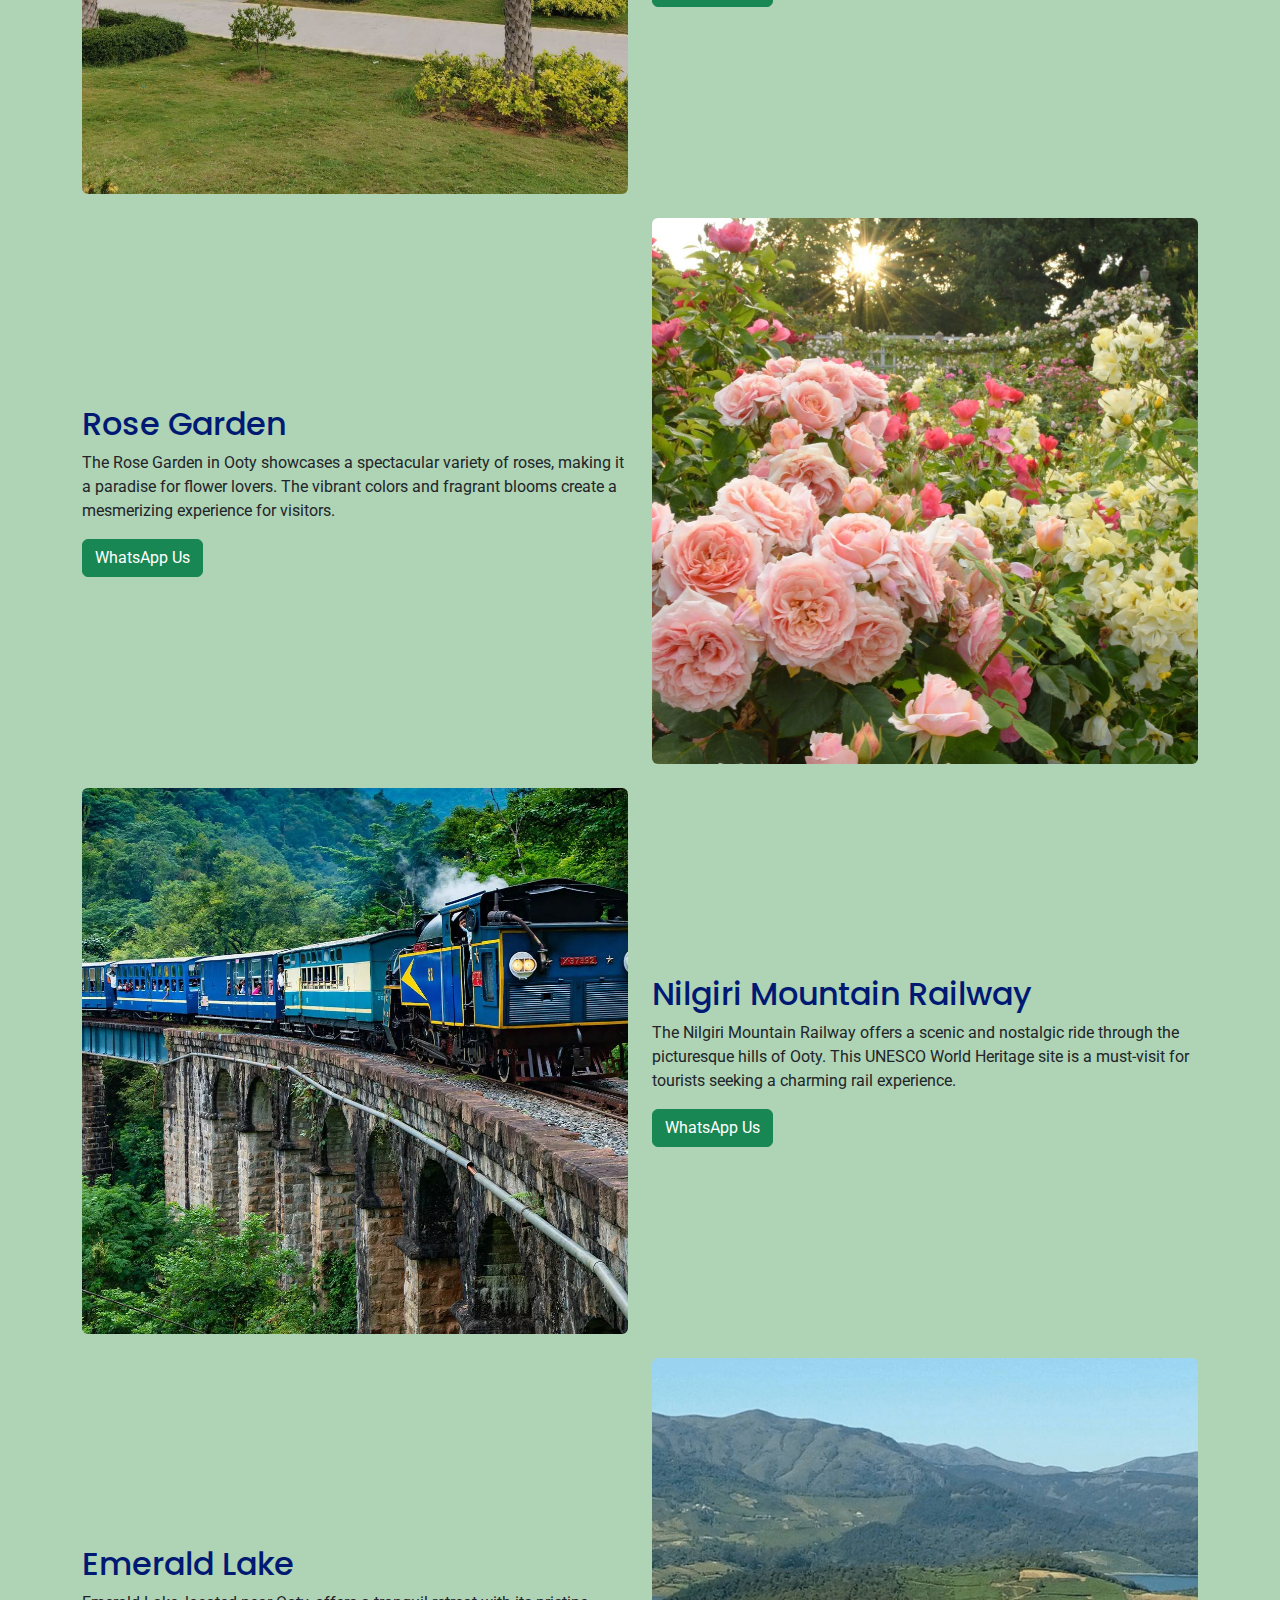
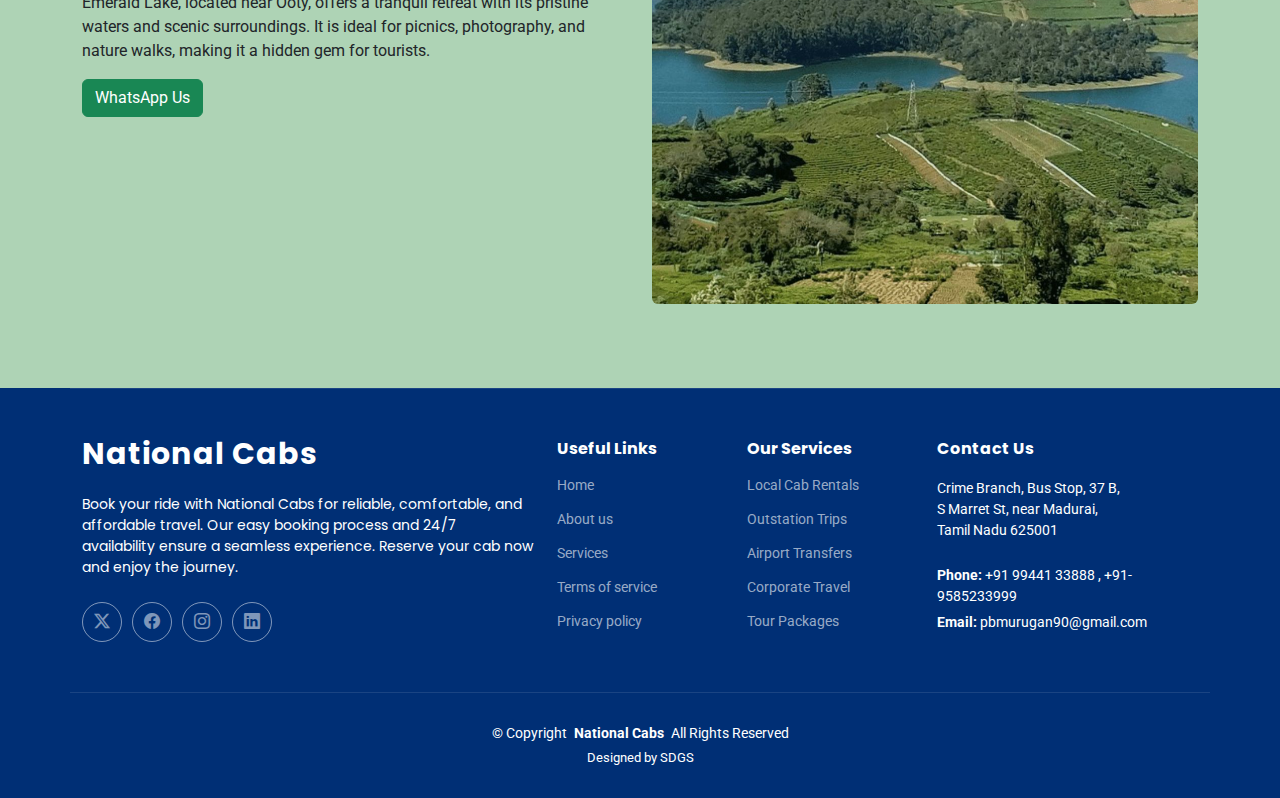
<file: ooty.html>
<!DOCTYPE html>
<html lang="en">

<head>
  <meta charset="utf-8">
  <meta content="width=device-width, initial-scale=1.0" name="viewport">
  <title>Ooty Hill Station Tours | National Cabs - Scenic and Relaxing Travel</title>
  <meta name="keywords" content="Ooty tourist places, Botanical Garden, Doddabetta Peak, Ooty Lake, National Cabs, cab rentals in Ooty, hill station tours">
  <meta name="description" content="Explore the scenic beauty of Ooty with National Cabs. Visit the Botanical Garden, Doddabetta Peak, and Ooty Lake with our reliable cab services.">
  
<link rel="shortcut icon" href="assets/img/logo-removebg-preview.png" type="image/x-icon">


  <!-- Favicons -->
 <link rel="shortcut icon" href="assets/img/logo-removebg-preview.png" type="image/x-icon">

  <!-- Fonts -->
  <link href="https://fonts.googleapis.com" rel="preconnect">
  <link href="https://fonts.gstatic.com" rel="preconnect" crossorigin>
  <link href="https://fonts.googleapis.com/css2?family=Roboto:ital,wght@0,100;0,300;0,400;0,500;0,700;0,900;1,100;1,300;1,400;1,500;1,700;1,900&family=Poppins:ital,wght@0,100;0,200;0,300;0,400;0,500;0,600;0,700;0,800;0,900;1,100;1,200;1,300;1,400;1,500;1,600;1,700;1,800;1,900&display=swap" rel="stylesheet">

  <!-- Vendor CSS Files -->
  <link href="assets/vendor/bootstrap/css/bootstrap.min.css" rel="stylesheet">
  <link href="assets/vendor/bootstrap-icons/bootstrap-icons.css" rel="stylesheet">
  <link href="assets/vendor/aos/aos.css" rel="stylesheet">
  <link href="assets/vendor/fontawesome-free/css/all.min.css" rel="stylesheet">
  <link href="assets/vendor/glightbox/css/glightbox.min.css" rel="stylesheet">
  <link href="assets/vendor/swiper/swiper-bundle.min.css" rel="stylesheet">

  <!-- Main CSS File -->
  <link href="assets/css/main.css" rel="stylesheet">

  <link rel="preconnect" href="https://fonts.googleapis.com">
  <link rel="preconnect" href="https://fonts.gstatic.com" crossorigin>
  <link href="https://fonts.googleapis.com/css2?family=Inter&family=Kadwa:wght@400;700&family=Kdam+Thmor+Pro&family=Koulen&family=Kreon:wght@300..700&family=Special+Elite&family=Varela+Round&display=swap" rel="stylesheet">

<!-- Google tag (gtag.js) -->
<script async src="https://www.googletagmanager.com/gtag/js?id=G-T471MQCKLX"></script>
<script>
  window.dataLayer = window.dataLayer || [];
  function gtag(){dataLayer.push(arguments);}
  gtag('js', new Date());

  gtag('config', 'G-T471MQCKLX');
</script>
<!-- Google tag (gtag.js) -->
<script async src="https://www.googletagmanager.com/gtag/js?id=AW-11153331414">
</script>
<script>
  window.dataLayer = window.dataLayer || [];
  function gtag(){dataLayer.push(arguments);}
  gtag('js', new Date());

  gtag('config', 'AW-11153331414');
</script>
<!-- Event snippet for Submit lead form conversion page -->
<script>
  gtag('event', 'conversion', {'send_to': 'AW-11153331414/rRLkCK75_IoZENapqcYp'});
</script>
<!-- Event snippet for whats app clicks conversion page -->
<script>
  gtag('event', 'conversion', {'send_to': 'AW-11153331414/sgjqCKaIjN0ZENapqcYp'});
</script>

</head>

<body class="about-page" style="background-color: rgba(0, 116, 23, 0.317);">

  <header id="header" class="header d-flex align-items-center fixed-top">
    <div class="container-fluid container-xl position-relative d-flex align-items-center">

      <a href="index.html" class="logo d-flex align-items-center me-auto">
        <!-- Uncomment the line below if you also wish to use an image logo -->
         <img src="assets/img/logo-removebg-preview.png" alt="Outstation cabs Dindigul">
        <h1 class="sitename heading_font">National Cabs  </h1>
      </a>

      <nav id="navmenu" class="navmenu">
        <ul>
          <li><a href="index.html" >Home<br></a></li>
          <li><a href="about.html">About</a></li>
          <li><a href="services.html">Services</a></li>
          <li><a href="tourpackages.html">Tour Packages</a></li>
          <li><a href="pricing.html">Tariff</a></li>
          <li><a href="contact.html">Contact</a></li>
        </ul>
        <i class="mobile-nav-toggle d-xl-none bi bi-list"></i>
      </nav>

    

    </div>
  </header>

  <main class="main">

   

 
<section class="mt-5">
  <div class="container">

    <!-- Ooty Lake -->
    <div class="row mb-4 align-items-center">
        <div class="col-lg-6 order-1 order-lg-1">
            <img src="./assets/img/Ooty/1.jpg" alt="Ooty Lake" class="img-fluid rounded">
        </div>
        <div class="col-lg-6 order-2 order-lg-2">
            <h2>Ooty Lake</h2>
            <p>Ooty Lake is a serene and picturesque destination, perfect for boating and leisure walks. Surrounded by lush greenery, it offers stunning views and a refreshing ambiance, making it a popular tourist attraction.</p>
            <a href="https://wa.me/9944133888" class="whatsapp-btn btn btn-success">WhatsApp Us</a>
        </div>
    </div>

    <!-- Doddabetta Peak -->
    <div class="row mb-4 align-items-center">
        <div class="col-lg-6 order-1 order-lg-2">
            <img src="./assets/img/Ooty/2.jpg" alt="Doddabetta Peak" class="img-fluid rounded">
        </div>
        <div class="col-lg-6 order-2 order-lg-1">
            <h2>Doddabetta Peak</h2>
            <p>Doddabetta Peak is the highest point in Ooty, offering breathtaking panoramic views. It is a favorite spot for trekkers and nature enthusiasts, providing a scenic escape amidst misty clouds.</p>
            <a href="https://wa.me/9944133888" class="whatsapp-btn btn btn-success">WhatsApp Us</a>
        </div>
    </div>

    <!-- Botanical Garden -->
    <div class="row mb-4 align-items-center">
        <div class="col-lg-6 order-1 order-lg-1">
            <img src="./assets/img/Ooty/3.jpg" alt="Botanical Garden" class="img-fluid rounded">
        </div>
        <div class="col-lg-6 order-2 order-lg-2">
            <h2>Botanical Garden</h2>
            <p>The Government Botanical Garden is home to a vast variety of exotic plants and flowers. Its beautifully landscaped lawns and vibrant blooms attract nature lovers and photographers alike.</p>
            <a href="https://wa.me/9944133888" class="whatsapp-btn btn btn-success">WhatsApp Us</a>
        </div>
    </div>

    <!-- Rose Garden -->
    <div class="row mb-4 align-items-center">
        <div class="col-lg-6 order-1 order-lg-2">
            <img src="./assets/img/Ooty/4.jpg" alt="Rose Garden" class="img-fluid rounded">
        </div>
        <div class="col-lg-6 order-2 order-lg-1">
            <h2>Rose Garden</h2>
            <p>The Rose Garden in Ooty showcases a spectacular variety of roses, making it a paradise for flower lovers. The vibrant colors and fragrant blooms create a mesmerizing experience for visitors.</p>
            <a href="https://wa.me/9944133888" class="whatsapp-btn btn btn-success">WhatsApp Us</a>
        </div>
    </div>

    <!-- Nilgiri Mountain Railway -->
    <div class="row mb-4 align-items-center">
        <div class="col-lg-6 order-1 order-lg-1">
            <img src="./assets/img/Ooty/5.jpg" alt="Nilgiri Mountain Railway" class="img-fluid rounded">
        </div>
        <div class="col-lg-6 order-2 order-lg-2">
            <h2>Nilgiri Mountain Railway</h2>
            <p>The Nilgiri Mountain Railway offers a scenic and nostalgic ride through the picturesque hills of Ooty. This UNESCO World Heritage site is a must-visit for tourists seeking a charming rail experience.</p>
            <a href="https://wa.me/9944133888" class="whatsapp-btn btn btn-success">WhatsApp Us</a>
        </div>
    </div>

    <!-- Emerald Lake -->
    <div class="row mb-4 align-items-center">
        <div class="col-lg-6 order-1 order-lg-2">
            <img src="./assets/img/Ooty/6.jpg" alt="Emerald Lake" class="img-fluid rounded">
        </div>
        <div class="col-lg-6 order-2 order-lg-1">
            <h2>Emerald Lake</h2>
            <p>Emerald Lake, located near Ooty, offers a tranquil retreat with its pristine waters and scenic surroundings. It is ideal for picnics, photography, and nature walks, making it a hidden gem for tourists.</p>
            <a href="https://wa.me/9944133888" class="whatsapp-btn btn btn-success">WhatsApp Us</a>
        </div>
    </div>

  </div>
</section>
   

  </main>

  <footer id="footer" class="footer dark-background">

    <div class="container footer-top">
      <div class="row gy-4">
        <div class="col-lg-5 col-md-12 footer-about">
          <a href="index.html" class="logo d-flex align-items-center">
            <span class="sitename">National Cabs </span>
          </a>
          <p>Book your ride with National Cabs for reliable, comfortable, and affordable travel. Our easy booking process and 24/7 availability ensure a seamless experience. Reserve your cab now and enjoy the journey.</p>
          <div class="social-links d-flex mt-4">
            <a href=""><i class="bi bi-twitter-x"></i></a>
            <a href=""><i class="bi bi-facebook"></i></a>
            <a href=""><i class="bi bi-instagram"></i></a>
            <a href=""><i class="bi bi-linkedin"></i></a>
          </div>
        </div>

        <div class="col-lg-2 col-6 footer-links">
          <h4>Useful Links</h4>
          <ul>
            <li><a href="#">Home</a></li>
            <li><a href="#">About us</a></li>
            <li><a href="#">Services</a></li>
            <li><a href="#">Terms of service</a></li>
            <li><a href="#">Privacy policy</a></li>
          </ul>
        </div>

        <div class="col-lg-2 col-6 footer-links">
          <h4>Our Services</h4>
          <ul>
            <li><a href="#">Local Cab Rentals</a></li>
            <li><a href="#">Outstation Trips</a></li>
            <li><a href="#">Airport Transfers</a></li>
            <li><a href="#">Corporate Travel</a></li>
            <li><a href="#">Tour Packages</a></li>
          </ul>
        </div>

        <div class="col-lg-3 col-md-12 footer-contact text-center text-md-start">
          <h4>Contact Us</h4>
          <p>Crime Branch, Bus Stop, 37 B, <br> S Marret St,  near Madurai,<br> Tamil Nadu 625001</p>
          <p class="mt-4"><strong>Phone:</strong> <span>+91 99441 33888</span> , <span>
            +91-9585233999</span></p>
          <p><strong>Email:</strong> <span>pbmurugan90@gmail.com</span></p>
        </div>

      </div>
    </div>

    <div class="container copyright text-center mt-4">
      <p>© <span>Copyright</span> <strong class="px-1 sitename">National Cabs </strong> <span>All Rights Reserved</span></p>
      <div class="credits">
        <!-- All the links in the footer should remain intact. -->
        <!-- You can delete the links only if you've purchased the pro version. -->
        <!-- Licensing information: https://bootstrapmade.com/license/ -->
        <!-- Purchase the pro version with working PHP/AJAX contact form: [buy-url] -->
        Designed by <a href="https://softwaredevelopmentandgraphicdesign.tech/">SDGS</a>
      </div>
    </div>

  </footer>

  <!-- Scroll Top -->
  <a href="#" id="scroll-top" class="scroll-top d-flex align-items-center justify-content-center"><i class="bi bi-arrow-up-short"></i></a>

  <!-- Preloader -->
  <!-- <div id="preloader"></div> -->

   <!-- whatsapp -->
   <a href="https://wa.me/+919944133888" class="float" target="_blank">
    <i class="fa fa-whatsapp my-float"></i>
    </a>

     <!-- phone -->
    <a href="tel:+919944133888" class="float_2" target="_blank">
      <i class="fa fa-phone my-float_2"></i>
      </a>

  <!-- Vendor JS Files -->
  <script src="assets/vendor/bootstrap/js/bootstrap.bundle.min.js"></script>
  <script src="assets/vendor/php-email-form/validate.js"></script>
  <script src="assets/vendor/aos/aos.js"></script>
  <script src="assets/vendor/purecounter/purecounter_vanilla.js"></script>
  <script src="assets/vendor/glightbox/js/glightbox.min.js"></script>
  <script src="assets/vendor/swiper/swiper-bundle.min.js"></script>

  <!-- Main JS File -->
  <script src="assets/js/main.js"></script>
  <script>
    window.addEventListener('load', function() {
      document.addEventListener('mousedown', function(e) {
        if (e.target.closest('[href*="https://wa.me/"]')) {
          gtag('event', 'conversion', {'send_to': 'AW-11153331414/sgjqCKaIjN0ZENapqcYp'});
        }
        if (e.target.closest('[href*="tel"]')) {
          gtag('event', 'conversion', {'send_to': 'AW-11153331414/qrtQCJzijN0ZENapqcYp'});
        }
      }, {
        capture: true
      });
    });
  </script>
</body>

</html>
</file>
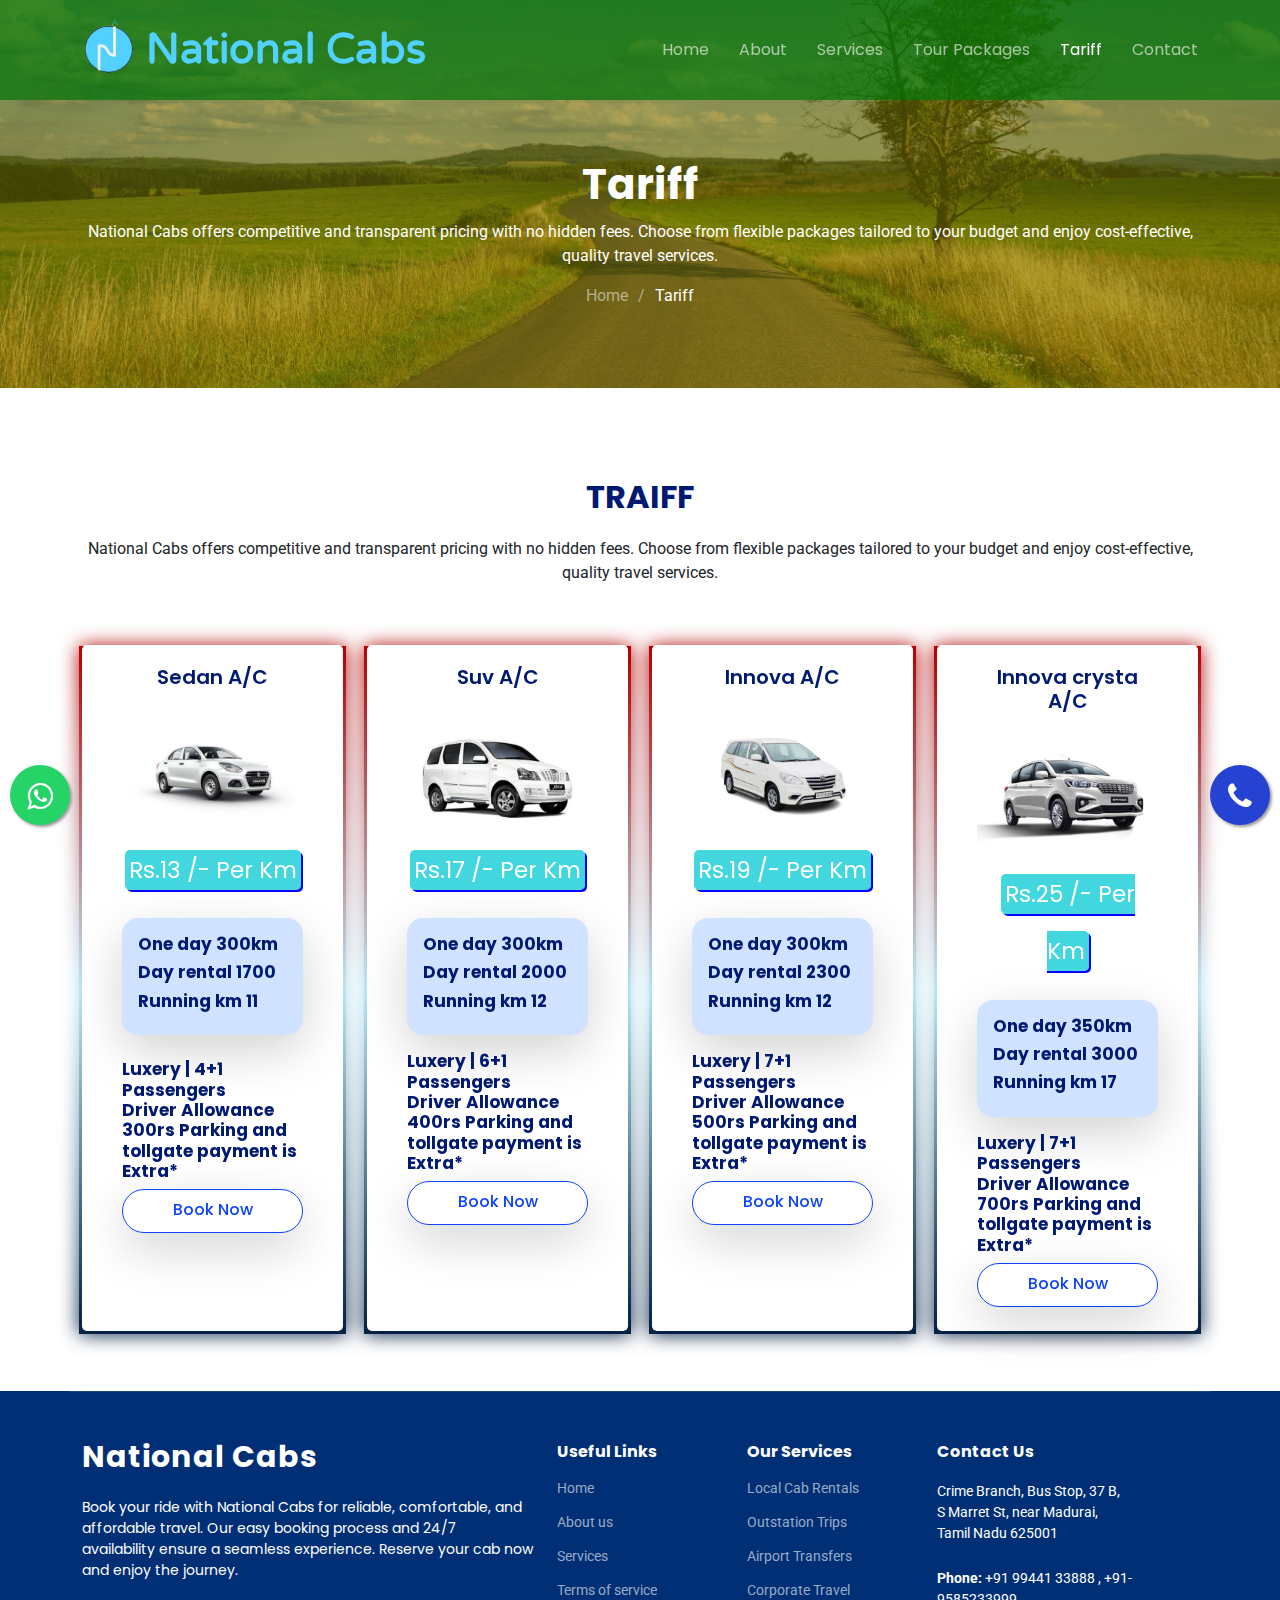
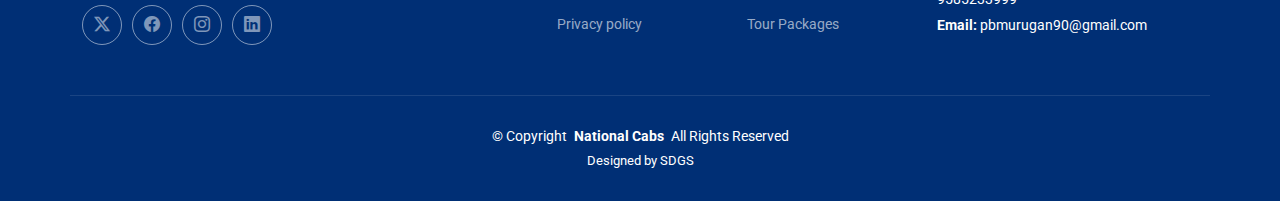
<file: pricing.html>
<!DOCTYPE html>
<html lang="en">

<head>
  <meta charset="utf-8">
  <meta content="width=device-width, initial-scale=1.0" name="viewport">
  <title>Cab Service Pricing | National Cabs - Affordable Travel Rates</title>
<meta name="keywords" content="Cab pricing, National Cabs rates, affordable travel, Madurai cab services, taxi fares, travel packages">
<meta name="description" content="Check the affordable cab service pricing of National Cabs. We offer competitive rates for local and outstation travel in Madurai and Tamil Nadu.">


  <!-- Favicons -->
 <link rel="shortcut icon" href="assets/img/logo-removebg-preview.png" type="image/x-icon">

  <!-- Fonts -->
  <link href="https://fonts.googleapis.com" rel="preconnect">
  <link href="https://fonts.gstatic.com" rel="preconnect" crossorigin>
  <link href="https://fonts.googleapis.com/css2?family=Roboto:ital,wght@0,100;0,300;0,400;0,500;0,700;0,900;1,100;1,300;1,400;1,500;1,700;1,900&family=Poppins:ital,wght@0,100;0,200;0,300;0,400;0,500;0,600;0,700;0,800;0,900;1,100;1,200;1,300;1,400;1,500;1,600;1,700;1,800;1,900&display=swap" rel="stylesheet">

  <!-- Vendor CSS Files -->
  <link href="assets/vendor/bootstrap/css/bootstrap.min.css" rel="stylesheet">
  <link href="assets/vendor/bootstrap-icons/bootstrap-icons.css" rel="stylesheet">
  <link href="assets/vendor/aos/aos.css" rel="stylesheet">
  <link href="assets/vendor/fontawesome-free/css/all.min.css" rel="stylesheet">
  <link href="assets/vendor/glightbox/css/glightbox.min.css" rel="stylesheet">
  <link href="assets/vendor/swiper/swiper-bundle.min.css" rel="stylesheet">

  <!-- Main CSS File -->
  <link href="assets/css/main.css" rel="stylesheet">

  <link rel="preconnect" href="https://fonts.googleapis.com">
  <link rel="preconnect" href="https://fonts.gstatic.com" crossorigin>
  <link href="https://fonts.googleapis.com/css2?family=Inter&family=Kadwa:wght@400;700&family=Kdam+Thmor+Pro&family=Koulen&family=Kreon:wght@300..700&family=Special+Elite&family=Varela+Round&display=swap" rel="stylesheet">

<!-- Google tag (gtag.js) -->
<script async src="https://www.googletagmanager.com/gtag/js?id=G-T471MQCKLX"></script>
<script>
  window.dataLayer = window.dataLayer || [];
  function gtag(){dataLayer.push(arguments);}
  gtag('js', new Date());

  gtag('config', 'G-T471MQCKLX');
</script>
<!-- Google tag (gtag.js) -->
<script async src="https://www.googletagmanager.com/gtag/js?id=AW-11153331414">
</script>
<script>
  window.dataLayer = window.dataLayer || [];
  function gtag(){dataLayer.push(arguments);}
  gtag('js', new Date());

  gtag('config', 'AW-11153331414');
</script>
<!-- Event snippet for Submit lead form conversion page -->
<script>
  gtag('event', 'conversion', {'send_to': 'AW-11153331414/rRLkCK75_IoZENapqcYp'});
</script>
<!-- Event snippet for whats app clicks conversion page -->
<script>
  gtag('event', 'conversion', {'send_to': 'AW-11153331414/sgjqCKaIjN0ZENapqcYp'});
</script>

</head>

<body class="pricing-page">

  <header id="header" class="header d-flex align-items-center fixed-top">
    <div class="container-fluid container-xl position-relative d-flex align-items-center">

      <a href="index.html" class="logo d-flex align-items-center me-auto">
        <!-- Uncomment the line below if you also wish to use an image logo -->
        <img src="assets/img/logo-removebg-preview.png" alt="Airport transfers Madurai">
        <h1 class="sitename heading_font">National Cabs  </h1>
      </a>

      <nav id="navmenu" class="navmenu">
        <ul>
          <li><a href="index.html" >Home<br></a></li>
          <li><a href="about.html">About</a></li>
          <li><a href="services.html">Services</a></li>
          <li><a href="tourpackages.html">Tour Packages</a></li>
          <li><a href="pricing.html"class="active">Tariff</a></li>
          <li><a href="contact.html">Contact</a></li>
        </ul>
        <i class="mobile-nav-toggle d-xl-none bi bi-list"></i>
      </nav>

    

    </div>
  </header>

  <main class="main">

    <!-- Page Title -->
    <div class="page-title dark-background" data-aos="fade" style="background-image: url(assets/img/natu_img.jpg);">
      <div class="container position-relative">
        <h1>Tariff</h1>
        <p>National Cabs offers competitive and transparent pricing with no hidden fees. Choose from flexible packages tailored to your budget and enjoy cost-effective, quality travel services.</p>
        <nav class="breadcrumbs">
          <ol>
            <li><a href="index.html">Home</a></li>
            <li class="current">Tariff</li>
          </ol>
        </nav>
      </div>
    </div><!-- End Page Title -->

   <!-- Pricing Section -->
   <section id="pricing" class="pricing section">

    <!-- Section Title -->
    <div class="container section-title" data-aos="fade-up">
      <!-- <span>Traiff</span> -->
      <h2>Traiff</h2>
      <p>National Cabs offers competitive and transparent pricing with no hidden fees. Choose from flexible packages tailored to your budget and enjoy cost-effective, quality travel services.</p>
    </div><!-- End Section Title -->

    <div class="container">

      <div class="row gy-4">

        <div class="col-lg-3" data-aos="zoom-in" data-aos-delay="100">
          <div class="pricing-item moving-border">
            <h3 class="text-center mt-3">Sedan A/C</h3>
            <img src="./assets/img/car/sedan.png" class="img-fluid my-3  " alt="Cab service Madurai airport">
            <center><h4><sup>Rs.13 /-     Per  Km         </sup></h4></center>
            <span class="d-block bg-primary-subtle p-3 rounded-4 shadow-lg mt-3">
              <h6>One day 300km  </h6>
              <h6>Day rental 1700 </h6>
              <h6>Running km 11</h6>
            </span>
            <br>
            <h6>Luxery | 4+1  Passengers <br>
              Driver Allowance 300rs
              Parking and tollgate payment is Extra*</h6>
            
            <a href="tel:+919944133888" class="buy-btn d-flex justify-content-center shadow-lg mb-4">Book Now</a>
          </div>
        </div><!-- End Pricing Item -->

        <div class="col-lg-3" data-aos="zoom-in" data-aos-delay="100">
          <div class="pricing-item moving-border">
            <h3 class="text-center mt-3">Suv A/C</h3>
            <img src="./assets/img/car/suv.png" class="img-fluid my-3  " alt="Airport drop taxi Madurai">
           <center> <h4><sup>Rs.17 /-     Per  Km         </sup></h4></center>
            <div class="d-block bg-primary-subtle p-3 rounded-4 shadow-lg mt-3 mb-3">
              <h6>One day 300km  </h6>
            <h6>Day rental 2000</h6>
            <h6>Running km 12</h6>
            </div>
            <h6>Luxery | 6+1  Passengers <br>
              Driver Allowance 400rs
              Parking and tollgate payment is Extra*</h6>
            
            <a href="tel:+919944133888" class="buy-btn d-flex justify-content-center shadow-lg mb-4">Book Now</a>
          </div>
        </div><!-- End Pricing Item -->


        <div class="col-lg-3" data-aos="zoom-in" data-aos-delay="100">
          <div class="pricing-item moving-border">
            <h3 class="text-center mt-3">Innova A/C</h3>
            <img src="./assets/img/car/Innova.png" class="img-fluid my-3  " alt="Madurai airport pickup">
           <center> <h4><sup>Rs.19 /-     Per  Km         </sup></h4></center>
           <div class="d-block bg-primary-subtle p-3 rounded-4 shadow-lg mt-3 mb-3">
            <h6>One day 300km  </h6>
            <h6>Day rental 2300 </h6>
            <h6>Running km 12</h6>
           </div>
            
            <h6>Luxery | 7+1  Passengers <br>
              Driver Allowance 500rs
              Parking and tollgate payment is Extra*</h6>
            
            <a href="tel:+919944133888" class="buy-btn d-flex justify-content-center shadow-lg mb-4">Book Now</a>
          </div>
        </div><!-- End Pricing Item -->


        <div class="col-lg-3" data-aos="zoom-in" data-aos-delay="100">
          <div class="pricing-item moving-border">
            <h3 class="text-center mt-3"> Innova crysta A/C</h3>
            <img src="./assets/img/car/Innova crysta.png" class="img-fluid my-3  " alt="Airport shuttle Madurai">
            <center><h4><sup>Rs.25 /-     Per  Km         </sup></h4></center>
           <div class="d-block bg-primary-subtle p-3 rounded-4 shadow-lg mt-3 mb-3">
            <h6>One day 350km  </h6>
            <h6>Day rental 3000 </h6>
            <h6>Running km 17</h6>
           </div>
            <h6>Luxery | 7+1  Passengers <br>
              Driver Allowance 700rs
              Parking and tollgate payment is Extra*</h6>
            
            <a href="tel:+919944133888" class="buy-btn d-flex justify-content-center shadow-lg mb-4">Book Now</a>
          </div>
        </div><!-- End Pricing Item -->

      </div>

    </div>

  </section><!-- /Pricing Section -->

  

  </main>

  <footer id="footer" class="footer dark-background">

    <div class="container footer-top">
      <div class="row gy-4">
        <div class="col-lg-5 col-md-12 footer-about">
          <a href="index.html" class="logo d-flex align-items-center">
            <span class="sitename">National Cabs </span>
          </a>
          <p>Book your ride with National Cabs for reliable, comfortable, and affordable travel. Our easy booking process and 24/7 availability ensure a seamless experience. Reserve your cab now and enjoy the journey.</p>
          <div class="social-links d-flex mt-4">
            <a href=""><i class="bi bi-twitter-x"></i></a>
            <a href=""><i class="bi bi-facebook"></i></a>
            <a href=""><i class="bi bi-instagram"></i></a>
            <a href=""><i class="bi bi-linkedin"></i></a>
          </div>
        </div>

        <div class="col-lg-2 col-6 footer-links">
          <h4>Useful Links</h4>
          <ul>
            <li><a href="#">Home</a></li>
            <li><a href="#">About us</a></li>
            <li><a href="#">Services</a></li>
            <li><a href="#">Terms of service</a></li>
            <li><a href="#">Privacy policy</a></li>
          </ul>
        </div>

        <div class="col-lg-2 col-6 footer-links">
          <h4>Our Services</h4>
          <ul>
            <li><a href="#">Local Cab Rentals</a></li>
            <li><a href="#">Outstation Trips</a></li>
            <li><a href="#">Airport Transfers</a></li>
            <li><a href="#">Corporate Travel</a></li>
            <li><a href="#">Tour Packages</a></li>
          </ul>
        </div>

        <div class="col-lg-3 col-md-12 footer-contact text-center text-md-start">
          <h4>Contact Us</h4>
          <p>Crime Branch, Bus Stop, 37 B, <br> S Marret St,  near Madurai,<br> Tamil Nadu 625001</p>
          <p class="mt-4"><strong>Phone:</strong> <span>+91 99441 33888</span> , <span>
            +91-9585233999</span></p>
          <p><strong>Email:</strong> <span>pbmurugan90@gmail.com</span></p>
        </div>

      </div>
    </div>

    <div class="container copyright text-center mt-4">
      <p>© <span>Copyright</span> <strong class="px-1 sitename">National Cabs </strong> <span>All Rights Reserved</span></p>
      <div class="credits">
        <!-- All the links in the footer should remain intact. -->
        <!-- You can delete the links only if you've purchased the pro version. -->
        <!-- Licensing information: https://bootstrapmade.com/license/ -->
        <!-- Purchase the pro version with working PHP/AJAX contact form: [buy-url] -->
        Designed by <a href="https://softwaredevelopmentandgraphicdesign.tech/">SDGS</a>
      </div>
    </div>

  </footer>

  <!-- Scroll Top -->
  <a href="#" id="scroll-top" class="scroll-top d-flex align-items-center justify-content-center"><i class="bi bi-arrow-up-short"></i></a>

  <!-- Preloader -->
  <!-- <div id="preloader"></div> -->

   <!-- whatsapp -->
   <a href="https://wa.me/+919944133888" class="float" target="_blank">
    <i class="fa fa-whatsapp my-float"></i>
    </a>


      <!-- phone -->
  <a href="tel:+919944133888" class="float_2" target="_blank">
    <i class="fa fa-phone my-float_2"></i>
    </a>
    
  <!-- Vendor JS Files -->
  <script src="assets/vendor/bootstrap/js/bootstrap.bundle.min.js"></script>
  <script src="assets/vendor/php-email-form/validate.js"></script>
  <script src="assets/vendor/aos/aos.js"></script>
  <script src="assets/vendor/purecounter/purecounter_vanilla.js"></script>
  <script src="assets/vendor/glightbox/js/glightbox.min.js"></script>
  <script src="assets/vendor/swiper/swiper-bundle.min.js"></script>

  <!-- Main JS File -->
  <script src="assets/js/main.js"></script>
  <script>
    window.addEventListener('load', function() {
      document.addEventListener('mousedown', function(e) {
        if (e.target.closest('[href*="https://wa.me/"]')) {
          gtag('event', 'conversion', {'send_to': 'AW-11153331414/sgjqCKaIjN0ZENapqcYp'});
        }
        if (e.target.closest('[href*="tel"]')) {
          gtag('event', 'conversion', {'send_to': 'AW-11153331414/qrtQCJzijN0ZENapqcYp'});
        }
      }, {
        capture: true
      });
    });
  </script>
</body>

</html>
</file>
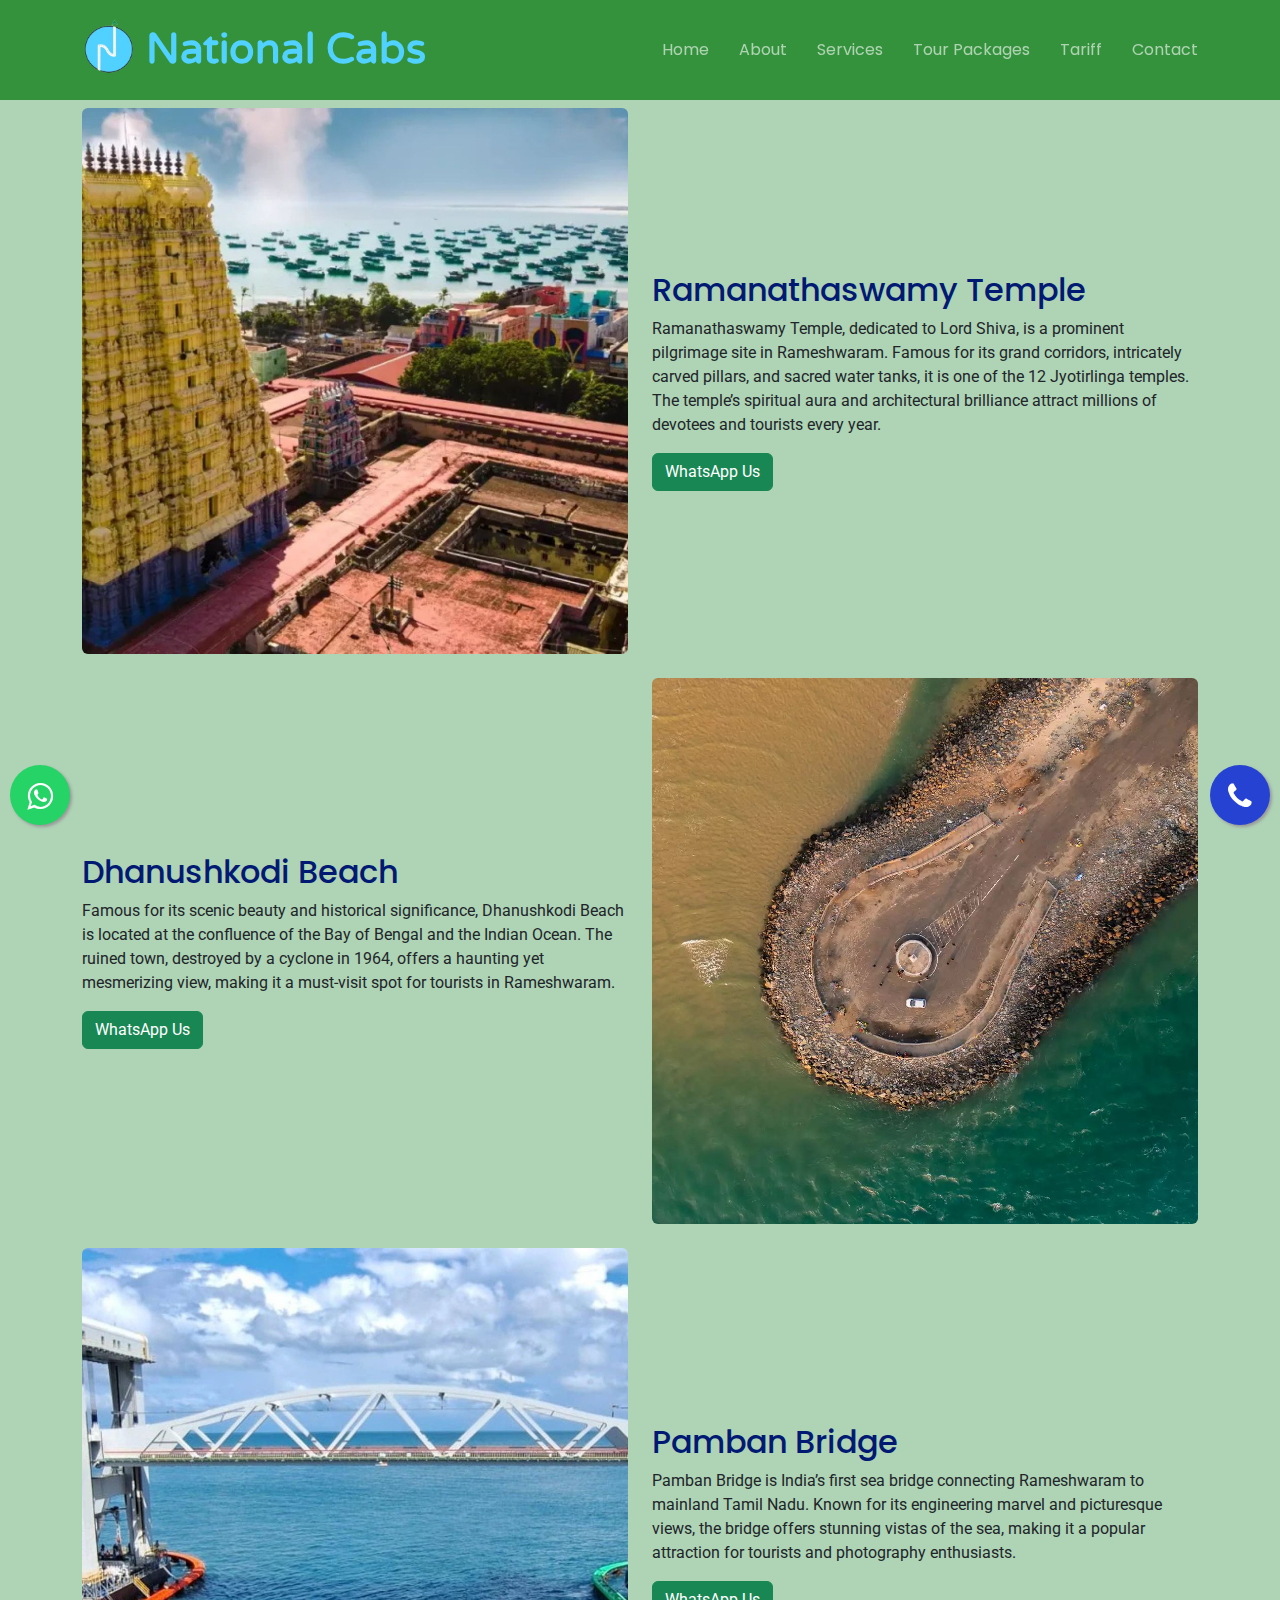
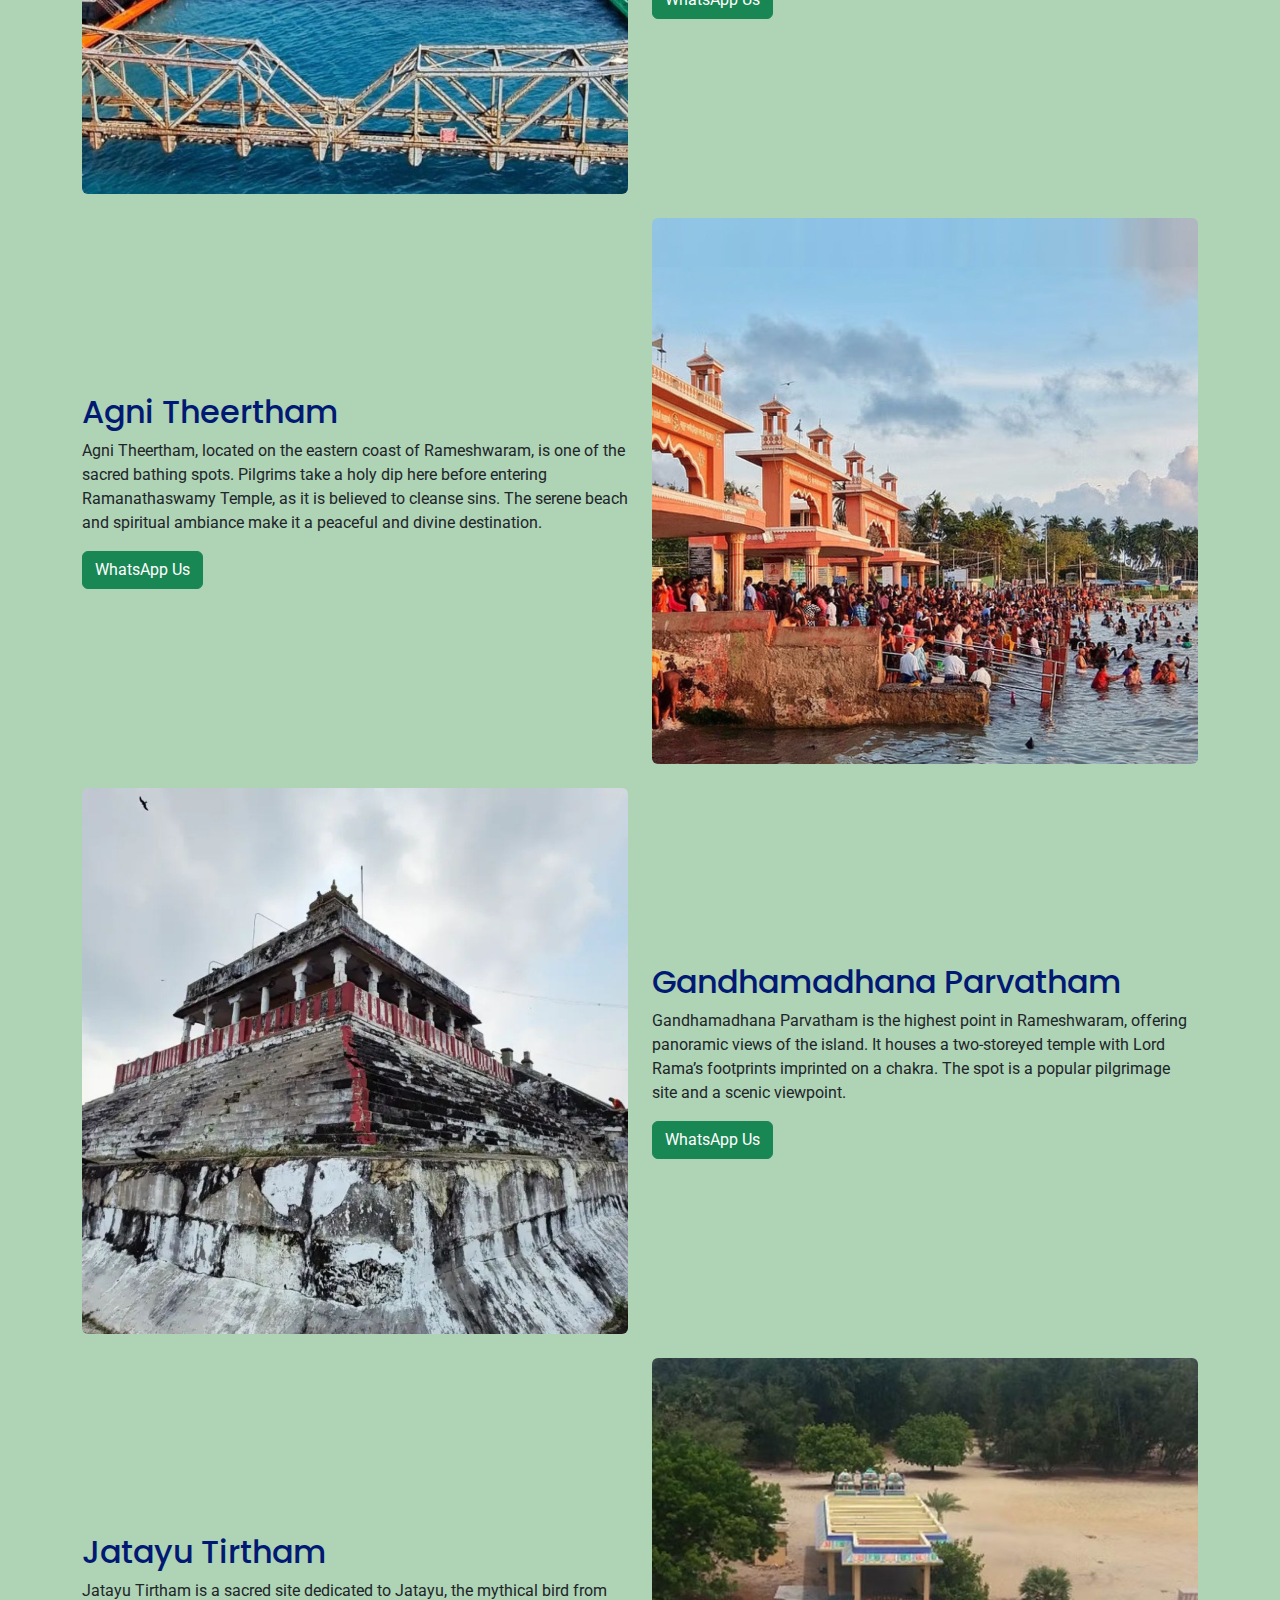
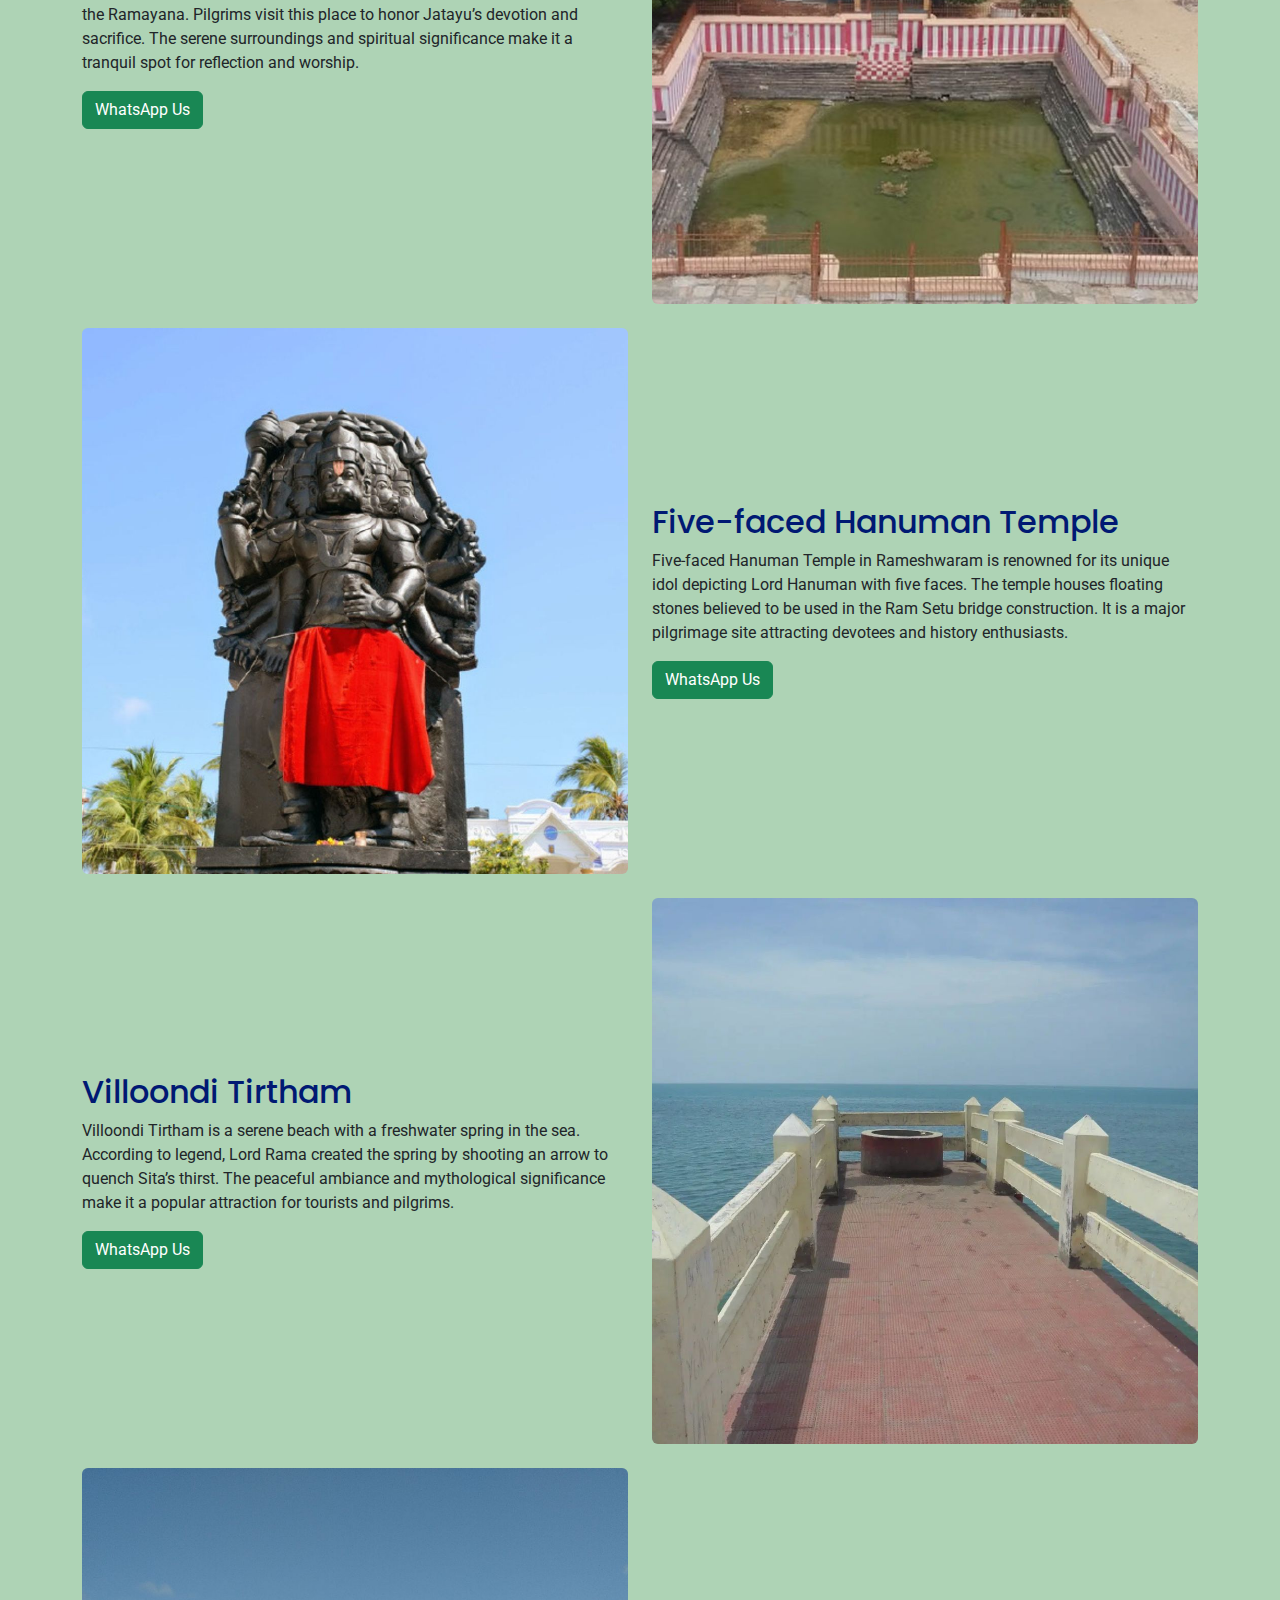
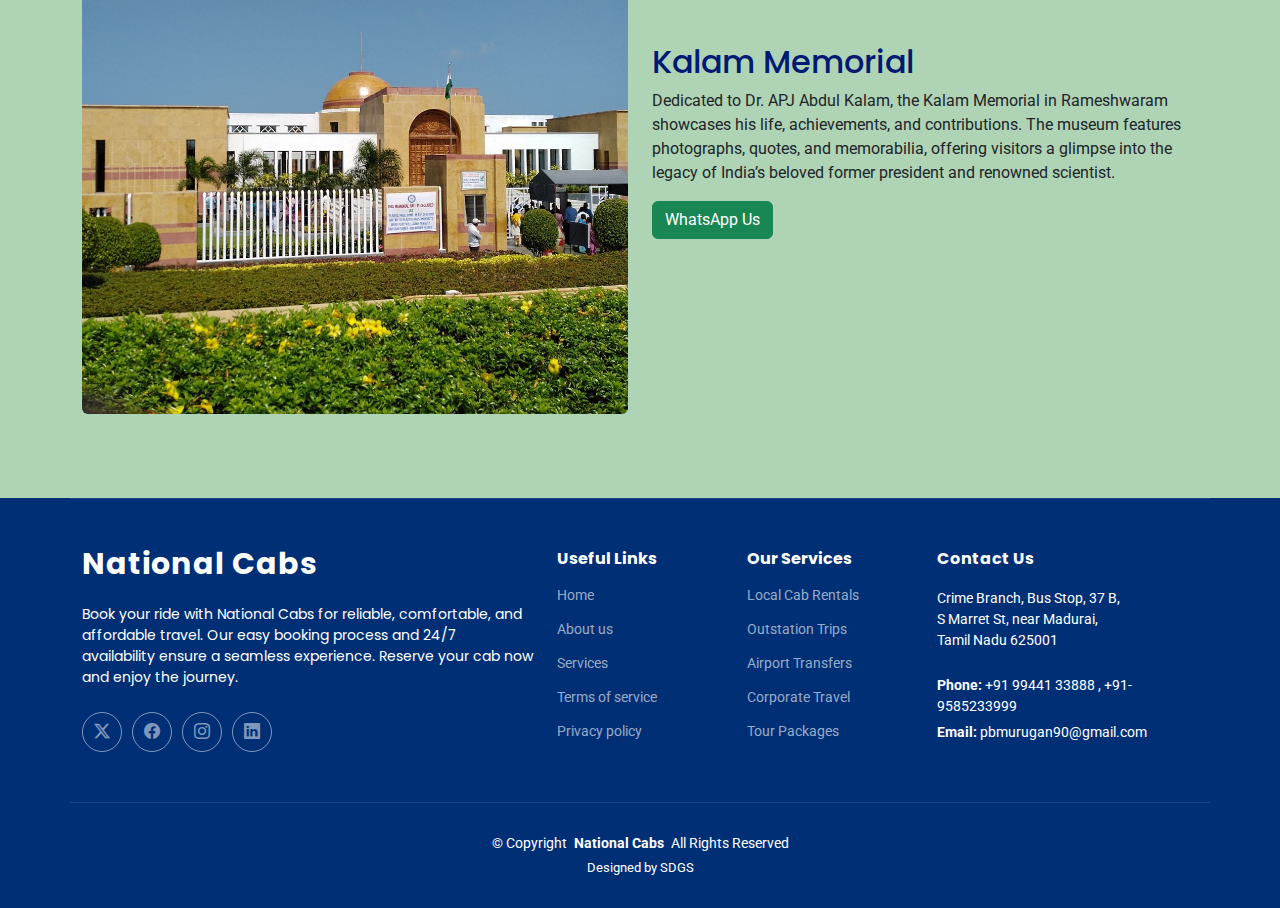
<file: rameshwaram.html>
<!DOCTYPE html>
<html lang="en">

<head>
  <meta charset="utf-8">
  <meta content="width=device-width, initial-scale=1.0" name="viewport">
  <title>Rameshwaram Sightseeing Tours | National Cabs - Trusted Travel Partner</title>
<meta name="keywords" content="Rameshwaram tourist places, Ramanathaswamy Temple, Pamban Bridge, Dhanushkodi, National Cabs, cab services in Rameshwaram, temple tours">
<meta name="description" content="Discover the spiritual and scenic attractions of Rameshwaram with National Cabs. Visit Ramanathaswamy Temple, Pamban Bridge, and Dhanushkodi with our comfortable cab services.">

<link rel="shortcut icon" href="assets/img/logo-removebg-preview.png" type="image/x-icon">


  <!-- Favicons -->
 <link rel="shortcut icon" href="assets/img/logo-removebg-preview.png" type="image/x-icon">

  <!-- Fonts -->
  <link href="https://fonts.googleapis.com" rel="preconnect">
  <link href="https://fonts.gstatic.com" rel="preconnect" crossorigin>
  <link href="https://fonts.googleapis.com/css2?family=Roboto:ital,wght@0,100;0,300;0,400;0,500;0,700;0,900;1,100;1,300;1,400;1,500;1,700;1,900&family=Poppins:ital,wght@0,100;0,200;0,300;0,400;0,500;0,600;0,700;0,800;0,900;1,100;1,200;1,300;1,400;1,500;1,600;1,700;1,800;1,900&display=swap" rel="stylesheet">

  <!-- Vendor CSS Files -->
  <link href="assets/vendor/bootstrap/css/bootstrap.min.css" rel="stylesheet">
  <link href="assets/vendor/bootstrap-icons/bootstrap-icons.css" rel="stylesheet">
  <link href="assets/vendor/aos/aos.css" rel="stylesheet">
  <link href="assets/vendor/fontawesome-free/css/all.min.css" rel="stylesheet">
  <link href="assets/vendor/glightbox/css/glightbox.min.css" rel="stylesheet">
  <link href="assets/vendor/swiper/swiper-bundle.min.css" rel="stylesheet">

  <!-- Main CSS File -->
  <link href="assets/css/main.css" rel="stylesheet">

  <link rel="preconnect" href="https://fonts.googleapis.com">
  <link rel="preconnect" href="https://fonts.gstatic.com" crossorigin>
  <link href="https://fonts.googleapis.com/css2?family=Inter&family=Kadwa:wght@400;700&family=Kdam+Thmor+Pro&family=Koulen&family=Kreon:wght@300..700&family=Special+Elite&family=Varela+Round&display=swap" rel="stylesheet">

<!-- Google tag (gtag.js) -->
<script async src="https://www.googletagmanager.com/gtag/js?id=G-T471MQCKLX"></script>
<script>
  window.dataLayer = window.dataLayer || [];
  function gtag(){dataLayer.push(arguments);}
  gtag('js', new Date());

  gtag('config', 'G-T471MQCKLX');
</script>
<!-- Google tag (gtag.js) -->
<script async src="https://www.googletagmanager.com/gtag/js?id=AW-11153331414">
</script>
<script>
  window.dataLayer = window.dataLayer || [];
  function gtag(){dataLayer.push(arguments);}
  gtag('js', new Date());

  gtag('config', 'AW-11153331414');
</script>
<!-- Event snippet for Submit lead form conversion page -->
<script>
  gtag('event', 'conversion', {'send_to': 'AW-11153331414/rRLkCK75_IoZENapqcYp'});
</script>
<!-- Event snippet for whats app clicks conversion page -->
<script>
  gtag('event', 'conversion', {'send_to': 'AW-11153331414/sgjqCKaIjN0ZENapqcYp'});
</script>

</head>

<body class="about-page" style="background-color: rgba(0, 116, 23, 0.317);">

  <header id="header" class="header d-flex align-items-center fixed-top">
    <div class="container-fluid container-xl position-relative d-flex align-items-center">

      <a href="index.html" class="logo d-flex align-items-center me-auto">
        <!-- Uncomment the line below if you also wish to use an image logo -->
         <img src="assets/img/logo-removebg-preview.png" alt="Outstation cabs Dindigul">
        <h1 class="sitename heading_font">National Cabs  </h1>
      </a>

      <nav id="navmenu" class="navmenu">
        <ul>
          <li><a href="index.html" >Home<br></a></li>
          <li><a href="about.html">About</a></li>
          <li><a href="services.html">Services</a></li>
          <li><a href="tourpackages.html">Tour Packages</a></li>
          <li><a href="pricing.html">Tariff</a></li>
          <li><a href="contact.html">Contact</a></li>
        </ul>
        <i class="mobile-nav-toggle d-xl-none bi bi-list"></i>
      </nav>

    

    </div>
  </header>

  <main class="main">

   

 
<section class="mt-5">
  <div class="container">

    <!-- Ramanathaswamy Temple -->
    <div class="row mb-4 align-items-center">
      <div class="col-lg-6 order-1 order-lg-1">
          <img src="./assets/img/rameshwaram/1.jpg" alt="Ramanathaswamy Temple" class="img-fluid rounded">
      </div>
      <div class="col-lg-6 order-2 order-lg-2">
          <h2>Ramanathaswamy Temple</h2>
          <p>Ramanathaswamy Temple, dedicated to Lord Shiva, is a prominent pilgrimage site in Rameshwaram. Famous for its grand corridors, intricately carved pillars, and sacred water tanks, it is one of the 12 Jyotirlinga temples. The temple’s spiritual aura and architectural brilliance attract millions of devotees and tourists every year.</p>
          <a href="https://wa.me/9944133888" class="whatsapp-btn btn btn-success">WhatsApp Us</a>
      </div>
  </div>

  <!-- Dhanushkodi Beach -->
  <div class="row mb-4 align-items-center">
      <div class="col-lg-6 order-1 order-lg-2">
          <img src="./assets/img/rameshwaram/2.jpg" alt="Dhanushkodi Beach" class="img-fluid rounded">
      </div>
      <div class="col-lg-6 order-2 order-lg-1">
          <h2>Dhanushkodi Beach</h2>
          <p>Famous for its scenic beauty and historical significance, Dhanushkodi Beach is located at the confluence of the Bay of Bengal and the Indian Ocean. The ruined town, destroyed by a cyclone in 1964, offers a haunting yet mesmerizing view, making it a must-visit spot for tourists in Rameshwaram.</p>
          <a href="https://wa.me/9944133888" class="whatsapp-btn btn btn-success">WhatsApp Us</a>
      </div>
  </div>

  <!-- Pamban Bridge -->
  <div class="row mb-4 align-items-center">
      <div class="col-lg-6 order-1 order-lg-1">
          <img src="./assets/img/rameshwaram/3.jpg" alt="Pamban Bridge" class="img-fluid rounded">
      </div>
      <div class="col-lg-6 order-2 order-lg-2">
          <h2>Pamban Bridge</h2>
          <p>Pamban Bridge is India’s first sea bridge connecting Rameshwaram to mainland Tamil Nadu. Known for its engineering marvel and picturesque views, the bridge offers stunning vistas of the sea, making it a popular attraction for tourists and photography enthusiasts.</p>
          <a href="https://wa.me/9944133888" class="whatsapp-btn btn btn-success">WhatsApp Us</a>
      </div>
  </div>

  <!-- Agni Theertham -->
  <div class="row mb-4 align-items-center">
      <div class="col-lg-6 order-1 order-lg-2">
          <img src="./assets/img/rameshwaram/4.jpg" alt="Agni Theertham" class="img-fluid rounded">
      </div>
      <div class="col-lg-6 order-2 order-lg-1">
          <h2>Agni Theertham</h2>
          <p>Agni Theertham, located on the eastern coast of Rameshwaram, is one of the sacred bathing spots. Pilgrims take a holy dip here before entering Ramanathaswamy Temple, as it is believed to cleanse sins. The serene beach and spiritual ambiance make it a peaceful and divine destination.</p>
          <a href="https://wa.me/9944133888" class="whatsapp-btn btn btn-success">WhatsApp Us</a>
      </div>
  </div>

  <!-- Gandhamadhana Parvatham -->
  <div class="row mb-4 align-items-center">
      <div class="col-lg-6 order-1 order-lg-1">
          <img src="./assets/img/rameshwaram/5.jpg" alt="Gandhamadhana Parvatham" class="img-fluid rounded">
      </div>
      <div class="col-lg-6 order-2 order-lg-2">
          <h2>Gandhamadhana Parvatham</h2>
          <p>Gandhamadhana Parvatham is the highest point in Rameshwaram, offering panoramic views of the island. It houses a two-storeyed temple with Lord Rama’s footprints imprinted on a chakra. The spot is a popular pilgrimage site and a scenic viewpoint.</p>
          <a href="https://wa.me/9944133888" class="whatsapp-btn btn btn-success">WhatsApp Us</a>
      </div>
  </div>

  <!-- Jatayu Tirtham -->
  <div class="row mb-4 align-items-center">
      <div class="col-lg-6 order-1 order-lg-2">
          <img src="./assets/img/rameshwaram/6.jpg" alt="Jatayu Tirtham" class="img-fluid rounded">
      </div>
      <div class="col-lg-6 order-2 order-lg-1">
          <h2>Jatayu Tirtham</h2>
          <p>Jatayu Tirtham is a sacred site dedicated to Jatayu, the mythical bird from the Ramayana. Pilgrims visit this place to honor Jatayu’s devotion and sacrifice. The serene surroundings and spiritual significance make it a tranquil spot for reflection and worship.</p>
          <a href="https://wa.me/9944133888" class="whatsapp-btn btn btn-success">WhatsApp Us</a>
      </div>
  </div>

  <!-- Five-faced Hanuman Temple -->
  <div class="row mb-4 align-items-center">
      <div class="col-lg-6 order-1 order-lg-1">
          <img src="./assets/img/rameshwaram/7.jpg" alt="Five-faced Hanuman Temple" class="img-fluid rounded">
      </div>
      <div class="col-lg-6 order-2 order-lg-2">
          <h2>Five-faced Hanuman Temple</h2>
          <p>Five-faced Hanuman Temple in Rameshwaram is renowned for its unique idol depicting Lord Hanuman with five faces. The temple houses floating stones believed to be used in the Ram Setu bridge construction. It is a major pilgrimage site attracting devotees and history enthusiasts.</p>
          <a href="https://wa.me/9944133888" class="whatsapp-btn btn btn-success">WhatsApp Us</a>
      </div>
  </div>

  <!-- Villoondi Tirtham -->
  <div class="row mb-4 align-items-center">
      <div class="col-lg-6 order-1 order-lg-2">
          <img src="./assets/img/rameshwaram/8.jpg" alt="Villoondi Tirtham" class="img-fluid rounded">
      </div>
      <div class="col-lg-6 order-2 order-lg-1">
          <h2>Villoondi Tirtham</h2>
          <p>Villoondi Tirtham is a serene beach with a freshwater spring in the sea. According to legend, Lord Rama created the spring by shooting an arrow to quench Sita’s thirst. The peaceful ambiance and mythological significance make it a popular attraction for tourists and pilgrims.</p>
          <a href="https://wa.me/9944133888" class="whatsapp-btn btn btn-success">WhatsApp Us</a>
      </div>
  </div>

  <!-- Kalam Memorial -->
  <div class="row mb-4 align-items-center">
      <div class="col-lg-6 order-1 order-lg-1">
          <img src="./assets/img/rameshwaram/9.jpg" alt="Kalam Memorial" class="img-fluid rounded">
      </div>
      <div class="col-lg-6 order-2 order-lg-2">
          <h2>Kalam Memorial</h2>
          <p>Dedicated to Dr. APJ Abdul Kalam, the Kalam Memorial in Rameshwaram showcases his life, achievements, and contributions. The museum features photographs, quotes, and memorabilia, offering visitors a glimpse into the legacy of India’s beloved former president and renowned scientist.</p>
          <a href="https://wa.me/9944133888" class="whatsapp-btn btn btn-success">WhatsApp Us</a>
      </div>
  </div>



 

  </div>
</section>
   

  </main>

  <footer id="footer" class="footer dark-background">

    <div class="container footer-top">
      <div class="row gy-4">
        <div class="col-lg-5 col-md-12 footer-about">
          <a href="index.html" class="logo d-flex align-items-center">
            <span class="sitename">National Cabs </span>
          </a>
          <p>Book your ride with National Cabs for reliable, comfortable, and affordable travel. Our easy booking process and 24/7 availability ensure a seamless experience. Reserve your cab now and enjoy the journey.</p>
          <div class="social-links d-flex mt-4">
            <a href=""><i class="bi bi-twitter-x"></i></a>
            <a href=""><i class="bi bi-facebook"></i></a>
            <a href=""><i class="bi bi-instagram"></i></a>
            <a href=""><i class="bi bi-linkedin"></i></a>
          </div>
        </div>

        <div class="col-lg-2 col-6 footer-links">
          <h4>Useful Links</h4>
          <ul>
            <li><a href="#">Home</a></li>
            <li><a href="#">About us</a></li>
            <li><a href="#">Services</a></li>
            <li><a href="#">Terms of service</a></li>
            <li><a href="#">Privacy policy</a></li>
          </ul>
        </div>

        <div class="col-lg-2 col-6 footer-links">
          <h4>Our Services</h4>
          <ul>
            <li><a href="#">Local Cab Rentals</a></li>
            <li><a href="#">Outstation Trips</a></li>
            <li><a href="#">Airport Transfers</a></li>
            <li><a href="#">Corporate Travel</a></li>
            <li><a href="#">Tour Packages</a></li>
          </ul>
        </div>

        <div class="col-lg-3 col-md-12 footer-contact text-center text-md-start">
          <h4>Contact Us</h4>
          <p>Crime Branch, Bus Stop, 37 B, <br> S Marret St,  near Madurai,<br> Tamil Nadu 625001</p>
          <p class="mt-4"><strong>Phone:</strong> <span>+91 99441 33888</span> , <span>
            +91-9585233999</span></p>
          <p><strong>Email:</strong> <span>pbmurugan90@gmail.com</span></p>
        </div>

      </div>
    </div>

    <div class="container copyright text-center mt-4">
      <p>© <span>Copyright</span> <strong class="px-1 sitename">National Cabs </strong> <span>All Rights Reserved</span></p>
      <div class="credits">
        <!-- All the links in the footer should remain intact. -->
        <!-- You can delete the links only if you've purchased the pro version. -->
        <!-- Licensing information: https://bootstrapmade.com/license/ -->
        <!-- Purchase the pro version with working PHP/AJAX contact form: [buy-url] -->
        Designed by <a href="https://softwaredevelopmentandgraphicdesign.tech/">SDGS</a>
      </div>
    </div>

  </footer>

  <!-- Scroll Top -->
  <a href="#" id="scroll-top" class="scroll-top d-flex align-items-center justify-content-center"><i class="bi bi-arrow-up-short"></i></a>

  <!-- Preloader -->
  <!-- <div id="preloader"></div> -->

   <!-- whatsapp -->
   <a href="https://wa.me/+919944133888" class="float" target="_blank">
    <i class="fa fa-whatsapp my-float"></i>
    </a>

     <!-- phone -->
    <a href="tel:+919944133888" class="float_2" target="_blank">
      <i class="fa fa-phone my-float_2"></i>
      </a>

  <!-- Vendor JS Files -->
  <script src="assets/vendor/bootstrap/js/bootstrap.bundle.min.js"></script>
  <script src="assets/vendor/php-email-form/validate.js"></script>
  <script src="assets/vendor/aos/aos.js"></script>
  <script src="assets/vendor/purecounter/purecounter_vanilla.js"></script>
  <script src="assets/vendor/glightbox/js/glightbox.min.js"></script>
  <script src="assets/vendor/swiper/swiper-bundle.min.js"></script>

  <!-- Main JS File -->
  <script src="assets/js/main.js"></script>
  <script>
    window.addEventListener('load', function() {
      document.addEventListener('mousedown', function(e) {
        if (e.target.closest('[href*="https://wa.me/"]')) {
          gtag('event', 'conversion', {'send_to': 'AW-11153331414/sgjqCKaIjN0ZENapqcYp'});
        }
        if (e.target.closest('[href*="tel"]')) {
          gtag('event', 'conversion', {'send_to': 'AW-11153331414/qrtQCJzijN0ZENapqcYp'});
        }
      }, {
        capture: true
      });
    });
  </script>
</body>

</html>
</file>
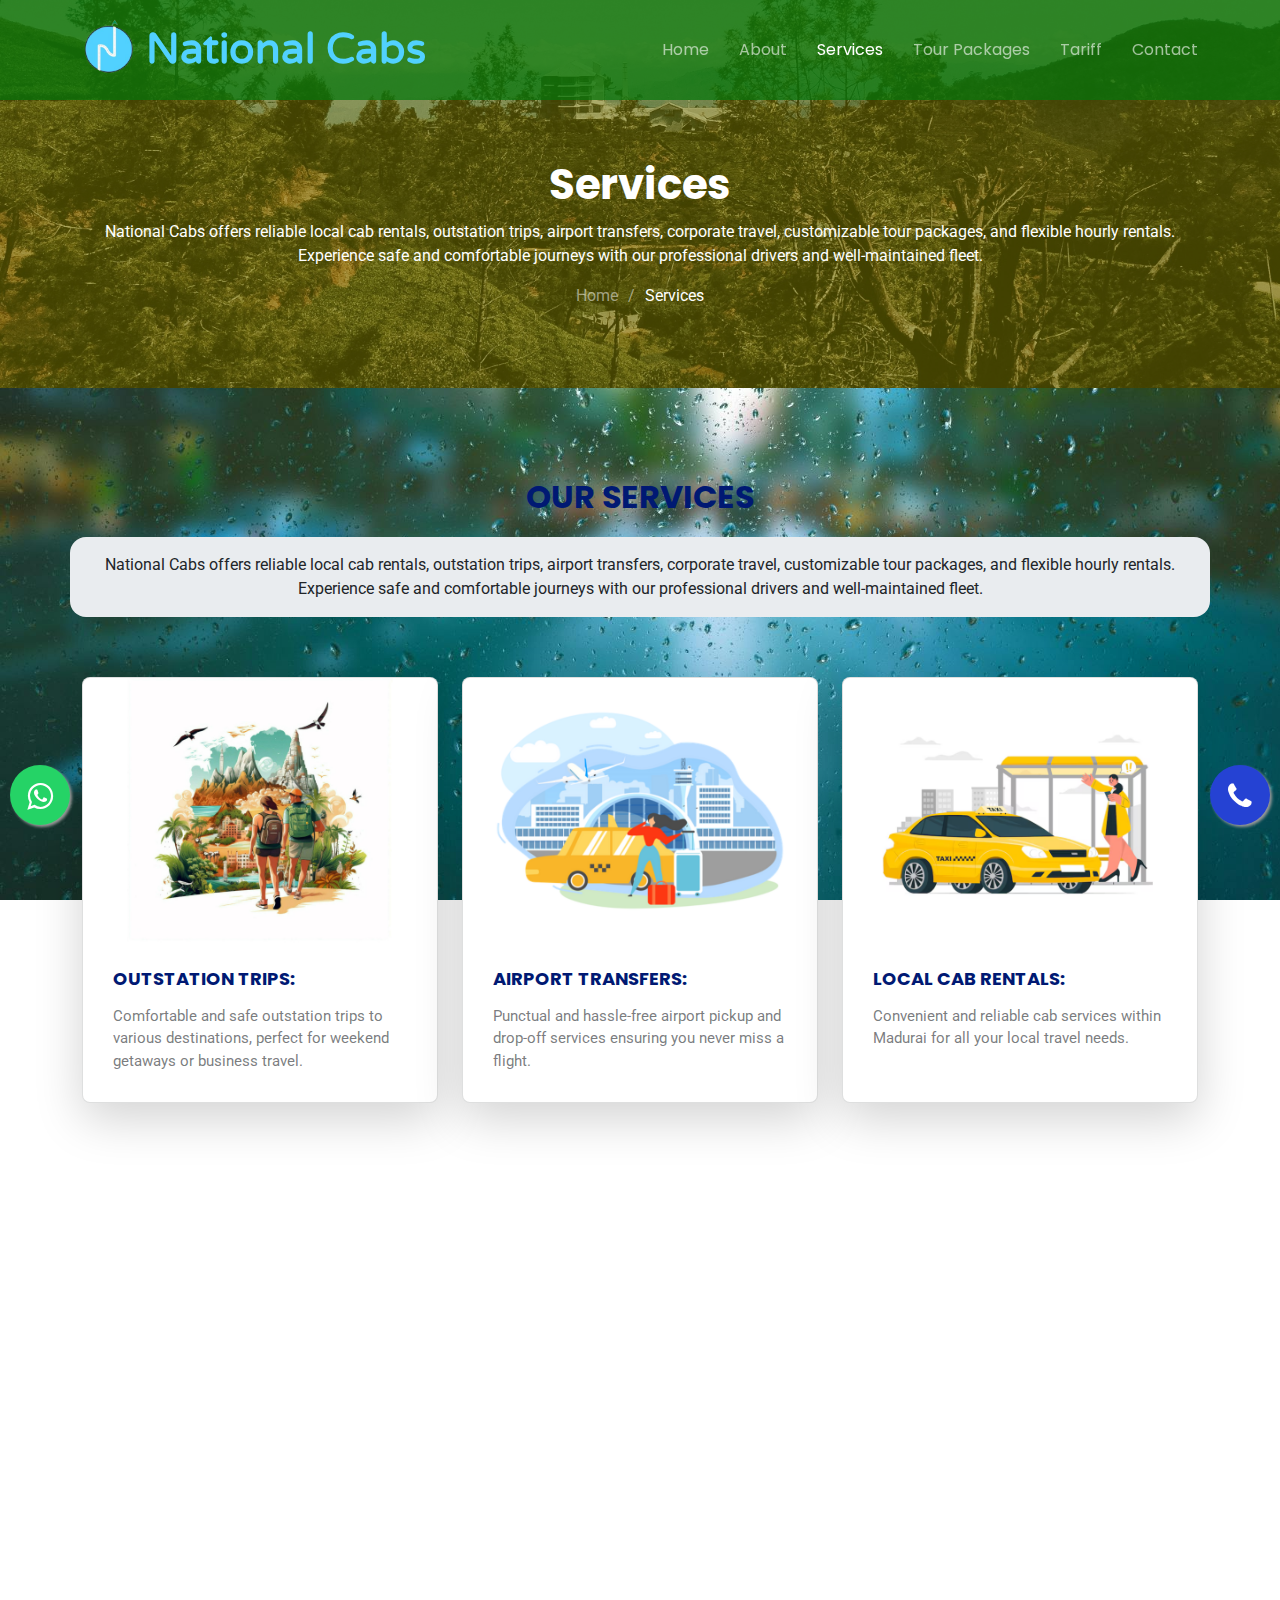
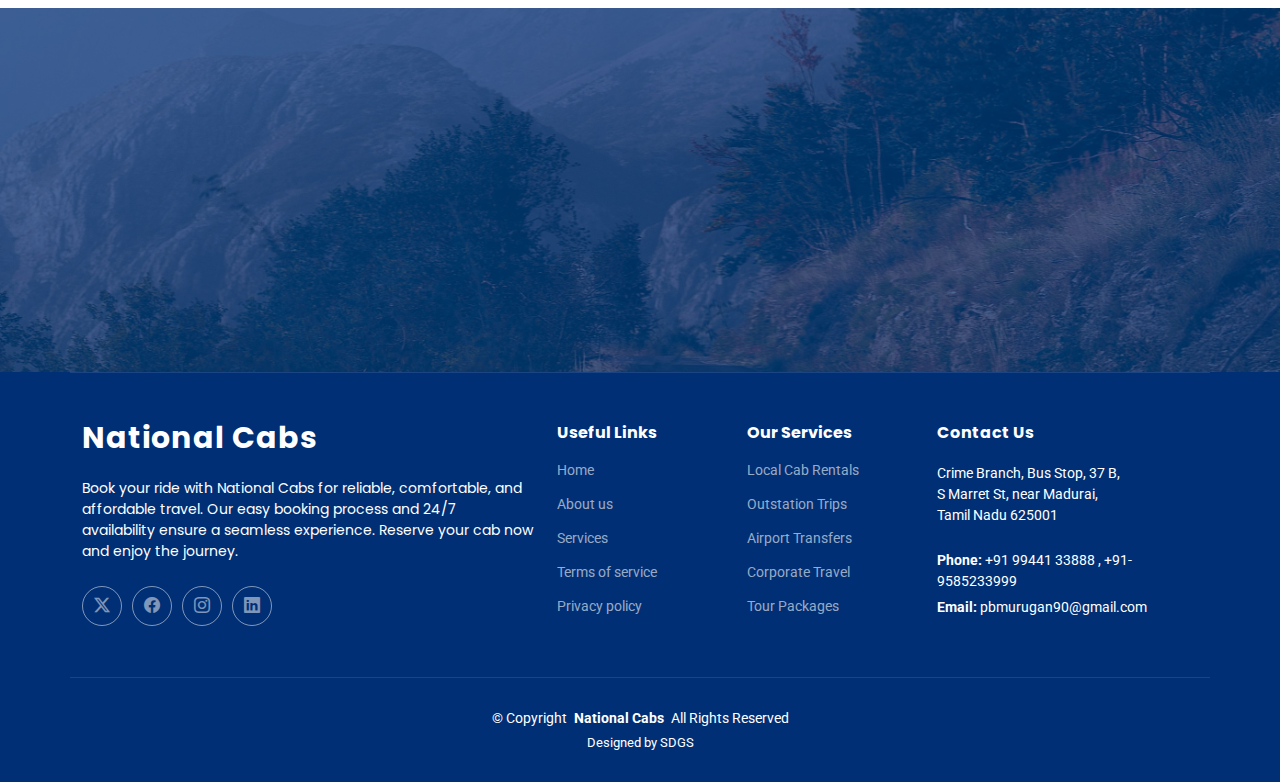
<file: services.html>
<!DOCTYPE html>
<html lang="en">

<head>
  <meta charset="utf-8">
  <meta content="width=device-width, initial-scale=1.0" name="viewport">
  <title>Services </title>
  <title>Our Services | National Cabs - Reliable Travel Solutions in Tamil Nadu</title>
<meta name="keywords" content="Cab services, National Cabs, Madurai travel, taxi rentals, Tamil Nadu tours, cab bookings">
<meta name="description" content="Discover the range of travel services offered by National Cabs, including local and outstation cab rentals, tour packages, and corporate travel solutions.">

<link rel="shortcut icon" href="assets/img/logo-removebg-preview.png" type="image/x-icon">


  <!-- Favicons -->
 <link rel="shortcut icon" href="assets/img/logo-removebg-preview.png" type="image/x-icon">

  <!-- Fonts -->
  <link href="https://fonts.googleapis.com" rel="preconnect">
  <link href="https://fonts.gstatic.com" rel="preconnect" crossorigin>
  <link href="https://fonts.googleapis.com/css2?family=Roboto:ital,wght@0,100;0,300;0,400;0,500;0,700;0,900;1,100;1,300;1,400;1,500;1,700;1,900&family=Poppins:ital,wght@0,100;0,200;0,300;0,400;0,500;0,600;0,700;0,800;0,900;1,100;1,200;1,300;1,400;1,500;1,600;1,700;1,800;1,900&display=swap" rel="stylesheet">

  <!-- Vendor CSS Files -->
  <link href="assets/vendor/bootstrap/css/bootstrap.min.css" rel="stylesheet">
  <link href="assets/vendor/bootstrap-icons/bootstrap-icons.css" rel="stylesheet">
  <link href="assets/vendor/aos/aos.css" rel="stylesheet">
  <link href="assets/vendor/fontawesome-free/css/all.min.css" rel="stylesheet">
  <link href="assets/vendor/glightbox/css/glightbox.min.css" rel="stylesheet">
  <link href="assets/vendor/swiper/swiper-bundle.min.css" rel="stylesheet">

  <!-- Main CSS File -->
  <link href="assets/css/main.css" rel="stylesheet">


  <link rel="preconnect" href="https://fonts.googleapis.com">
  <link rel="preconnect" href="https://fonts.gstatic.com" crossorigin>
  <link href="https://fonts.googleapis.com/css2?family=Inter&family=Kadwa:wght@400;700&family=Kdam+Thmor+Pro&family=Koulen&family=Kreon:wght@300..700&family=Special+Elite&family=Varela+Round&display=swap" rel="stylesheet">
<!-- Google tag (gtag.js) -->
<script async src="https://www.googletagmanager.com/gtag/js?id=G-T471MQCKLX"></script>
<script>
  window.dataLayer = window.dataLayer || [];
  function gtag(){dataLayer.push(arguments);}
  gtag('js', new Date());

  gtag('config', 'G-T471MQCKLX');
</script>
<!-- Google tag (gtag.js) -->
<script async src="https://www.googletagmanager.com/gtag/js?id=AW-11153331414">
</script>
<script>
  window.dataLayer = window.dataLayer || [];
  function gtag(){dataLayer.push(arguments);}
  gtag('js', new Date());

  gtag('config', 'AW-11153331414');
</script>
<!-- Event snippet for Submit lead form conversion page -->
<script>
  gtag('event', 'conversion', {'send_to': 'AW-11153331414/rRLkCK75_IoZENapqcYp'});
</script>
<!-- Event snippet for whats app clicks conversion page -->
<script>
  gtag('event', 'conversion', {'send_to': 'AW-11153331414/sgjqCKaIjN0ZENapqcYp'});
</script>

</head>

<body class="services-page">

  <header id="header" class="header d-flex align-items-center fixed-top">
    <div class="container-fluid container-xl position-relative d-flex align-items-center">

      <a href="index.html" class="logo d-flex align-items-center me-auto">
        <!-- Uncomment the line below if you also wish to use an image logo -->
        <img src="assets/img/logo-removebg-preview.png" alt="Best airport transfers Madurai">
        <h1 class="sitename heading_font">National Cabs  </h1>
      </a>

      <nav id="navmenu" class="navmenu">
        <ul>
          <li><a href="index.html" >Home<br></a></li>
          <li><a href="about.html">About</a></li>
          <li><a href="services.html"class="active">Services</a></li>
          <li><a href="tourpackages.html">Tour Packages</a></li>
          <li><a href="pricing.html">Tariff</a></li>
          <li><a href="contact.html">Contact</a></li>
        </ul>
        <i class="mobile-nav-toggle d-xl-none bi bi-list"></i>
      </nav>

    

    </div>
  </header>

  <main class="main">

    <!-- Page Title -->
    <div class="page-title dark-background" data-aos="fade" style="background-image: url(assets/img/forest.jpg);">
      <div class="container position-relative">
        <h1>Services</h1>
        <p>National Cabs offers reliable local cab rentals, outstation trips, airport transfers, corporate travel, customizable tour packages, and flexible hourly rentals. Experience safe and comfortable journeys with our professional drivers and well-maintained fleet.</p>
        <nav class="breadcrumbs">
          <ol>
            <li><a href="index.html">Home</a></li>
            <li class="current">Services</li>
          </ol>
        </nav>
      </div>
    </div><!-- End Page Title -->

   

    <!-- Services Section -->
    <section id="services" class="services section bg-img">

      <!-- Section Title -->
      <div class="container section-title" data-aos="fade-up">
        <!-- <span>Our Services<br></span> -->
        <h2>Our ServiceS</h2>
        <p class="text-dark bg-body-secondary rounded-4 p-3">National Cabs offers reliable local cab rentals, outstation trips, airport transfers, corporate travel, customizable tour packages, and flexible hourly rentals. Experience safe and comfortable journeys with our professional drivers and well-maintained fleet.</p>
      </div><!-- End Section Title -->
  
      <div class="container">
  
        <div class="row gy-4">
  
          
  
          <div class="col-lg-4 col-md-6" data-aos="fade-up" data-aos-delay="200">
            <div class="card rounded-3 shadow-lg">
              <div class="card-img">
                <img src="assets/img/2.png" alt="Madurai airport cab booking" class="img-fluid rounded-3">
              </div>
              <h3><a href="#" class="stretched-link">Outstation Trips:</a></h3>
              <p>Comfortable and safe outstation trips to various destinations, perfect for weekend getaways or business travel.
              </p>
            </div>
          </div><!-- End Card Item -->
  
          
          <div class="col-lg-4 col-md-6" data-aos="fade-up" data-aos-delay="300">
            <div class="card rounded-3 shadow-lg">
              <div class="card-img">
                <img src="assets/img/3.png" alt="Madurai airport car rental" class="img-fluid rounded-3">
              </div>
              <h3><a href="#" class="stretched-link">Airport Transfers:</a></h3>
              <p>Punctual and hassle-free airport pickup and drop-off services ensuring you never miss a flight.</p>
            </div>
          </div><!-- End Card Item -->
  
          <div class="col-lg-4 col-md-6" data-aos="fade-up" data-aos-delay="100">
            <div class="card rounded-3 shadow-lg">
              <div class="card-img">
                <img src="assets/img/1.png" alt="Cheap airport taxi Madurai" class="img-fluid rounded-3">
              </div>
              <h3>Local Cab Rentals:</h3>
              <p>Convenient and reliable cab services within Madurai for all your local travel needs.</p>
            </div>
          </div><!-- End Card Item -->


          <div class="row mt-4">
            <div class="col-lg-2"></div>
            <div class="col-lg-4 col-md-6" data-aos="fade-up" data-aos-delay="600">
              <div class="card rounded-3 shadow-lg">
                <div class="card-img">
                  <img src="assets/img/6.png" alt="Local Cab Rentals" class="img-fluid rounded-3">
                </div>
                <h3><a href="#" class="stretched-link">Hourly Rentals:</a></h3>
                <p>Flexible hourly cab rental options for shopping, errands, or any short-term travel requirements.</p>
              </div>
            </div><!-- End Card Item -->
    
            
    
    
            <!-- <div class="col-lg-4 col-md-6" data-aos="fade-up" data-aos-delay="400">
              <div class="card rounded-3 shadow-lg">
                <div class="card-img">
                  <img src="assets/img/Untitled design (86).png" alt="Local cabs Dindigul" class="img-fluid rounded-3">
                </div>
                <h3><a href="#" class="stretched-link">Drop Taxi :</a></h3>
                <p>Professional cab services tailored for corporate clients, including employee transportation and business meetings.</p>
              </div>
            </div> -->
            <!-- End Card Item -->
    
            <div class="col-lg-4 col-md-6" data-aos="fade-up" data-aos-delay="500">
              <div class="card rounded-3 shadow-lg">
                <div class="card-img">
                  <img src="assets/img/car_map.png" alt="Dindigul city taxi service" class="img-fluid rounded-3 ">
                </div>
                <h3>One way Taxi & Drop Taxi  :</h3>
                <p>Customizable tour packages to explore popular tourist spots in and around Madurai.</p>
              </div>
            </div><!-- End Card Item -->
            <div class="col-lg-2"></div>
          </div>
  
         
          
  
          
  
         
  
        </div>
  
      </div>
  
    </section>
    <!-- /Services Section -->

   

     <!-- Testimonials Section -->
     <section id="testimonials" class="testimonials section dark-background">

      <img src="assets/img/mountain-2.jpg" class="testimonials-bg" alt="Cab rentals in Dindigul">

      <div class="container" data-aos="fade-up" data-aos-delay="100">

        <div class="swiper init-swiper">
          <script type="application/json" class="swiper-config">
            {
              "loop": true,
              "speed": 600,
              "autoplay": {
                "delay": 5000
              },
              "slidesPerView": "auto",
              "pagination": {
                "el": ".swiper-pagination",
                "type": "bullets",
                "clickable": true
              }
            }
          </script>
          <div class="swiper-wrapper">

            <div class="swiper-slide">
              <div class="testimonial-item">
                <!-- <img src="assets/img/testimonials/testimonials-1.jpg" class="testimonial-img" alt=""> -->
                <h3>raj jani</h3>
                <div class="stars">
                  <i class="bi bi-star-fill"></i><i class="bi bi-star-fill"></i><i class="bi bi-star-fill"></i><i class="bi bi-star-fill"></i><i class="bi bi-star-fill"></i>
                </div>
                <p>
                  <i class="bi bi-quote quote-icon-left"></i>
                  <span>I am from Gujarat and had good family trip to South, particular ,from madurai to rameshwaram. And,I had good family trip experience with national cab service. Driver is too good and had deep knowledge about the places that we visited and  he explained everything in details. Driver was punctual about time and everything. Overall had good experience with this cab service. Thanks!!</span>
                  <i class="bi bi-quote quote-icon-right"></i>
                </p>
              </div>
            </div><!-- End testimonial item -->

            <div class="swiper-slide">
              <div class="testimonial-item">
                <!-- <img src="assets/img/testimonials/testimonials-2.jpg" class="testimonial-img" alt=""> -->
                <h3>saurobijay sarkar</h3>
                <div class="stars">
                  <i class="bi bi-star-fill"></i><i class="bi bi-star-fill"></i><i class="bi bi-star-fill"></i><i class="bi bi-star-fill"></i><i class="bi bi-star-fill"></i>
                </div>
                <p>
                  <i class="bi bi-quote quote-icon-left"></i>
                  <span>Timely pickup. Good decent package.well behaved drivers who can act as guide also. It was a wonderful journey from madurai to kodaikanal.The car came to madurai hotel before time and took Kodaikanal in proper time. The driver was basically a guide also who helped to plan 3 days stay to different places. Finally we came back to madurai via same car. Overall a very good experience</span>
                  <i class="bi bi-quote quote-icon-right"></i>
                </p>
              </div>
            </div><!-- End testimonial item -->

            <div class="swiper-slide">
              <div class="testimonial-item">
                <!-- <img src="assets/img/testimonials/testimonials-3.jpg" class="testimonial-img" alt=""> -->
                <h3>arvind kumar</h3>
                <div class="stars">
                  <i class="bi bi-star-fill"></i><i class="bi bi-star-fill"></i><i class="bi bi-star-fill"></i><i class="bi bi-star-fill"></i><i class="bi bi-star-fill"></i>
                </div>
                <p>
                  <i class="bi bi-quote quote-icon-left"></i>
                  <span>It was a wonderful experience throughout the journey from madurai to Rameshwaram almost all the places on dated 16/11/2023.The behaviour of Mr. Bala driver cum guide was very good very friendly polite and he is punctual to the time .I recommend others at least TRY NATIONAL CABS ONCE.
                    THANKS</span>
                  <i class="bi bi-quote quote-icon-right"></i>
                </p>
              </div>
            </div><!-- End testimonial item -->

            <div class="swiper-slide">
              <div class="testimonial-item">
                <!-- <img src="assets/img/testimonials/testimonials-4.jpg" class="testimonial-img" alt=""> -->
                <h3>Matt Brandon</h3>
                <div class="stars">
                  <i class="bi bi-star-fill"></i><i class="bi bi-star-fill"></i><i class="bi bi-star-fill"></i><i class="bi bi-star-fill"></i><i class="bi bi-star-fill"></i>
                </div>
                <p>
                  <i class="bi bi-quote quote-icon-left"></i>
                  <span>National Cabs made our airport transfer stress-free. The booking process was simple, and the driver arrived on time. The ride was smooth, and the vehicle was in excellent condition.</span>
                  <i class="bi bi-quote quote-icon-right"></i>
                </p>
              </div>
            </div><!-- End testimonial item -->

            <div class="swiper-slide">
              <div class="testimonial-item">
                <!-- <img src="assets/img/testimonials/testimonials-5.jpg" class="testimonial-img" alt=""> -->
                <h3>Ramachandran vijayakumar</h3>
                <div class="stars">
                  <i class="bi bi-star-fill"></i><i class="bi bi-star-fill"></i><i class="bi bi-star-fill"></i><i class="bi bi-star-fill"></i><i class="bi bi-star-fill"></i>
                </div>
                <p>
                  <i class="bi bi-quote quote-icon-left"></i>
                  <span>The entire journey from Madurai to Rameswaram Kanyakumari and Kerala that days was an amazing experience.  Mr. Balamurgan driver and guide behavior was very good , very friendly polite , he was punctual .I recommend others to try National Cabs atleast once.
                    Thanks</span>
                  <i class="bi bi-quote quote-icon-right"></i>
                </p>
              </div>
            </div><!-- End testimonial item -->

          </div>
          <div class="swiper-pagination"></div>
        </div>

      </div>

    </section><!-- /Testimonials Section -->

  

  </main>

  <footer id="footer" class="footer dark-background">

    <div class="container footer-top">
      <div class="row gy-4">
        <div class="col-lg-5 col-md-12 footer-about">
          <a href="index.html" class="logo d-flex align-items-center">
            <span class="sitename">National Cabs </span>
          </a>
          <p>Book your ride with National Cabs for reliable, comfortable, and affordable travel. Our easy booking process and 24/7 availability ensure a seamless experience. Reserve your cab now and enjoy the journey.</p>
          <div class="social-links d-flex mt-4">
            <a href=""><i class="bi bi-twitter-x"></i></a>
            <a href=""><i class="bi bi-facebook"></i></a>
            <a href=""><i class="bi bi-instagram"></i></a>
            <a href=""><i class="bi bi-linkedin"></i></a>
          </div>
        </div>

        <div class="col-lg-2 col-6 footer-links">
          <h4>Useful Links</h4>
          <ul>
            <li><a href="#">Home</a></li>
            <li><a href="#">About us</a></li>
            <li><a href="#">Services</a></li>
            <li><a href="#">Terms of service</a></li>
            <li><a href="#">Privacy policy</a></li>
          </ul>
        </div>

        <div class="col-lg-2 col-6 footer-links">
          <h4>Our Services</h4>
          <ul>
            <li><a href="#">Local Cab Rentals</a></li>
            <li><a href="#">Outstation Trips</a></li>
            <li><a href="#">Airport Transfers</a></li>
            <li><a href="#">Corporate Travel</a></li>
            <li><a href="#">Tour Packages</a></li>
          </ul>
        </div>

        <div class="col-lg-3 col-md-12 footer-contact text-center text-md-start">
          <h4>Contact Us</h4>
          <p>Crime Branch, Bus Stop, 37 B, <br> S Marret St,  near Madurai,<br> Tamil Nadu 625001</p>
          <p class="mt-4"><strong>Phone:</strong> <span>+91 99441 33888</span> , <span>
            +91-9585233999</span></p>
          <p><strong>Email:</strong> <span>pbmurugan90@gmail.com</span></p>
        </div>

      </div>
    </div>

    <div class="container copyright text-center mt-4">
      <p>© <span>Copyright</span> <strong class="px-1 sitename">National Cabs </strong> <span>All Rights Reserved</span></p>
      <div class="credits">
        <!-- All the links in the footer should remain intact. -->
        <!-- You can delete the links only if you've purchased the pro version. -->
        <!-- Licensing information: https://bootstrapmade.com/license/ -->
        <!-- Purchase the pro version with working PHP/AJAX contact form: [buy-url] -->
        Designed by <a href="https://softwaredevelopmentandgraphicdesign.tech/">SDGS</a>
      </div>
    </div>

  </footer>

  <!-- Scroll Top -->
  <a href="#" id="scroll-top" class="scroll-top d-flex align-items-center justify-content-center"><i class="bi bi-arrow-up-short"></i></a>

  <!-- Preloader -->
  <!-- <div id="preloader"></div> -->

   <!-- whatsapp -->
   <a href="https://wa.me/+919944133888" class="float" target="_blank">
    <i class="fa fa-whatsapp my-float"></i>
    </a>

      <!-- phone -->
  <a href="tel:+919944133888" class="float_2" target="_blank">
    <i class="fa fa-phone my-float_2"></i>
    </a>

  <!-- Vendor JS Files -->
  <script src="assets/vendor/bootstrap/js/bootstrap.bundle.min.js"></script>
  <script src="assets/vendor/php-email-form/validate.js"></script>
  <script src="assets/vendor/aos/aos.js"></script>
  <script src="assets/vendor/purecounter/purecounter_vanilla.js"></script>
  <script src="assets/vendor/glightbox/js/glightbox.min.js"></script>
  <script src="assets/vendor/swiper/swiper-bundle.min.js"></script>

  <!-- Main JS File -->
  <script src="assets/js/main.js"></script>
  <script>
    window.addEventListener('load', function() {
      document.addEventListener('mousedown', function(e) {
        if (e.target.closest('[href*="https://wa.me/"]')) {
          gtag('event', 'conversion', {'send_to': 'AW-11153331414/sgjqCKaIjN0ZENapqcYp'});
        }
        if (e.target.closest('[href*="tel"]')) {
          gtag('event', 'conversion', {'send_to': 'AW-11153331414/qrtQCJzijN0ZENapqcYp'});
        }
      }, {
        capture: true
      });
    });
  </script>
</body>

</html>
</file>
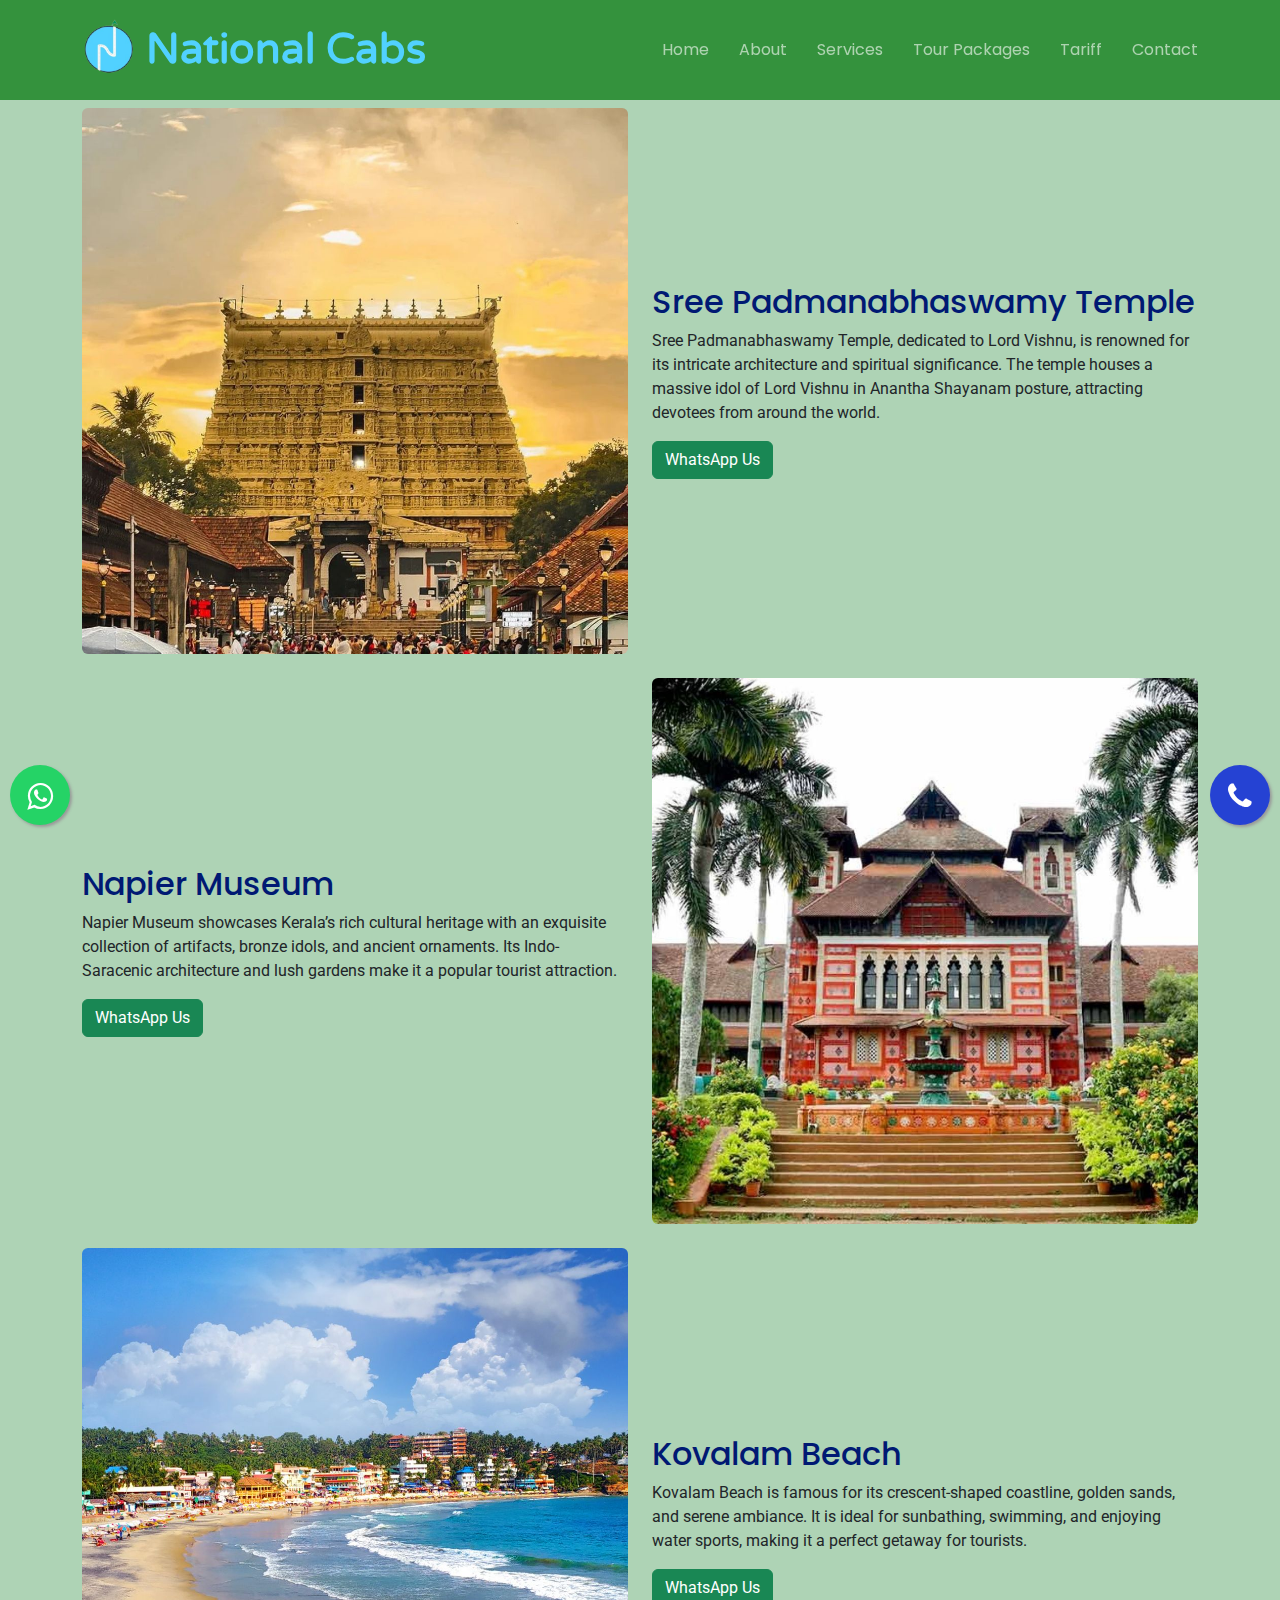
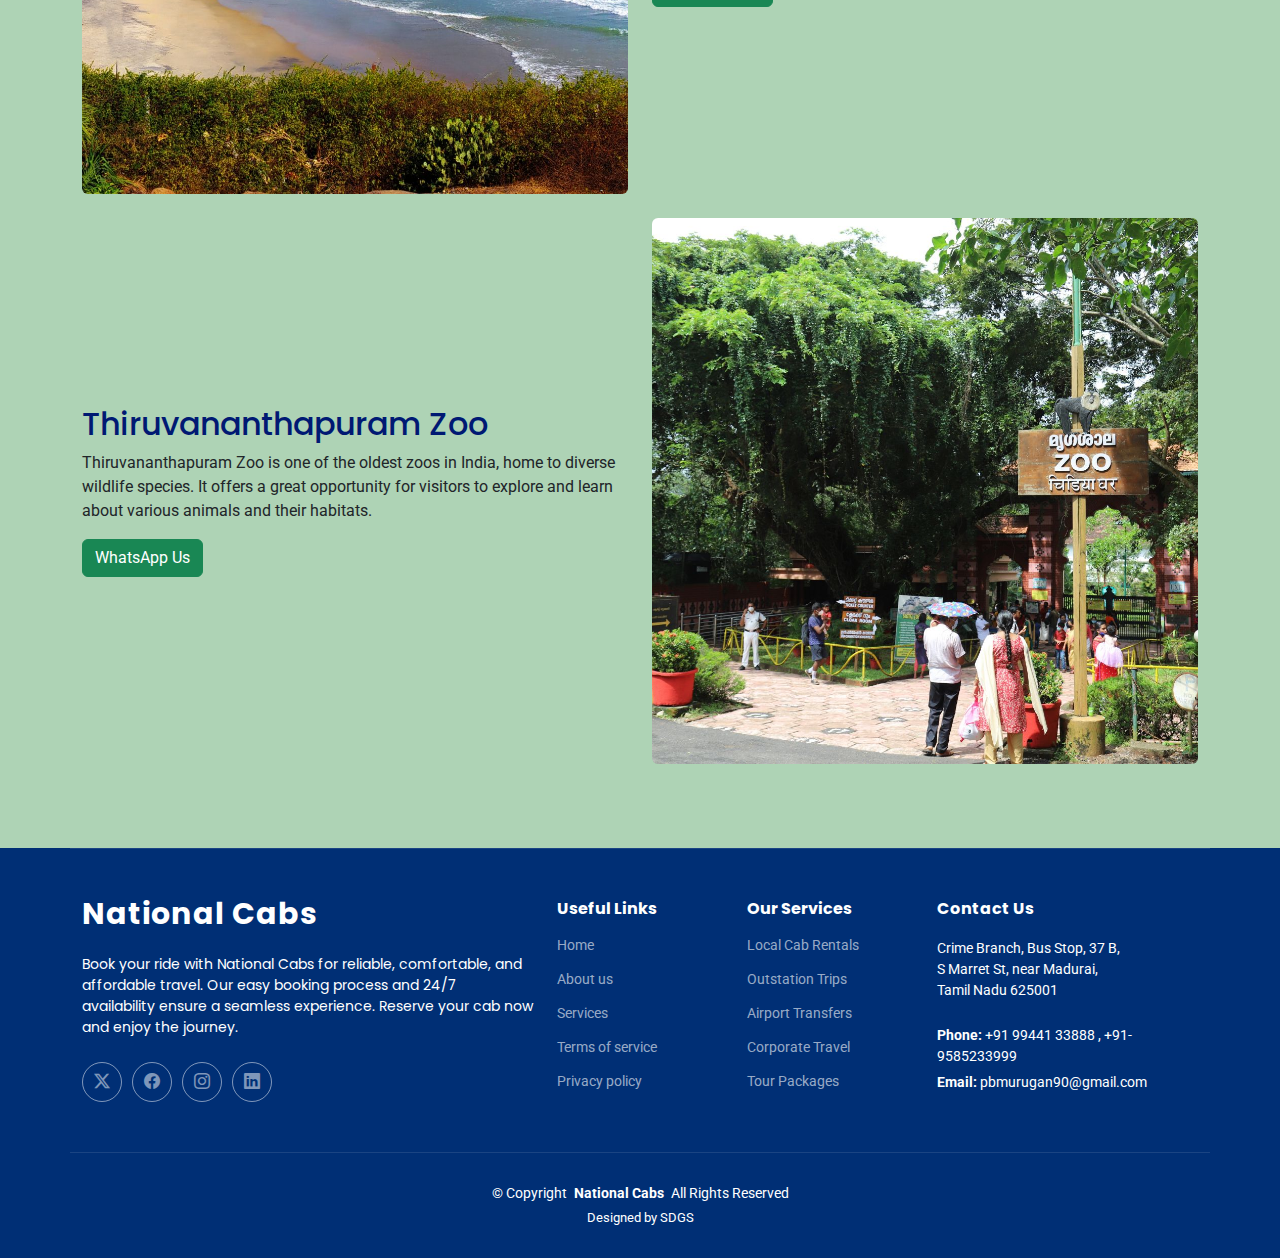
<file: thiruvananthapuram.html>
<!DOCTYPE html>
<html lang="en">

<head>
  <meta charset="utf-8">
  <meta content="width=device-width, initial-scale=1.0" name="viewport">
  <title>Thiruvananthapuram Tour Packages | National Cabs - Comfortable Travel Services</title>
  <meta name="keywords" content="Thiruvananthapuram tourist spots, Padmanabhaswamy Temple, Napier Museum, Kovalam Beach, National Cabs, cab rentals">
  <meta name="description" content="Travel around Thiruvananthapuram with National Cabs. Visit Padmanabhaswamy Temple, Napier Museum, and Kovalam Beach with our comfortable and affordable cabs.">
  
<link rel="shortcut icon" href="assets/img/logo-removebg-preview.png" type="image/x-icon">


  <!-- Favicons -->
 <link rel="shortcut icon" href="assets/img/logo-removebg-preview.png" type="image/x-icon">

  <!-- Fonts -->
  <link href="https://fonts.googleapis.com" rel="preconnect">
  <link href="https://fonts.gstatic.com" rel="preconnect" crossorigin>
  <link href="https://fonts.googleapis.com/css2?family=Roboto:ital,wght@0,100;0,300;0,400;0,500;0,700;0,900;1,100;1,300;1,400;1,500;1,700;1,900&family=Poppins:ital,wght@0,100;0,200;0,300;0,400;0,500;0,600;0,700;0,800;0,900;1,100;1,200;1,300;1,400;1,500;1,600;1,700;1,800;1,900&display=swap" rel="stylesheet">

  <!-- Vendor CSS Files -->
  <link href="assets/vendor/bootstrap/css/bootstrap.min.css" rel="stylesheet">
  <link href="assets/vendor/bootstrap-icons/bootstrap-icons.css" rel="stylesheet">
  <link href="assets/vendor/aos/aos.css" rel="stylesheet">
  <link href="assets/vendor/fontawesome-free/css/all.min.css" rel="stylesheet">
  <link href="assets/vendor/glightbox/css/glightbox.min.css" rel="stylesheet">
  <link href="assets/vendor/swiper/swiper-bundle.min.css" rel="stylesheet">

  <!-- Main CSS File -->
  <link href="assets/css/main.css" rel="stylesheet">

  <link rel="preconnect" href="https://fonts.googleapis.com">
  <link rel="preconnect" href="https://fonts.gstatic.com" crossorigin>
  <link href="https://fonts.googleapis.com/css2?family=Inter&family=Kadwa:wght@400;700&family=Kdam+Thmor+Pro&family=Koulen&family=Kreon:wght@300..700&family=Special+Elite&family=Varela+Round&display=swap" rel="stylesheet">

<!-- Google tag (gtag.js) -->
<script async src="https://www.googletagmanager.com/gtag/js?id=G-T471MQCKLX"></script>
<script>
  window.dataLayer = window.dataLayer || [];
  function gtag(){dataLayer.push(arguments);}
  gtag('js', new Date());

  gtag('config', 'G-T471MQCKLX');
</script>
<!-- Google tag (gtag.js) -->
<script async src="https://www.googletagmanager.com/gtag/js?id=AW-11153331414">
</script>
<script>
  window.dataLayer = window.dataLayer || [];
  function gtag(){dataLayer.push(arguments);}
  gtag('js', new Date());

  gtag('config', 'AW-11153331414');
</script>
<!-- Event snippet for Submit lead form conversion page -->
<script>
  gtag('event', 'conversion', {'send_to': 'AW-11153331414/rRLkCK75_IoZENapqcYp'});
</script>
<!-- Event snippet for whats app clicks conversion page -->
<script>
  gtag('event', 'conversion', {'send_to': 'AW-11153331414/sgjqCKaIjN0ZENapqcYp'});
</script>

</head>

<body class="about-page" style="background-color: rgba(0, 116, 23, 0.317);">

  <header id="header" class="header d-flex align-items-center fixed-top">
    <div class="container-fluid container-xl position-relative d-flex align-items-center">

      <a href="index.html" class="logo d-flex align-items-center me-auto">
        <!-- Uncomment the line below if you also wish to use an image logo -->
         <img src="assets/img/logo-removebg-preview.png" alt="Outstation cabs Dindigul">
        <h1 class="sitename heading_font">National Cabs  </h1>
      </a>

      <nav id="navmenu" class="navmenu">
        <ul>
          <li><a href="index.html" >Home<br></a></li>
          <li><a href="about.html">About</a></li>
          <li><a href="services.html">Services</a></li>
          <li><a href="tourpackages.html">Tour Packages</a></li>
          <li><a href="pricing.html">Tariff</a></li>
          <li><a href="contact.html">Contact</a></li>
        </ul>
        <i class="mobile-nav-toggle d-xl-none bi bi-list"></i>
      </nav>

    

    </div>
  </header>

  <main class="main">

   

 
<section class="mt-5">
  <div class="container">

    <!-- Sree Padmanabhaswamy Temple -->
    <div class="row mb-4 align-items-center">
        <div class="col-lg-6 order-1 order-lg-1">
            <img src="./assets/img/thiruvananthapuram/1.jpg" alt="Sree Padmanabhaswamy Temple" class="img-fluid rounded">
        </div>
        <div class="col-lg-6 order-2 order-lg-2">
            <h2>Sree Padmanabhaswamy Temple</h2>
            <p>Sree Padmanabhaswamy Temple, dedicated to Lord Vishnu, is renowned for its intricate architecture and spiritual significance. The temple houses a massive idol of Lord Vishnu in Anantha Shayanam posture, attracting devotees from around the world.</p>
            <a href="https://wa.me/9944133888" class="whatsapp-btn btn btn-success">WhatsApp Us</a>
        </div>
    </div>

    <!-- Napier Museum -->
    <div class="row mb-4 align-items-center">
        <div class="col-lg-6 order-1 order-lg-2">
            <img src="./assets/img/thiruvananthapuram/2.jpg" alt="Napier Museum" class="img-fluid rounded">
        </div>
        <div class="col-lg-6 order-2 order-lg-1">
            <h2>Napier Museum</h2>
            <p>Napier Museum showcases Kerala’s rich cultural heritage with an exquisite collection of artifacts, bronze idols, and ancient ornaments. Its Indo-Saracenic architecture and lush gardens make it a popular tourist attraction.</p>
            <a href="https://wa.me/9944133888" class="whatsapp-btn btn btn-success">WhatsApp Us</a>
        </div>
    </div>

    <!-- Kovalam Beach -->
    <div class="row mb-4 align-items-center">
        <div class="col-lg-6 order-1 order-lg-1">
            <img src="./assets/img/thiruvananthapuram/3.jpg" alt="Kovalam Beach" class="img-fluid rounded">
        </div>
        <div class="col-lg-6 order-2 order-lg-2">
            <h2>Kovalam Beach</h2>
            <p>Kovalam Beach is famous for its crescent-shaped coastline, golden sands, and serene ambiance. It is ideal for sunbathing, swimming, and enjoying water sports, making it a perfect getaway for tourists.</p>
            <a href="https://wa.me/9944133888" class="whatsapp-btn btn btn-success">WhatsApp Us</a>
        </div>
    </div>

    <!-- Thiruvananthapuram Zoo -->
    <div class="row mb-4 align-items-center">
        <div class="col-lg-6 order-1 order-lg-2">
            <img src="./assets/img/thiruvananthapuram/4.jpg" alt="Thiruvananthapuram Zoo" class="img-fluid rounded">
        </div>
        <div class="col-lg-6 order-2 order-lg-1">
            <h2>Thiruvananthapuram Zoo</h2>
            <p>Thiruvananthapuram Zoo is one of the oldest zoos in India, home to diverse wildlife species. It offers a great opportunity for visitors to explore and learn about various animals and their habitats.</p>
            <a href="https://wa.me/9944133888" class="whatsapp-btn btn btn-success">WhatsApp Us</a>
        </div>
    </div>

  </div>
</section>
   

  </main>

  <footer id="footer" class="footer dark-background">

    <div class="container footer-top">
      <div class="row gy-4">
        <div class="col-lg-5 col-md-12 footer-about">
          <a href="index.html" class="logo d-flex align-items-center">
            <span class="sitename">National Cabs </span>
          </a>
          <p>Book your ride with National Cabs for reliable, comfortable, and affordable travel. Our easy booking process and 24/7 availability ensure a seamless experience. Reserve your cab now and enjoy the journey.</p>
          <div class="social-links d-flex mt-4">
            <a href=""><i class="bi bi-twitter-x"></i></a>
            <a href=""><i class="bi bi-facebook"></i></a>
            <a href=""><i class="bi bi-instagram"></i></a>
            <a href=""><i class="bi bi-linkedin"></i></a>
          </div>
        </div>

        <div class="col-lg-2 col-6 footer-links">
          <h4>Useful Links</h4>
          <ul>
            <li><a href="#">Home</a></li>
            <li><a href="#">About us</a></li>
            <li><a href="#">Services</a></li>
            <li><a href="#">Terms of service</a></li>
            <li><a href="#">Privacy policy</a></li>
          </ul>
        </div>

        <div class="col-lg-2 col-6 footer-links">
          <h4>Our Services</h4>
          <ul>
            <li><a href="#">Local Cab Rentals</a></li>
            <li><a href="#">Outstation Trips</a></li>
            <li><a href="#">Airport Transfers</a></li>
            <li><a href="#">Corporate Travel</a></li>
            <li><a href="#">Tour Packages</a></li>
          </ul>
        </div>

        <div class="col-lg-3 col-md-12 footer-contact text-center text-md-start">
          <h4>Contact Us</h4>
          <p>Crime Branch, Bus Stop, 37 B, <br> S Marret St,  near Madurai,<br> Tamil Nadu 625001</p>
          <p class="mt-4"><strong>Phone:</strong> <span>+91 99441 33888</span> , <span>
            +91-9585233999</span></p>
          <p><strong>Email:</strong> <span>pbmurugan90@gmail.com</span></p>
        </div>

      </div>
    </div>

    <div class="container copyright text-center mt-4">
      <p>© <span>Copyright</span> <strong class="px-1 sitename">National Cabs </strong> <span>All Rights Reserved</span></p>
      <div class="credits">
        <!-- All the links in the footer should remain intact. -->
        <!-- You can delete the links only if you've purchased the pro version. -->
        <!-- Licensing information: https://bootstrapmade.com/license/ -->
        <!-- Purchase the pro version with working PHP/AJAX contact form: [buy-url] -->
        Designed by <a href="https://softwaredevelopmentandgraphicdesign.tech/">SDGS</a>
      </div>
    </div>

  </footer>

  <!-- Scroll Top -->
  <a href="#" id="scroll-top" class="scroll-top d-flex align-items-center justify-content-center"><i class="bi bi-arrow-up-short"></i></a>

  <!-- Preloader -->
  <!-- <div id="preloader"></div> -->

   <!-- whatsapp -->
   <a href="https://wa.me/+919944133888" class="float" target="_blank">
    <i class="fa fa-whatsapp my-float"></i>
    </a>

     <!-- phone -->
    <a href="tel:+919944133888" class="float_2" target="_blank">
      <i class="fa fa-phone my-float_2"></i>
      </a>

  <!-- Vendor JS Files -->
  <script src="assets/vendor/bootstrap/js/bootstrap.bundle.min.js"></script>
  <script src="assets/vendor/php-email-form/validate.js"></script>
  <script src="assets/vendor/aos/aos.js"></script>
  <script src="assets/vendor/purecounter/purecounter_vanilla.js"></script>
  <script src="assets/vendor/glightbox/js/glightbox.min.js"></script>
  <script src="assets/vendor/swiper/swiper-bundle.min.js"></script>

  <!-- Main JS File -->
  <script src="assets/js/main.js"></script>
  <script>
    window.addEventListener('load', function() {
      document.addEventListener('mousedown', function(e) {
        if (e.target.closest('[href*="https://wa.me/"]')) {
          gtag('event', 'conversion', {'send_to': 'AW-11153331414/sgjqCKaIjN0ZENapqcYp'});
        }
        if (e.target.closest('[href*="tel"]')) {
          gtag('event', 'conversion', {'send_to': 'AW-11153331414/qrtQCJzijN0ZENapqcYp'});
        }
      }, {
        capture: true
      });
    });
  </script>
</body>

</html>
</file>
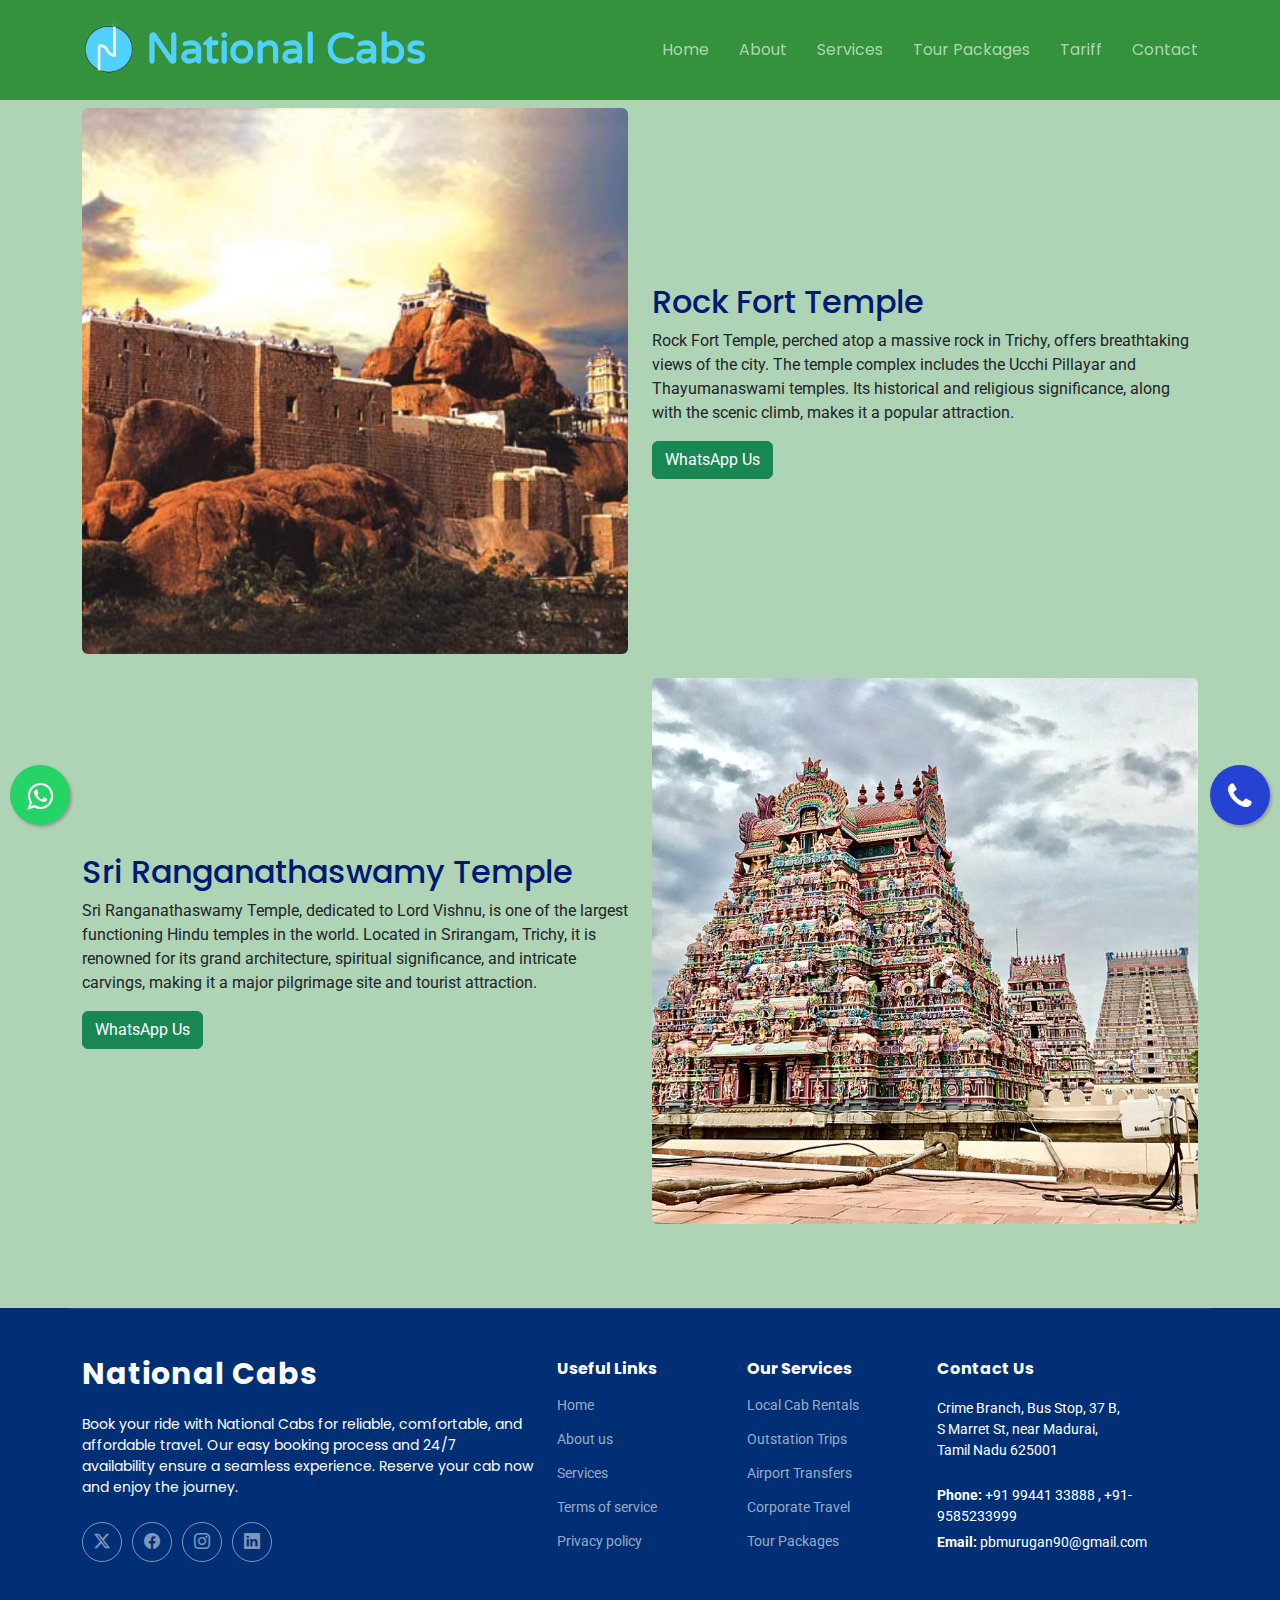
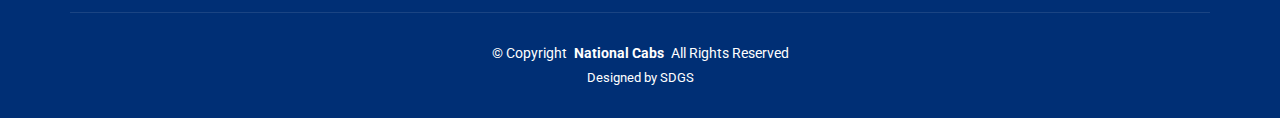
<file: trichy.html>
<!DOCTYPE html>
<html lang="en">

<head>
  <meta charset="utf-8">
  <meta content="width=device-width, initial-scale=1.0" name="viewport">
  <title>Trichy Sightseeing Tours | National Cabs - Spiritual and Historical Travel</title>
  <meta name="keywords" content="Trichy tourist places, Rock Fort Temple, Sri Ranganathaswamy Temple, National Cabs, cab services in Trichy, temple tours">
  <meta name="description" content="Discover the spiritual and historical sites of Trichy with National Cabs. Visit Rock Fort Temple and Sri Ranganathaswamy Temple with our reliable cab services.">
  
<link rel="shortcut icon" href="assets/img/logo-removebg-preview.png" type="image/x-icon">


  <!-- Favicons -->
 <link rel="shortcut icon" href="assets/img/logo-removebg-preview.png" type="image/x-icon">

  <!-- Fonts -->
  <link href="https://fonts.googleapis.com" rel="preconnect">
  <link href="https://fonts.gstatic.com" rel="preconnect" crossorigin>
  <link href="https://fonts.googleapis.com/css2?family=Roboto:ital,wght@0,100;0,300;0,400;0,500;0,700;0,900;1,100;1,300;1,400;1,500;1,700;1,900&family=Poppins:ital,wght@0,100;0,200;0,300;0,400;0,500;0,600;0,700;0,800;0,900;1,100;1,200;1,300;1,400;1,500;1,600;1,700;1,800;1,900&display=swap" rel="stylesheet">

  <!-- Vendor CSS Files -->
  <link href="assets/vendor/bootstrap/css/bootstrap.min.css" rel="stylesheet">
  <link href="assets/vendor/bootstrap-icons/bootstrap-icons.css" rel="stylesheet">
  <link href="assets/vendor/aos/aos.css" rel="stylesheet">
  <link href="assets/vendor/fontawesome-free/css/all.min.css" rel="stylesheet">
  <link href="assets/vendor/glightbox/css/glightbox.min.css" rel="stylesheet">
  <link href="assets/vendor/swiper/swiper-bundle.min.css" rel="stylesheet">

  <!-- Main CSS File -->
  <link href="assets/css/main.css" rel="stylesheet">

  <link rel="preconnect" href="https://fonts.googleapis.com">
  <link rel="preconnect" href="https://fonts.gstatic.com" crossorigin>
  <link href="https://fonts.googleapis.com/css2?family=Inter&family=Kadwa:wght@400;700&family=Kdam+Thmor+Pro&family=Koulen&family=Kreon:wght@300..700&family=Special+Elite&family=Varela+Round&display=swap" rel="stylesheet">

<!-- Google tag (gtag.js) -->
<script async src="https://www.googletagmanager.com/gtag/js?id=G-T471MQCKLX"></script>
<script>
  window.dataLayer = window.dataLayer || [];
  function gtag(){dataLayer.push(arguments);}
  gtag('js', new Date());

  gtag('config', 'G-T471MQCKLX');
</script>
<!-- Google tag (gtag.js) -->
<script async src="https://www.googletagmanager.com/gtag/js?id=AW-11153331414">
</script>
<script>
  window.dataLayer = window.dataLayer || [];
  function gtag(){dataLayer.push(arguments);}
  gtag('js', new Date());

  gtag('config', 'AW-11153331414');
</script>
<!-- Event snippet for Submit lead form conversion page -->
<script>
  gtag('event', 'conversion', {'send_to': 'AW-11153331414/rRLkCK75_IoZENapqcYp'});
</script>
<!-- Event snippet for whats app clicks conversion page -->
<script>
  gtag('event', 'conversion', {'send_to': 'AW-11153331414/sgjqCKaIjN0ZENapqcYp'});
</script>

</head>

<body class="about-page" style="background-color: rgba(0, 116, 23, 0.317);">

  <header id="header" class="header d-flex align-items-center fixed-top">
    <div class="container-fluid container-xl position-relative d-flex align-items-center">

      <a href="index.html" class="logo d-flex align-items-center me-auto">
        <!-- Uncomment the line below if you also wish to use an image logo -->
         <img src="assets/img/logo-removebg-preview.png" alt="Outstation cabs Dindigul">
        <h1 class="sitename heading_font">National Cabs  </h1>
      </a>

      <nav id="navmenu" class="navmenu">
        <ul>
          <li><a href="index.html" >Home<br></a></li>
          <li><a href="about.html">About</a></li>
          <li><a href="services.html">Services</a></li>
          <li><a href="tourpackages.html">Tour Packages</a></li>
          <li><a href="pricing.html">Tariff</a></li>
          <li><a href="contact.html">Contact</a></li>
        </ul>
        <i class="mobile-nav-toggle d-xl-none bi bi-list"></i>
      </nav>

    

    </div>
  </header>

  <main class="main">

   

 
<section class="mt-5">
  <div class="container">

    <!-- Rock Fort Temple -->
    <div class="row mb-4 align-items-center">
      <div class="col-lg-6 order-1 order-lg-1">
          <img src="./assets/img/trichy/1.jpg" alt="Rock Fort Temple" class="img-fluid rounded">
      </div>
      <div class="col-lg-6 order-2 order-lg-2">
          <h2>Rock Fort Temple</h2>
          <p>Rock Fort Temple, perched atop a massive rock in Trichy, offers breathtaking views of the city. The temple complex includes the Ucchi Pillayar and Thayumanaswami temples. Its historical and religious significance, along with the scenic climb, makes it a popular attraction.</p>
          <a href="https://wa.me/9944133888" class="whatsapp-btn btn btn-success">WhatsApp Us</a>
      </div>
  </div>

  <!-- Sri Ranganathaswamy Temple -->
  <div class="row mb-4 align-items-center">
      <div class="col-lg-6 order-1 order-lg-2">
          <img src="./assets/img/trichy/2.jpg" alt="Sri Ranganathaswamy Temple" class="img-fluid rounded">
      </div>
      <div class="col-lg-6 order-2 order-lg-1">
          <h2>Sri Ranganathaswamy Temple</h2>
          <p>Sri Ranganathaswamy Temple, dedicated to Lord Vishnu, is one of the largest functioning Hindu temples in the world. Located in Srirangam, Trichy, it is renowned for its grand architecture, spiritual significance, and intricate carvings, making it a major pilgrimage site and tourist attraction.</p>
          <a href="https://wa.me/9944133888" class="whatsapp-btn btn btn-success">WhatsApp Us</a>
      </div>
  </div>

  </div>

</section>
   

  </main>

  <footer id="footer" class="footer dark-background">

    <div class="container footer-top">
      <div class="row gy-4">
        <div class="col-lg-5 col-md-12 footer-about">
          <a href="index.html" class="logo d-flex align-items-center">
            <span class="sitename">National Cabs </span>
          </a>
          <p>Book your ride with National Cabs for reliable, comfortable, and affordable travel. Our easy booking process and 24/7 availability ensure a seamless experience. Reserve your cab now and enjoy the journey.</p>
          <div class="social-links d-flex mt-4">
            <a href=""><i class="bi bi-twitter-x"></i></a>
            <a href=""><i class="bi bi-facebook"></i></a>
            <a href=""><i class="bi bi-instagram"></i></a>
            <a href=""><i class="bi bi-linkedin"></i></a>
          </div>
        </div>

        <div class="col-lg-2 col-6 footer-links">
          <h4>Useful Links</h4>
          <ul>
            <li><a href="#">Home</a></li>
            <li><a href="#">About us</a></li>
            <li><a href="#">Services</a></li>
            <li><a href="#">Terms of service</a></li>
            <li><a href="#">Privacy policy</a></li>
          </ul>
        </div>

        <div class="col-lg-2 col-6 footer-links">
          <h4>Our Services</h4>
          <ul>
            <li><a href="#">Local Cab Rentals</a></li>
            <li><a href="#">Outstation Trips</a></li>
            <li><a href="#">Airport Transfers</a></li>
            <li><a href="#">Corporate Travel</a></li>
            <li><a href="#">Tour Packages</a></li>
          </ul>
        </div>

        <div class="col-lg-3 col-md-12 footer-contact text-center text-md-start">
          <h4>Contact Us</h4>
          <p>Crime Branch, Bus Stop, 37 B, <br> S Marret St,  near Madurai,<br> Tamil Nadu 625001</p>
          <p class="mt-4"><strong>Phone:</strong> <span>+91 99441 33888</span> , <span>
            +91-9585233999</span></p>
          <p><strong>Email:</strong> <span>pbmurugan90@gmail.com</span></p>
        </div>

      </div>
    </div>

    <div class="container copyright text-center mt-4">
      <p>© <span>Copyright</span> <strong class="px-1 sitename">National Cabs </strong> <span>All Rights Reserved</span></p>
      <div class="credits">
        <!-- All the links in the footer should remain intact. -->
        <!-- You can delete the links only if you've purchased the pro version. -->
        <!-- Licensing information: https://bootstrapmade.com/license/ -->
        <!-- Purchase the pro version with working PHP/AJAX contact form: [buy-url] -->
        Designed by <a href="https://softwaredevelopmentandgraphicdesign.tech/">SDGS</a>
      </div>
    </div>

  </footer>

  <!-- Scroll Top -->
  <a href="#" id="scroll-top" class="scroll-top d-flex align-items-center justify-content-center"><i class="bi bi-arrow-up-short"></i></a>

  <!-- Preloader -->
  <!-- <div id="preloader"></div> -->

   <!-- whatsapp -->
   <a href="https://wa.me/+919944133888" class="float" target="_blank">
    <i class="fa fa-whatsapp my-float"></i>
    </a>

     <!-- phone -->
    <a href="tel:+919944133888" class="float_2" target="_blank">
      <i class="fa fa-phone my-float_2"></i>
      </a>

  <!-- Vendor JS Files -->
  <script src="assets/vendor/bootstrap/js/bootstrap.bundle.min.js"></script>
  <script src="assets/vendor/php-email-form/validate.js"></script>
  <script src="assets/vendor/aos/aos.js"></script>
  <script src="assets/vendor/purecounter/purecounter_vanilla.js"></script>
  <script src="assets/vendor/glightbox/js/glightbox.min.js"></script>
  <script src="assets/vendor/swiper/swiper-bundle.min.js"></script>

  <!-- Main JS File -->
  <script src="assets/js/main.js"></script>
  <script>
    window.addEventListener('load', function() {
      document.addEventListener('mousedown', function(e) {
        if (e.target.closest('[href*="https://wa.me/"]')) {
          gtag('event', 'conversion', {'send_to': 'AW-11153331414/sgjqCKaIjN0ZENapqcYp'});
        }
        if (e.target.closest('[href*="tel"]')) {
          gtag('event', 'conversion', {'send_to': 'AW-11153331414/qrtQCJzijN0ZENapqcYp'});
        }
      }, {
        capture: true
      });
    });
  </script>
</body>

</html>
</file>
<file: assets/css/main.css>
@import url("https://maxcdn.bootstrapcdn.com/font-awesome/4.5.0/css/font-awesome.min.css");

:root {
  --default-font: "Roboto",  system-ui, -apple-system, "Segoe UI", Roboto, "Helvetica Neue", Arial, "Noto Sans", "Liberation Sans", sans-serif, "Apple Color Emoji", "Segoe UI Emoji", "Segoe UI Symbol", "Noto Color Emoji";
  --heading-font: "Poppins",  sans-serif;
  --nav-font: "Poppins",  sans-serif;
}

/* Global Colors - The following color variables are used throughout the website. Updating them here will change the color scheme of the entire website */
:root { 
  --background-color: #ffffff; /* Background color for the entire website, including individual sections */
  --default-color: #212529; /* Default color used for the majority of the text content across the entire website */
  --heading-color: #001973; /* Color for headings, subheadings and title throughout the website */
  --accent-color: #0d42ff; /* Accent color that represents your brand on the website. It's used for buttons, links, and other elements that need to stand out */
  --surface-color: #ffffff; /* The surface color is used as a background of boxed elements within sections, such as cards, icon boxes, or other elements that require a visual separation from the global background. */
  --contrast-color: #ffffff; /* Contrast color for text, ensuring readability against backgrounds of accent, heading, or default colors. */
}
.bg-primary_col{
  background-color: #FAFA33 !important;
}

/* Nav Menu Colors - The following color variables are used specifically for the navigation menu. They are separate from the global colors to allow for more customization options */
:root {
  --nav-color: rgba(255, 255, 255, 0.6);  /* The default color of the main navmenu links */
  --nav-hover-color: #ffffff; /* Applied to main navmenu links when they are hovered over or active */
  --nav-mobile-background-color: #ffffff; /* Used as the background color for mobile navigation menu */
  --nav-dropdown-background-color: #ffffff; /* Used as the background color for dropdown items that appear when hovering over primary navigation items */
  --nav-dropdown-color: #212529; /* Used for navigation links of the dropdown items in the navigation menu. */
  --nav-dropdown-hover-color: #0d42ff; /* Similar to --nav-hover-color, this color is applied to dropdown navigation links when they are hovered over. */
}

/* Color Presets - These classes override global colors when applied to any section or element, providing reuse of the sam color scheme. */

.light-background {
  --background-color: #f7f9fc;
  --surface-color: #ffffff;
}

.dark-background {
  --background-color: #002f75;
  --default-color: #ffffff;
  --heading-color: #ffffff;
  --surface-color: #2360c2;
  --contrast-color: #ffffff;
}

/* Smooth scroll */
:root {
  scroll-behavior: smooth;
}

/*--------------------------------------------------------------
# General Styling & Shared Classes
--------------------------------------------------------------*/
body {
  color: var(--default-color);
  background-color: var(--background-color);
  font-family: var(--default-font);
}

a {
  color: var(--accent-color);
  text-decoration: none;
  transition: 0.3s;
}

a:hover {
  color: color-mix(in srgb, var(--accent-color), transparent 25%);
  text-decoration: none;
}

h1,
h2,
h3,
h4,
h5,
h6 {
  color: var(--heading-color);
  font-family: var(--heading-font);
}

/* Pulsating Play Button
------------------------------*/
.pulsating-play-btn {
  width: 94px;
  height: 94px;
  background: radial-gradient(var(--accent-color) 50%, color-mix(in srgb, var(--accent-color), transparent 75%) 52%);
  border-radius: 50%;
  display: block;
  position: relative;
  overflow: hidden;
}

.pulsating-play-btn:before {
  content: "";
  position: absolute;
  width: 120px;
  height: 120px;
  animation-delay: 0s;
  animation: pulsate-play-btn 2s;
  animation-direction: forwards;
  animation-iteration-count: infinite;
  animation-timing-function: steps;
  opacity: 1;
  border-radius: 50%;
  border: 5px solid color-mix(in srgb, var(--accent-color), transparent 30%);
  top: -15%;
  left: -15%;
  background: rgba(198, 16, 0, 0);
}

.pulsating-play-btn:after {
  content: "";
  position: absolute;
  left: 50%;
  top: 50%;
  transform: translateX(-40%) translateY(-50%);
  width: 0;
  height: 0;
  border-top: 10px solid transparent;
  border-bottom: 10px solid transparent;
  border-left: 15px solid #fff;
  z-index: 100;
  transition: all 400ms cubic-bezier(0.55, 0.055, 0.675, 0.19);
}

.pulsating-play-btn:hover:before {
  content: "";
  position: absolute;
  left: 50%;
  top: 50%;
  transform: translateX(-40%) translateY(-50%);
  width: 0;
  height: 0;
  border: none;
  border-top: 10px solid transparent;
  border-bottom: 10px solid transparent;
  border-left: 15px solid #fff;
  z-index: 200;
  animation: none;
  border-radius: 0;
}

.pulsating-play-btn:hover:after {
  border-left: 15px solid var(--accent-color);
  transform: scale(20);
}

@keyframes pulsate-play-btn {
  0% {
    transform: scale(0.6, 0.6);
    opacity: 1;
  }

  100% {
    transform: scale(1, 1);
    opacity: 0;
  }
}

/* PHP Email Form Messages
------------------------------*/
.php-email-form .error-message {
  display: none;
  background: #df1529;
  color: #ffffff;
  text-align: left;
  padding: 15px;
  margin-bottom: 24px;
  font-weight: 600;
}

.php-email-form .sent-message {
  display: none;
  color: #ffffff;
  background: #059652;
  text-align: center;
  padding: 15px;
  margin-bottom: 24px;
  font-weight: 600;
}

.php-email-form .loading {
  display: none;
  background: var(--surface-color);
  text-align: center;
  padding: 15px;
  margin-bottom: 24px;
}

.php-email-form .loading:before {
  content: "";
  display: inline-block;
  border-radius: 50%;
  width: 24px;
  height: 24px;
  margin: 0 10px -6px 0;
  border: 3px solid var(--accent-color);
  border-top-color: var(--surface-color);
  animation: php-email-form-loading 1s linear infinite;
}

@keyframes php-email-form-loading {
  0% {
    transform: rotate(0deg);
  }

  100% {
    transform: rotate(360deg);
  }
}

/*--------------------------------------------------------------
# Global Header
--------------------------------------------------------------*/
.header {
  --background-color: rgba(0, 118, 10, 0.701);
  --heading-color: #ffffff;
  color: var(--default-color);
  background-color: var(--background-color);
  padding: 20px 0;
  transition: all 0.5s;
  z-index: 997;
}

.header .logo {
  line-height: 1;
}

.header .logo img {
  max-height: 36px;
  margin-right: 8px;
}

.header .logo h1 {
  font-size: 30px;
  margin: 0;
  font-weight: 700;
  color: #51d1ff;
}

.header .btn-getstarted,
.header .btn-getstarted:focus {
  color: var(--contrast-color);
  background: var(--accent-color);
  font-size: 14px;
  padding: 8px 25px;
  margin: 0 0 0 30px;
  border-radius: 4px;
  transition: 0.3s;
}

.header .btn-getstarted:hover,
.header .btn-getstarted:focus:hover {
  color: var(--contrast-color);
  background: color-mix(in srgb, var(--accent-color), transparent 15%);
}

@media (max-width: 1200px) {
  .header .logo {
    order: 1;
  }

  .header .btn-getstarted {
    order: 2;
    margin: 0 15px 0 0;
    padding: 6px 15px;
  }

  .header .navmenu {
    order: 3;
  }
}

.scrolled .header {
  padding: 10px 0;
  box-shadow: 0px 0 18px rgba(0, 0, 0, 0.1);
}

/* Global Header on Scroll
------------------------------*/
.scrolled .header {
  --background-color: #014d69d9;
}

/*--------------------------------------------------------------
# Navigation Menu
--------------------------------------------------------------*/
/* Navmenu - Desktop */
@media (min-width: 1200px) {
  .navmenu {
    padding: 0;
  }

  .navmenu ul {
    margin: 0;
    padding: 0;
    display: flex;
    list-style: none;
    align-items: center;
  }

  .navmenu li {
    position: relative;
  }

  .navmenu a,
  .navmenu a:focus {
    color: var(--nav-color);
    padding: 18px 15px;
    font-size: 16px;
    font-family: var(--nav-font);
    font-weight: 400;
    display: flex;
    align-items: center;
    justify-content: space-between;
    white-space: nowrap;
    transition: 0.3s;
  }

  .navmenu a i,
  .navmenu a:focus i {
    font-size: 12px;
    line-height: 0;
    margin-left: 5px;
    transition: 0.3s;
  }

  .navmenu li:last-child a {
    padding-right: 0;
  }

  .navmenu li:hover>a,
  .navmenu .active,
  .navmenu .active:focus {
    color: var(--nav-hover-color);
  }

  .navmenu .dropdown ul {
    margin: 0;
    padding: 10px 0;
    background: var(--nav-dropdown-background-color);
    display: block;
    position: absolute;
    visibility: hidden;
    left: 14px;
    top: 130%;
    opacity: 0;
    transition: 0.3s;
    border-radius: 4px;
    z-index: 99;
    box-shadow: 0px 0px 30px rgba(0, 0, 0, 0.1);
  }

  .navmenu .dropdown ul li {
    min-width: 200px;
  }

  .navmenu .dropdown ul a {
    padding: 10px 20px;
    font-size: 15px;
    text-transform: none;
    color: var(--nav-dropdown-color);
  }

  .navmenu .dropdown ul a i {
    font-size: 12px;
  }

  .navmenu .dropdown ul a:hover,
  .navmenu .dropdown ul .active:hover,
  .navmenu .dropdown ul li:hover>a {
    color: var(--nav-dropdown-hover-color);
  }

  .navmenu .dropdown:hover>ul {
    opacity: 1;
    top: 100%;
    visibility: visible;
  }

  .navmenu .dropdown .dropdown ul {
    top: 0;
    left: -90%;
    visibility: hidden;
  }

  .navmenu .dropdown .dropdown:hover>ul {
    opacity: 1;
    top: 0;
    left: -100%;
    visibility: visible;
  }
}

/* Navmenu - Mobile */
@media (max-width: 1199px) {
  .mobile-nav-toggle {
    color: var(--nav-color);
    font-size: 28px;
    line-height: 0;
    margin-right: 10px;
    cursor: pointer;
    transition: color 0.3s;
  }

  .navmenu {
    padding: 0;
    z-index: 9997;
  }

  .navmenu ul {
    display: none;
    position: absolute;
    inset: 60px 20px 20px 20px;
    padding: 10px 0;
    margin: 0;
    border-radius: 6px;
    background-color: var(--nav-mobile-background-color);
    overflow-y: auto;
    transition: 0.3s;
    z-index: 9998;
    box-shadow: 0px 0px 30px rgba(0, 0, 0, 0.1);
  }

  .navmenu a,
  .navmenu a:focus {
    color: var(--nav-dropdown-color);
    padding: 10px 20px;
    font-family: var(--nav-font);
    font-size: 17px;
    font-weight: 500;
    display: flex;
    align-items: center;
    justify-content: space-between;
    white-space: nowrap;
    transition: 0.3s;
  }

  .navmenu a i,
  .navmenu a:focus i {
    font-size: 12px;
    line-height: 0;
    margin-left: 5px;
    width: 30px;
    height: 30px;
    display: flex;
    align-items: center;
    justify-content: center;
    border-radius: 50%;
    transition: 0.3s;
    background-color: color-mix(in srgb, var(--accent-color), transparent 90%);
  }

  .navmenu a i:hover,
  .navmenu a:focus i:hover {
    background-color: var(--accent-color);
    color: var(--contrast-color);
  }

  .navmenu a:hover,
  .navmenu .active,
  .navmenu .active:focus {
    color: var(--nav-dropdown-hover-color);
  }

  .navmenu .active i,
  .navmenu .active:focus i {
    background-color: var(--accent-color);
    color: var(--contrast-color);
    transform: rotate(180deg);
  }

  .navmenu .dropdown ul {
    position: static;
    display: none;
    z-index: 99;
    padding: 10px 0;
    margin: 10px 20px;
    background-color: var(--nav-dropdown-background-color);
    border: 1px solid color-mix(in srgb, var(--default-color), transparent 90%);
    box-shadow: none;
    transition: all 0.5s ease-in-out;
  }

  .navmenu .dropdown ul ul {
    background-color: rgba(33, 37, 41, 0.1);
  }

  .navmenu .dropdown>.dropdown-active {
    display: block;
    background-color: rgba(33, 37, 41, 0.03);
  }

  .mobile-nav-active {
    overflow: hidden;
  }

  .mobile-nav-active .mobile-nav-toggle {
    color: #fff;
    position: absolute;
    font-size: 32px;
    top: 15px;
    right: 15px;
    margin-right: 0;
    z-index: 9999;
  }

  .mobile-nav-active .navmenu {
    position: fixed;
    overflow: hidden;
    inset: 0;
    background: rgba(33, 37, 41, 0.8);
    transition: 0.3s;
  }

  .mobile-nav-active .navmenu>ul {
    display: block;
  }
}

/*--------------------------------------------------------------
# Global Footer
--------------------------------------------------------------*/
.footer {
  color: var(--default-color);
  background-color: var(--background-color);
  font-size: 14px;
  position: relative;
}

.footer .footer-top {
  padding-top: 50px;
  border-top: 1px solid color-mix(in srgb, var(--default-color), transparent 90%);
}

.footer .footer-about .logo {
  line-height: 1;
  margin-bottom: 25px;
}

.footer .footer-about .logo img {
  max-height: 40px;
  margin-right: 6px;
}

.footer .footer-about .logo span {
  color: var(--heading-color);
  font-size: 30px;
  font-weight: 700;
  letter-spacing: 1px;
  font-family: var(--heading-font);
}

.footer .footer-about p {
  font-size: 14px;
  font-family: var(--heading-font);
}

.footer .social-links a {
  display: flex;
  align-items: center;
  justify-content: center;
  width: 40px;
  height: 40px;
  border-radius: 50%;
  border: 1px solid color-mix(in srgb, var(--default-color), transparent 50%);
  font-size: 16px;
  color: color-mix(in srgb, var(--default-color), transparent 50%);
  margin-right: 10px;
  transition: 0.3s;
}

.footer .social-links a:hover {
  color: var(--default-color);
  border-color: var(--default-color);
}

.footer h4 {
  font-size: 16px;
  font-weight: bold;
  position: relative;
  padding-bottom: 12px;
}

.footer .footer-links {
  margin-bottom: 30px;
}

.footer .footer-links ul {
  list-style: none;
  padding: 0;
  margin: 0;
}

.footer .footer-links ul i {
  padding-right: 2px;
  font-size: 12px;
  line-height: 0;
}

.footer .footer-links ul li {
  padding: 10px 0;
  display: flex;
  align-items: center;
}

.footer .footer-links ul li:first-child {
  padding-top: 0;
}

.footer .footer-links ul a {
  color: color-mix(in srgb, var(--default-color), transparent 40%);
  display: inline-block;
  line-height: 1;
}

.footer .footer-links ul a:hover {
  color: var(--default-color);
}

.footer .footer-contact p {
  margin-bottom: 5px;
}

.footer .copyright {
  padding-top: 30px;
  padding-bottom: 30px;
  border-top: 1px solid color-mix(in srgb, var(--heading-color), transparent 90%);
}

.footer .copyright p {
  margin-bottom: 0;
}

.footer .credits {
  margin-top: 4px;
  font-size: 13px;
}

.footer .credits a {
  color: var(--default-color);
}

/*--------------------------------------------------------------
# Preloader
--------------------------------------------------------------*/
#preloader {
  position: fixed;
  inset: 0;
  z-index: 9999;
  overflow: hidden;
  background-color: var(--background-color);
  transition: all 0.6s ease-out;
  width: 100%;
  height: 100vh;
}

#preloader:before,
#preloader:after {
  content: "";
  position: absolute;
  border: 4px solid var(--accent-color);
  border-radius: 50%;
  animation: animate-preloader 2s cubic-bezier(0, 0.2, 0.8, 1) infinite;
}

#preloader:after {
  animation-delay: -0.5s;
}

@keyframes animate-preloader {
  0% {
    width: 10px;
    height: 10px;
    top: calc(50% - 5px);
    left: calc(50% - 5px);
    opacity: 1;
  }

  100% {
    width: 72px;
    height: 72px;
    top: calc(50% - 36px);
    left: calc(50% - 36px);
    opacity: 0;
  }
}

/*--------------------------------------------------------------
# Scroll Top Button
--------------------------------------------------------------*/
.scroll-top {
  position: fixed;
  visibility: hidden;
  opacity: 0;
  right: 15px;
  bottom: 15px;
  z-index: 99999;
  background-color: var(--accent-color);
  width: 40px;
  height: 40px;
  border-radius: 4px;
  transition: all 0.4s;
}

.scroll-top i {
  font-size: 24px;
  color: var(--contrast-color);
  line-height: 0;
}

.scroll-top:hover {
  background-color: color-mix(in srgb, var(--accent-color), transparent 20%);
  color: var(--contrast-color);
}

.scroll-top.active {
  visibility: visible;
  opacity: 1;
}

/*--------------------------------------------------------------
# Disable aos animation delay on mobile devices
--------------------------------------------------------------*/
@media screen and (max-width: 768px) {
  [data-aos-delay] {
    transition-delay: 0 !important;
  }
}

/*--------------------------------------------------------------
# Global Page Titles & Breadcrumbs
--------------------------------------------------------------*/
.page-title {
  color: var(--default-color);
  background-color: var(--background-color);
  background-size: cover;
  background-position: center;
  background-repeat: no-repeat;
  padding: 160px 0 80px 0;
  text-align: center;
  position: relative;
}

.page-title:before {
  content: "";
  background-color: color-mix(in srgb, var(--background-color), transparent 30%);
  position: absolute;
  inset: 0;
}

.page-title h1 {
  font-size: 42px;
  font-weight: 700;
  margin-bottom: 10px;
}

.page-title .breadcrumbs ol {
  display: flex;
  flex-wrap: wrap;
  list-style: none;
  justify-content: center;
  padding: 0;
  margin: 0;
  font-size: 16px;
  font-weight: 400;
}

.page-title .breadcrumbs ol a {
  color: color-mix(in srgb, var(--default-color), transparent 50%);
}

.page-title .breadcrumbs ol a:hover {
  color: var(--contrast-color);
}

.page-title .breadcrumbs ol li+li {
  padding-left: 10px;
}

.page-title .breadcrumbs ol li+li::before {
  content: "/";
  display: inline-block;
  padding-right: 10px;
  color: color-mix(in srgb, var(--default-color), transparent 50%);
}

/*--------------------------------------------------------------
# Global Sections
--------------------------------------------------------------*/
section,
.section {
  color: var(--default-color);
  background-color: var(--background-color);
  padding: 60px 0;
  scroll-margin-top: 100px;
  overflow: clip;
}

@media (max-width: 1199px) {

  section,
  .section {
    scroll-margin-top: 66px;
  }
}

/*--------------------------------------------------------------
# Global Section Titles
--------------------------------------------------------------*/
.section-title {
  text-align: center;
  padding: 30px 0;
  margin-bottom: 30px;
  position: relative;
}

.section-title h2 {
  font-size: 32px;
  font-weight: 700;
  text-transform: uppercase;
  margin-bottom: 20px;
  padding-bottom: 0;
  position: relative;
  z-index: 2;
}

.section-title span {
  position: absolute;
  top: 4px;
  color: color-mix(in srgb, var(--heading-color), transparent 95%);
  left: 0;
  right: 0;
  z-index: 1;
  font-weight: 700;
  font-size: 52px;
  text-transform: uppercase;
  line-height: 1;
}

.section-title p {
  margin-bottom: 0;
  position: relative;
  z-index: 2;
}

@media (max-width: 575px) {
  .section-title h2 {
    font-size: 28px;
    margin-bottom: 15px;
  }

  .section-title span {
    font-size: 38px;
  }
}

/*--------------------------------------------------------------
# Hero Section
--------------------------------------------------------------*/
.hero {
  width: 100%;
  min-height: 50vh;
  position: relative;
  padding: 120px 0 60px 0;
}

.hero .hero-bg {
  position: absolute;
  inset: 0;
  display: block;
  width: 100%;
  height: 100%;
  object-fit: cover;
  z-index: 1;
}

.hero .container {
  position: relative;
  z-index: 3;
}

.hero h2 {
  margin-bottom: 20px;
  padding: 0;
  font-size: 40px;
  font-weight: 700;
}

@media (max-width: 575px) {
  .hero h2 {
    font-size: 30px;
  }
}

.hero p {
  font-size: 15px;
  font-weight: 400;
  margin-bottom: 40px;
}

.hero form {
  background: color-mix(in srgb, var(--default-color) 5%, white 90%);
  padding: 10px;
  border-radius: 10px;
}

.hero form .form-control {
  padding-top: 18px;
  padding-bottom: 18px;
  padding-left: 20px;
  padding-right: 20px;
  /* border: none; */
  margin-right: 10px;
  /* border: none !important; */
  background: none !important;
}

.hero form .form-control:hover,
.hero form .form-control:focus {
  outline: none;
  box-shadow: none;
}

.hero form .btn-primary {
  color: var(--contrast-color);
  background-color: var(--accent-color);
  flex-shrink: 0;
  padding: 0 25px;
}

.hero form .btn-primary:hover {
  background-color: color-mix(in srgb, var(--accent-color), transparent 15%);
}

.hero .stats-item {
  padding: 30px;
  width: 100%;
}

.hero .stats-item span {
  font-size: 32px;
  display: block;
  font-weight: 700;
  margin-bottom: 15px;
  padding-bottom: 15px;
  position: relative;
}

.hero .stats-item span:after {
  content: "";
  position: absolute;
  display: block;
  width: 20px;
  height: 3px;
  background: var(--accent-color);
  left: 0;
  right: 0;
  bottom: 0;
  margin: auto;
}

.hero .stats-item p {
  padding: 0;
  margin: 0;
  font-family: var(--heading-font);
  font-size: 15px;
  font-weight: 600;
}

/*--------------------------------------------------------------
# Featured Services Section
--------------------------------------------------------------*/
.featured-services .service-item {
  position: relative;
  height: 100%;
  margin-bottom: 30px;
}

.featured-services .service-item .icon {
  margin-right: 20px;
}

.featured-services .service-item .icon i {
  color: var(--accent-color);
  font-size: 40px;
  transition: 0.3s;
}

.featured-services .service-item:hover .icon i {
  color: var(--accent-color);
}

.featured-services .service-item .title {
  color: var(--heading-color);
  font-weight: 700;
  margin-bottom: 10px;
  font-size: 20px;
  transition: 0.3s;
}

.featured-services .service-item .description {
  font-size: 15px;
  color: color-mix(in srgb, var(--default-color), transparent 30%);
  margin-bottom: 10px;
}

.featured-services .service-item .readmore {
  display: flex;
  align-items: center;
  color: color-mix(in srgb, var(--default-color), transparent 30%);
  transition: 0.3s;
  font-weight: 700;
  font-size: 14px;
}

.featured-services .service-item .readmore i {
  margin-left: 8px;
}

.featured-services .service-item:hover .title,
.featured-services .service-item:hover .readmore,
.featured-services .service-item:hover .icon i {
  color: var(--accent-color);
}

/*--------------------------------------------------------------
# About Section
--------------------------------------------------------------*/
.about .content h3 {
  font-size: 2rem;
  font-weight: 700;
}

.about .content ul {
  list-style: none;
  padding: 0;
}

.about .content ul li {
  display: flex;
  align-items: flex-start;
  margin-top: 40px;
}

.about .content ul i {
  flex-shrink: 0;
  font-size: 48px;
  color: var(--accent-color);
  margin-right: 20px;
  line-height: 0;
}

.about .content ul h5 {
  font-size: 18px;
  font-weight: 700;
}

.about .content ul p {
  font-size: 15px;
}

.about .content p:last-child {
  margin-bottom: 0;
}

.about .pulsating-play-btn {
  position: absolute;
  left: calc(50% - 47px);
  top: calc(50% - 47px);
}

/*--------------------------------------------------------------
# Services Section
--------------------------------------------------------------*/
.services .card {
  background-color: var(--surface-color);
  color: var(--default-color);
  border: 1px solid color-mix(in srgb, var(--default-color), transparent 85%);
  position: relative;
  border-radius: 0;
  height: 100%;
}

.services .card .card-img {
  overflow: hidden;
  margin-bottom: 15px;
  border-radius: 0;
}

.services .card .card-img img {
  transition: 0.3s ease-in-out;
}

.services .card h3 {
  font-weight: 700;
  font-size: 18px;
  margin-bottom: 5px;
  padding: 10px 30px;
  text-transform: uppercase;
}

.services .card a {
  color: var(--heading-color);
  transition: 0.3;
}

.services .card a:hover {
  color: var(--accent-color);
}

.services .card p {
  padding: 0 30px;
  margin-bottom: 30px;
  color: color-mix(in srgb, var(--default-color), transparent 40%);
  font-size: 15px;
}

.services .card:hover .card-img img {
  transform: scale(1.1);
}

/*--------------------------------------------------------------
# Call To Action Section
--------------------------------------------------------------*/
.call-to-action {
  padding: 80px 0;
  position: relative;
  clip-path: inset(0);
}

.call-to-action img {
  position: fixed;
  top: 0;
  left: 0;
  display: block;
  width: 100%;
  height: 100%;
  object-fit: cover;
  z-index: 1;
}

.call-to-action:before {
  content: "";
  background: color-mix(in srgb, var(--background-color), transparent 20%);
  position: absolute;
  inset: 0;
  z-index: 2;
}

.call-to-action .container {
  position: relative;
  z-index: 3;
}

.call-to-action h3 {
  font-size: 28px;
  font-weight: 700;
  color: var(--default-color);
}

.call-to-action p {
  color: var(--default-color);
}

.call-to-action .cta-btn {
  font-family: var(--heading-font);
  font-weight: 500;
  font-size: 16px;
  letter-spacing: 1px;
  display: inline-block;
  padding: 12px 40px;
  border-radius: 5px;
  transition: 0.5s;
  margin: 10px;
  border: 2px solid var(--contrast-color);
  color: var(--contrast-color);
}

.call-to-action .cta-btn:hover {
  background: var(--accent-color);
  border: 2px solid var(--accent-color);
}

/*--------------------------------------------------------------
# Features Section
--------------------------------------------------------------*/
.features .features-item {
  color: color-mix(in srgb, var(--default-color), transparent 20%);
}

.features .features-item+.features-item {
  margin-top: 100px;
}

@media (max-width: 640px) {
  .features .features-item+.features-item {
    margin-top: 40px;
  }
}

.features .features-item h3 {
  font-weight: 700;
  font-size: 26px;
}

.features .features-item ul {
  list-style: none;
  padding: 0;
}

.features .features-item ul li {
  padding-bottom: 10px;
  display: flex;
  align-items: center;
}

.features .features-item ul li:last-child {
  padding-bottom: 0;
}

.features .features-item ul i {
  font-size: 20px;
  padding-right: 4px;
  color: var(--accent-color);
}

.features .features-item p:last-child {
  margin-bottom: 0;
}

/*--------------------------------------------------------------
# Pricing Section
--------------------------------------------------------------*/
.pricing .pricing-item {
  background-color: var(--surface-color);
  box-shadow: 0 3px 20px -2px rgba(0, 0, 0, 0.1);
  border-top: 4px solid var(--background-color);
  padding: 60px 40px;
  height: 100%;
  border-radius: 5px;
}

.pricing h3 {
  font-weight: 600;
  margin-bottom: 15px;
  font-size: 20px;
}

.pricing h4 {
  color: var(--accent-color);
  font-size: 48px;
  font-weight: 400;
  font-family: var(--heading-font);
  margin-bottom: 0;
}

.pricing h4 sup {
  font-size: 28px;
}

.pricing h4 span {
  color: color-mix(in srgb, var(--default-color), transparent 50%);
  font-size: 18px;
}

.pricing ul {
  padding: 20px 0;
  list-style: none;
  color: color-mix(in srgb, var(--default-color), transparent 30%);
  text-align: left;
  line-height: 20px;
}

.pricing ul li {
  padding: 10px 0;
  display: flex;
  align-items: center;
}

.pricing ul i {
  color: #059652;
  font-size: 24px;
  padding-right: 3px;
}

.pricing ul .na {
  color: color-mix(in srgb, var(--default-color), transparent 60%);
}

.pricing ul .na i {
  color: color-mix(in srgb, var(--default-color), transparent 60%);
}

.pricing ul .na span {
  text-decoration: line-through;
}

.pricing .buy-btn {
  color: var(--accent-color);
  display: inline-block;
  padding: 8px 35px 10px 35px;
  border-radius: 50px;
  transition: none;
  font-size: 16px;
  font-weight: 500;
  font-family: var(--heading-font);
  transition: 0.3s;
  border: 1px solid var(--accent-color);
}

.pricing .buy-btn:hover {
  background: var(--accent-color);
  color: var(--contrast-color);
}

.pricing .featured {
  border-top-color: var(--accent-color);
}

.pricing .featured .buy-btn {
  background: var(--accent-color);
  color: var(--contrast-color);
}

@media (max-width: 992px) {
  .pricing .box {
    max-width: 60%;
    margin: 0 auto 30px auto;
  }
}

@media (max-width: 767px) {
  .pricing .box {
    max-width: 80%;
    margin: 0 auto 30px auto;
  }
}

@media (max-width: 420px) {
  .pricing .box {
    max-width: 100%;
    margin: 0 auto 30px auto;
  }
}

/*--------------------------------------------------------------
# Testimonials Section
--------------------------------------------------------------*/
.testimonials {
  padding: 80px 0;
  position: relative;
}

.testimonials:before {
  content: "";
  background: color-mix(in srgb, var(--background-color), transparent 30%);
  position: absolute;
  inset: 0;
  z-index: 2;
}

.testimonials .testimonials-bg {
  position: absolute;
  inset: 0;
  display: block;
  width: 100%;
  height: 100%;
  object-fit: cover;
  z-index: 1;
}

.testimonials .container {
  position: relative;
  z-index: 3;
}

.testimonials .testimonials-carousel,
.testimonials .testimonials-slider {
  overflow: hidden;
}

.testimonials .testimonial-item {
  text-align: center;
}

.testimonials .testimonial-item .testimonial-img {
  width: 100px;
  border-radius: 50%;
  border: 6px solid color-mix(in srgb, var(--default-color), transparent 85%);
  margin: 0 auto;
}

.testimonials .testimonial-item h3 {
  font-size: 20px;
  font-weight: bold;
  margin: 10px 0 5px 0;
}

.testimonials .testimonial-item h4 {
  font-size: 14px;
  margin: 0 0 15px 0;
  color: color-mix(in srgb, var(--default-color), transparent 40%);
}

.testimonials .testimonial-item .stars {
  margin-bottom: 15px;
}

.testimonials .testimonial-item .stars i {
  color: #ffc107;
  margin: 0 1px;
}

.testimonials .testimonial-item .quote-icon-left,
.testimonials .testimonial-item .quote-icon-right {
  color: color-mix(in srgb, var(--default-color), transparent 40%);
  font-size: 26px;
  line-height: 0;
}

.testimonials .testimonial-item .quote-icon-left {
  display: inline-block;
  left: -5px;
  position: relative;
}

.testimonials .testimonial-item .quote-icon-right {
  display: inline-block;
  right: -5px;
  position: relative;
  top: 10px;
  transform: scale(-1, -1);
}

.testimonials .testimonial-item p {
  font-style: italic;
  margin: 0 auto 15px auto;
}

.testimonials .swiper-wrapper {
  height: auto;
}

.testimonials .swiper-pagination {
  margin-top: 20px;
  position: relative;
}

.testimonials .swiper-pagination .swiper-pagination-bullet {
  width: 12px;
  height: 12px;
  background-color: color-mix(in srgb, var(--default-color), transparent 50%);
  opacity: 0.5;
}

.testimonials .swiper-pagination .swiper-pagination-bullet-active {
  background-color: var(--default-color);
  opacity: 1;
}

@media (min-width: 992px) {
  .testimonials .testimonial-item p {
    width: 80%;
  }
}

/*--------------------------------------------------------------
# Faq Section
--------------------------------------------------------------*/
.faq .faq-container {
  margin-top: 15px;
}

.faq .faq-container .faq-item {
  position: relative;
  padding: 20px;
  margin-bottom: 20px;
  background-color: color-mix(in srgb, var(--default-color), transparent 96%);
  overflow: hidden;
  transition: 0.3s;
}

.faq .faq-container .faq-item:last-child {
  margin-bottom: 0;
}

.faq .faq-container .faq-item h3 {
  font-weight: 600;
  font-size: 18px;
  line-height: 24px;
  margin: 0 30px 0 32px;
  transition: 0.3s;
  cursor: pointer;
}

.faq .faq-container .faq-item h3 span {
  color: var(--accent-color);
  padding-right: 5px;
}

.faq .faq-container .faq-item h3:hover {
  color: var(--accent-color);
}

.faq .faq-container .faq-item .faq-content {
  display: grid;
  grid-template-rows: 0fr;
  transition: 0.3s ease-in-out;
  visibility: hidden;
  opacity: 0;
}

.faq .faq-container .faq-item .faq-content p {
  margin-bottom: 0;
  overflow: hidden;
}

.faq .faq-container .faq-item .faq-icon {
  position: absolute;
  top: 22px;
  left: 20px;
  font-size: 20px;
  line-height: 0;
  transition: 0.3s;
  color: var(--accent-color);
}

.faq .faq-container .faq-item .faq-toggle {
  position: absolute;
  top: 20px;
  right: 20px;
  font-size: 16px;
  line-height: 0;
  transition: 0.3s;
  cursor: pointer;
}

.faq .faq-container .faq-item .faq-toggle:hover {
  color: var(--accent-color);
}

.faq .faq-container .faq-active {
  background-color: var(--heading-color);
  transition: 0.3s;
}

.faq .faq-container .faq-active h3,
.faq .faq-container .faq-active h3:hover,
.faq .faq-container .faq-active .faq-toggle,
.faq .faq-container .faq-active .faq-icon,
.faq .faq-container .faq-active .faq-content {
  color: var(--contrast-color);
}

.faq .faq-container .faq-active .faq-content {
  grid-template-rows: 1fr;
  visibility: visible;
  opacity: 1;
  padding-top: 10px;
}

.faq .faq-container .faq-active .faq-toggle {
  transform: rotate(90deg);
}

/*--------------------------------------------------------------
# Stats Section
--------------------------------------------------------------*/
.stats .stats-item {
  padding: 30px;
  width: 100%;
}

.stats .stats-item span {
  color: var(--heading-color);
  font-size: 48px;
  display: block;
  font-weight: 700;
  margin-bottom: 20px;
  padding-bottom: 20px;
  position: relative;
}

.stats .stats-item span:after {
  content: "";
  position: absolute;
  display: block;
  width: 25px;
  height: 3px;
  background: var(--accent-color);
  left: 0;
  right: 0;
  bottom: 0;
  margin: auto;
}

.stats .stats-item p {
  color: color-mix(in srgb, var(--default-color), transparent 40%);
  padding: 0;
  margin: 0;
  font-family: var(--heading-font);
  font-weight: 500;
}

/*--------------------------------------------------------------
# Team Section
--------------------------------------------------------------*/
.team .member {
  background-color: var(--surface-color);
  border: 1px solid color-mix(in srgb, var(--default-color), transparent 90%);
  text-align: center;
  margin-bottom: 20px;
}

.team .member img {
  margin: -1px -1px 30px -1px;
}

.team .member .member-content {
  padding: 0 20px 30px 20px;
}

.team .member h4 {
  font-weight: 700;
  margin-bottom: 2px;
  font-size: 18px;
}

.team .member span {
  font-style: italic;
  display: block;
  font-size: 13px;
  color: color-mix(in srgb, var(--default-color), transparent 20%);
}

.team .member p {
  padding-top: 10px;
  font-size: 14px;
  font-style: italic;
  color: color-mix(in srgb, var(--default-color), transparent 40%);
}

.team .member .social {
  margin-top: 15px;
}

.team .member .social a {
  color: color-mix(in srgb, var(--default-color), transparent 60%);
  transition: 0.3s;
}

.team .member .social a:hover {
  color: var(--accent-color);
}

.team .member .social i {
  font-size: 18px;
  margin: 0 2px;
}

/*--------------------------------------------------------------
# Service Details Section
--------------------------------------------------------------*/
.service-details .services-list {
  background-color: var(--surface-color);
  padding: 10px 30px;
  border: 1px solid color-mix(in srgb, var(--default-color), transparent 90%);
  margin-bottom: 20px;
}

.service-details .services-list a {
  display: block;
  line-height: 1;
  padding: 8px 0 8px 15px;
  border-left: 3px solid color-mix(in srgb, var(--default-color), transparent 70%);
  margin: 20px 0;
  color: color-mix(in srgb, var(--default-color), transparent 20%);
  transition: 0.3s;
}

.service-details .services-list a.active {
  color: var(--heading-color);
  font-weight: 700;
  border-color: var(--accent-color);
}

.service-details .services-list a:hover {
  border-color: var(--accent-color);
}

.service-details .services-img {
  margin-bottom: 20px;
}

.service-details h3 {
  font-size: 26px;
  font-weight: 700;
}

.service-details h4 {
  font-size: 20px;
  font-weight: 700;
}

.service-details p {
  font-size: 15px;
}

.service-details ul {
  list-style: none;
  padding: 0;
  font-size: 15px;
}

.service-details ul li {
  padding: 5px 0;
  display: flex;
  align-items: center;
}

.service-details ul i {
  font-size: 20px;
  margin-right: 8px;
  color: var(--accent-color);
}

/*--------------------------------------------------------------
# Alt Pricing Section
--------------------------------------------------------------*/
.alt-pricing .pricing-item {
  background-color: var(--surface-color);
  box-shadow: 0 3px 20px -2px rgba(0, 0, 0, 0.1);
  padding-bottom: 30px;
  position: relative;
}

.alt-pricing .pricing-item h3 {
  font-weight: 700;
  margin-bottom: 0;
  font-size: 24px;
}

.alt-pricing .pricing-item h4 {
  font-size: 48px;
  color: var(--accent-color);
  font-weight: 400;
  font-family: var(--heading-font);
  margin-bottom: 25px;
  text-align: center;
}

.alt-pricing .pricing-item h4 sup {
  font-size: 28px;
}

.alt-pricing .pricing-item h4 span {
  color: color-mix(in srgb, var(--default-color), transparent 60%);
  font-size: 18px;
}

.alt-pricing .pricing-item ul {
  padding: 20px 0;
  list-style: none;
  color: color-mix(in srgb, var(--default-color), transparent 40%);
  text-align: left;
  line-height: 20px;
}

.alt-pricing .pricing-item ul li {
  padding-top: 15px;
  display: flex;
  align-items: center;
}

.alt-pricing .pricing-item ul i {
  color: #059652;
  font-size: 24px;
  padding-right: 3px;
}

.alt-pricing .pricing-item ul .na {
  color: color-mix(in srgb, var(--default-color), transparent 60%);
}

.alt-pricing .pricing-item ul .na i {
  color: color-mix(in srgb, var(--default-color), transparent 60%);
}

.alt-pricing .pricing-item ul .na span {
  text-decoration: line-through;
}

.alt-pricing .buy-btn {
  color: var(--contrast-color);
  background-color: var(--accent-color);
  border: 2px solid var(--accent-color);
  display: inline-block;
  padding: 12px 40px;
  border-radius: 4px;
  transition: none;
  font-size: 16px;
  font-weight: 500;
  transition: 0.3s;
  font-family: var(--heading-font);
}

.alt-pricing .buy-btn:hover {
  background: color-mix(in srgb, var(--accent-color), transparent 20%);
}

.alt-pricing .featured {
  background: var(--accent-color);
}

.alt-pricing .featured h3,
.alt-pricing .featured h4,
.alt-pricing .featured h4 span,
.alt-pricing .featured ul,
.alt-pricing .featured ul .na,
.alt-pricing .featured ul i,
.alt-pricing .featured ul .na i {
  color: var(--contrast-color);
}

.alt-pricing .featured .buy-btn {
  background: var(--accent-color);
  color: var(--contrast-color);
  border-color: var(--contrast-color);
}

.alt-pricing .featured .buy-btn:hover {
  background: color-mix(in srgb, var(--accent-color) 90%, black 15%);
  color: var(--contrast-color);
}

/*--------------------------------------------------------------
# Contact Section
--------------------------------------------------------------*/
.contact .info-item+.info-item {
  margin-top: 40px;
}

.contact .info-item i {
  color: var(--contrast-color);
  background: var(--accent-color);
  font-size: 20px;
  width: 44px;
  height: 44px;
  display: flex;
  justify-content: center;
  align-items: center;
  border-radius: 4px;
  transition: all 0.3s ease-in-out;
  margin-right: 15px;
}

.contact .info-item h3 {
  font-size: 20px;
  padding: 0;
  font-size: 18px;
  font-weight: 700;
  margin-bottom: 5px;
}

.contact .info-item p {
  padding: 0;
  margin-bottom: 0;
  font-size: 14px;
}

.contact .php-email-form {
  height: 100%;
}

.contact .php-email-form input[type=text],
.contact .php-email-form input[type=email],
.contact .php-email-form textarea {
  font-size: 14px;
  padding: 10px 15px;
  box-shadow: none;
  border-radius: 0;
  color: var(--default-color);
  background-color: color-mix(in srgb, var(--background-color), transparent 50%);
  border-color: color-mix(in srgb, var(--default-color), transparent 80%);
}

.contact .php-email-form input[type=text]:focus,
.contact .php-email-form input[type=email]:focus,
.contact .php-email-form textarea:focus {
  border-color: var(--accent-color);
}

.contact .php-email-form input[type=text]::placeholder,
.contact .php-email-form input[type=email]::placeholder,
.contact .php-email-form textarea::placeholder {
  color: color-mix(in srgb, var(--default-color), transparent 70%);
}

.contact .php-email-form button[type=submit] {
  color: var(--contrast-color);
  background: var(--accent-color);
  border: 0;
  padding: 10px 30px;
  transition: 0.4s;
  border-radius: 4px;
}

.contact .php-email-form button[type=submit]:hover {
  background: color-mix(in srgb, var(--accent-color), transparent 20%);
}

/*--------------------------------------------------------------
# Get A Quote Section
--------------------------------------------------------------*/
.get-a-quote .quote-bg {
  min-height: 500px;
  background-size: cover;
  background-position: center;
}

.get-a-quote .php-email-form {
  background: color-mix(in srgb, var(--default-color), transparent 97%);
  padding: 30px;
  height: 100%;
}

@media (max-width: 575px) {
  .get-a-quote .php-email-form {
    padding: 20px;
  }
}

.get-a-quote .php-email-form h3 {
  font-size: 14px;
  font-weight: 700;
  text-transform: uppercase;
  letter-spacing: 1px;
}

.get-a-quote .php-email-form h4 {
  font-size: 14px;
  font-weight: 700;
  text-transform: uppercase;
  letter-spacing: 1px;
  margin: 20px 0 0 0;
}

.get-a-quote .php-email-form p {
  font-size: 14px;
  margin-bottom: 20px;
}

.get-a-quote .php-email-form input[type=text],
.get-a-quote .php-email-form input[type=email],
.get-a-quote .php-email-form textarea {
  font-size: 14px;
  padding: 10px 15px;
  box-shadow: none;
  border-radius: 0;
  color: var(--default-color);
  background-color: color-mix(in srgb, var(--background-color), transparent 20%);
  border-color: color-mix(in srgb, var(--default-color), transparent 80%);
}

.get-a-quote .php-email-form input[type=text]:focus,
.get-a-quote .php-email-form input[type=email]:focus,
.get-a-quote .php-email-form textarea:focus {
  border-color: var(--accent-color);
}

.get-a-quote .php-email-form input[type=text]::placeholder,
.get-a-quote .php-email-form input[type=email]::placeholder,
.get-a-quote .php-email-form textarea::placeholder {
  color: color-mix(in srgb, var(--default-color), transparent 70%);
}

.get-a-quote .php-email-form button[type=submit] {
  color: var(--contrast-color);
  background: var(--accent-color);
  border: 0;
  padding: 10px 30px;
  transition: 0.4s;
  border-radius: 4px;
}

.get-a-quote .php-email-form button[type=submit]:hover {
  background: color-mix(in srgb, var(--accent-color), transparent 20%);
}

/*--------------------------------------------------------------
# Starter Section Section
--------------------------------------------------------------*/
.starter-section {
  /* Add your styles here */
}


.float{
	position:fixed;
	width:60px;
	height:60px;
	bottom: 75px;
    left: 10px;
	background-color:#25d366;
	color:#FFF;
	border-radius:50px;
	text-align:center;
  font-size:30px;
	box-shadow: 2px 2px 3px #999;
  z-index:100;
}

.my-float{
	margin-top:16px;
}

.float_2{
	position:fixed;
	width:60px;
	height:60px;
	bottom: 75px;
    right: 10px;
	background-color:#2542d3;
	color:#FFF;
	border-radius:50px;
	text-align:center;
  font-size:30px;
	box-shadow: 2px 2px 3px #999;
  z-index:100;
}

.my-float_2{
	margin-top:16px;
}

 .bg-img{
  background-image: url('../img/road.jpg');
  background-attachment:fixed;
  background-repeat: no-repeat;
  background-size: cover;
 }

.gallery-container {
  width: 80%;
  margin: auto;
  overflow: hidden;
}

.gallery {
  display: flex;
  transition: transform 0.5s ease;
}

.gallery-item {
  min-width: 25%; /* Default to 4 items per view */
  box-sizing: border-box;
  padding: 10px; /* Optional: Adds spacing between items */
}

.gallery-item img {
  width: 100%;
  cursor: pointer;
}

.pagination {
  text-align: center;
  margin: 20px 0;
}

.pagination button {
  padding: 10px 20px;
  margin: 0 10px;
  cursor: pointer;
}

.popup {
  display: none;
  position: fixed;
  z-index: 999;
  top: 0;
  left: 0;
  width: 100%;
  height: 100%;
  background: rgba(0, 0, 0, 0.8);
  justify-content: center;
  align-items: center;
  flex-direction: column;
}

.popup-img {
  max-width: 90%;
  max-height: 80%;
}

.close {
  position: absolute;
  top: 20px;
  right: 20px;
  font-size: 30px;
  cursor: pointer;
  color: white;
}

.popup-nav {
  display: flex;
  justify-content: space-between;
  width: 150px;
  margin-top: 20px;
}

.popup-nav button {
  padding: 10px 20px;
  cursor: pointer;
}

/* Media query for mobile view */
@media (max-width: 768px) {
  .gallery-item {
      min-width: 100%; /* Show 1 item per view */
  }
}


h6{
    font-size: 17px;
    font-weight: 700;
}

@property --angle {
  syntax: "<angle>";
  initial-value: 0deg;
  inherits: false;
}
.moving-border {
  position: relative;
  background: #111;
  padding: 4px;
}
.moving-border::before,
.moving-border::after {
  content: "";
  position: absolute;
  inset: -0.2rem;
  z-index: -1;
  background: linear-gradient(var(--angle), 
    #032146,  #C3F2FF, #b00);
  animation: rotate 10s linear infinite;
}
.moving-border::after {
  filter: blur(10px);
}
@keyframes rotate {
  0%     { --angle: 0deg; }
  100%   { --angle: 360deg;
  }
}

.bg-road_img{
  background-image: url('../img/road_bg.jpg');
  background-attachment:fixed;
  background-repeat: no-repeat;
  background-size: cover;
}

figcaption{
  margin-top: 10px;
  background-color: white;
  border-radius: 20px;
  padding: 10px;
  text-align: center;
}


.heading_font {
  font-family: "Varela Round", sans-serif !important;
  font-weight: 400;
  font-style: normal;
  font-size: 45px;
}

@media screen and (min-width:750px) {
  .header .logo h1 {
    font-size: 42px;
    margin: 0;
    font-weight: 700;
    /* color: var(--heading-color); */
    color: #51d1ff;
}
}


.pricing .pricing-item {
  background-color: var(--surface-color);
  box-shadow: 0 3px 20px -2px rgba(0, 0, 0, 0.1);
  border-top: 4px solid var(--background-color);
  padding: 0px 40px;
  height: 100%;
  border-radius: 5px;
}

.botton_css{
  padding: 5px 17px;
  font-size: 20px;
  color: white;
  font-weight: 500;
  text-shadow: 2px 2px #FF0000;
}
.pricing h4 sup {
  font-size: 25px;
}

.pricing h4 sup {
  font-size: 23px;
  background-color: red;
  padding: 4px;
  color: white;
  border-radius: 5px;
  box-shadow: 2px 2px blue;
}

section, .section {
  color: var(--default-color);
  background-color: #ffffff00;
  padding: 60px 0;
  scroll-margin-top: 100px;
  overflow: clip;
}

.page-title:before {
  content: "";
  background-color: 
color-mix(in srgb, #757100c4, transparent 30%);
  position: absolute;
  inset: 0;
}

.header .logo img {
  max-height: 57px;
  margin-right: 11px;
  margin-top: -8px;
}

.w-fit{
  width: fit-content;
  font-size: 20px;
}

.pricing h4 sup {
  font-size: 23px;
  background-color: #00c8d2bd;
  padding: 4px;
  color: white;
  border-radius: 5px;
  box-shadow: 2px 2px blue;
}

.invalid-feedback,
.empty-feedback {
  display: none;
}

.was-validated :placeholder-shown:invalid ~ .empty-feedback {
  display: block;
}

.was-validated :not(:placeholder-shown):invalid ~ .invalid-feedback {
  display: block;
}

.is-invalid,
.was-validated :invalid {
  border-color: #dc3545;
}

.destination-card {
  position: relative;
  overflow: hidden;
  transition: transform 0.5s, box-shadow 0.5s;
  cursor: pointer;
}
.destination-card img {
  width: 100%;
  height: auto;
  transition: transform 0.5s;
}
.destination-card:hover img {
  transform: scale(1.1);
}
.card-overlay {
  position: absolute;
  top: 0;
  left: 0;
  width: 100%;
  height: 100%;
  background: rgba(0, 0, 0, 0.5);
  color: white;
  display: flex;
  flex-direction: column;
  justify-content: center;
  align-items: center;
  transition: background 0.5s;
}
.destination-card:hover .card-overlay {
  background: rgba(0, 0, 0, 0.8);
}
.card-overlay h3, .card-overlay p {
  margin: 0;
  transition: transform 0.5s, opacity 0.5s;
}
.destination-card:hover .card-overlay h3, .destination-card:hover .card-overlay p {
  transform: translateY(-10px);
  opacity: 1;
}
</file>
